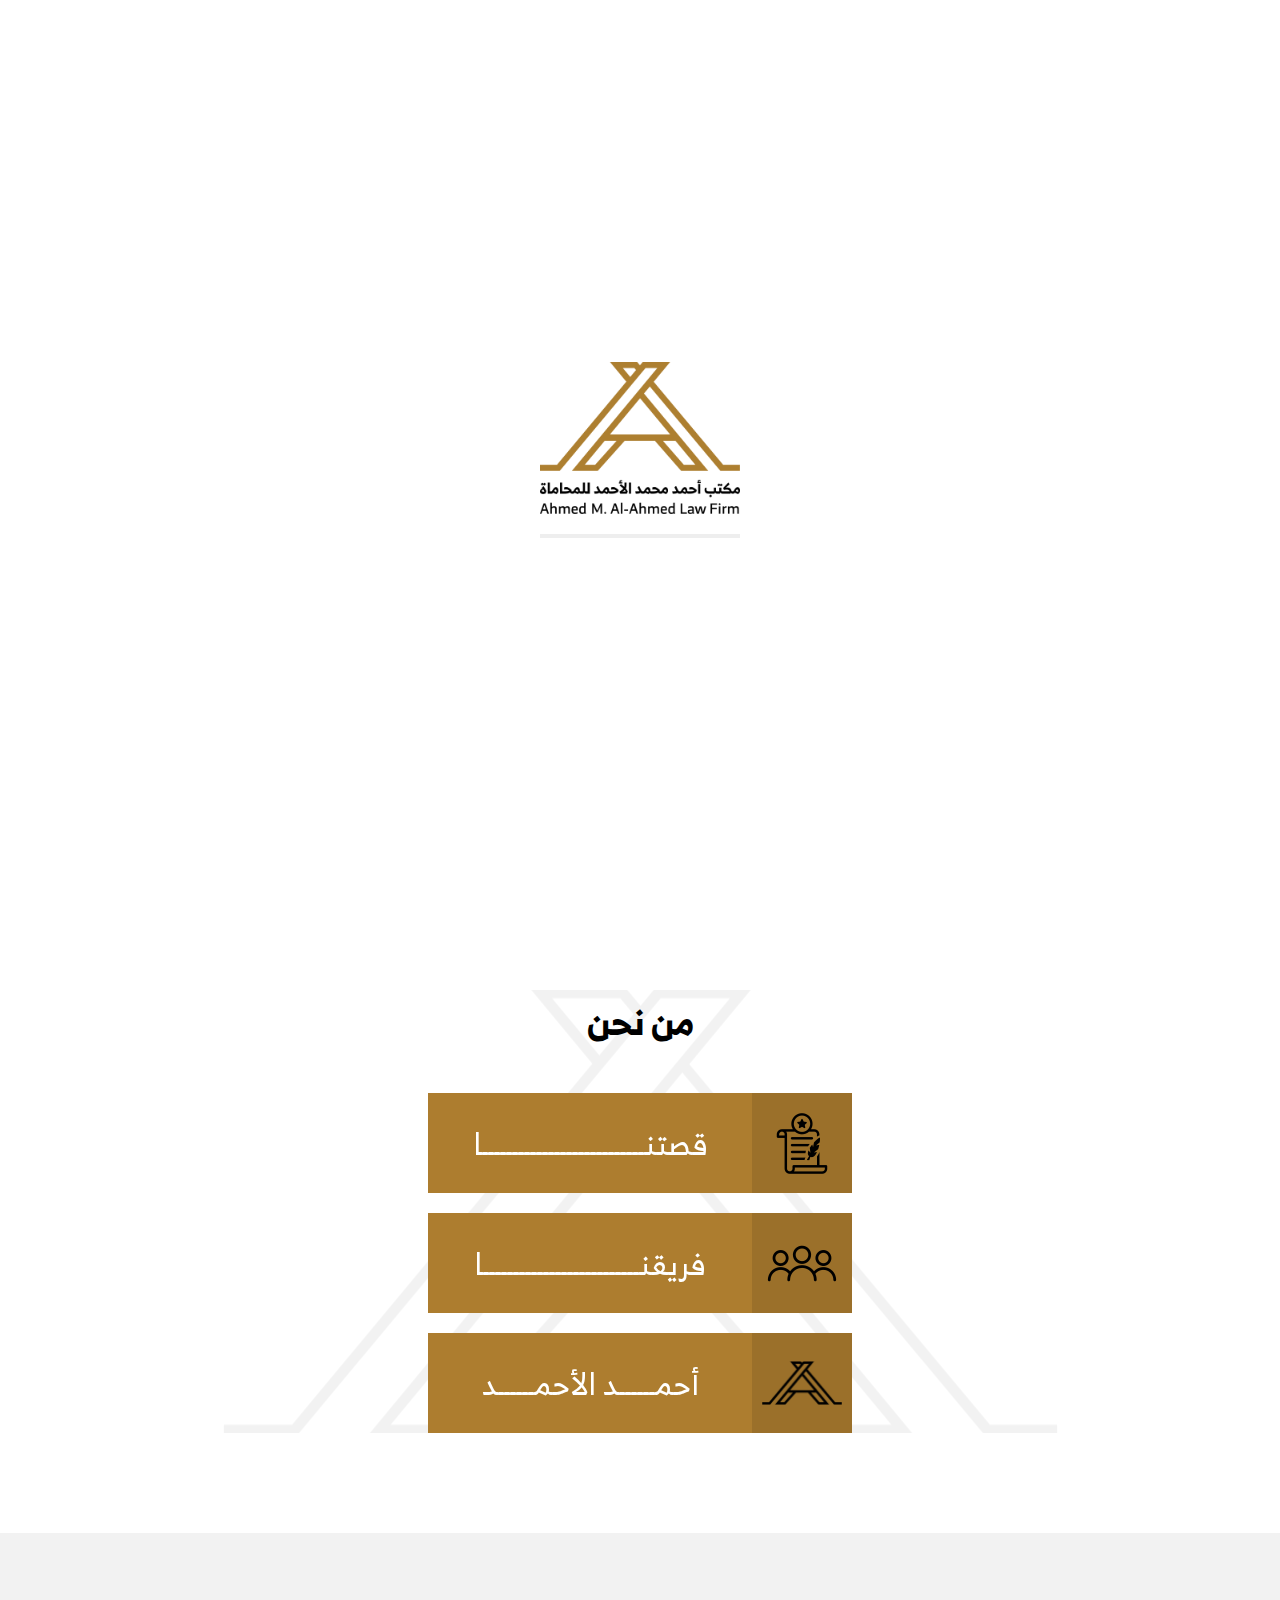
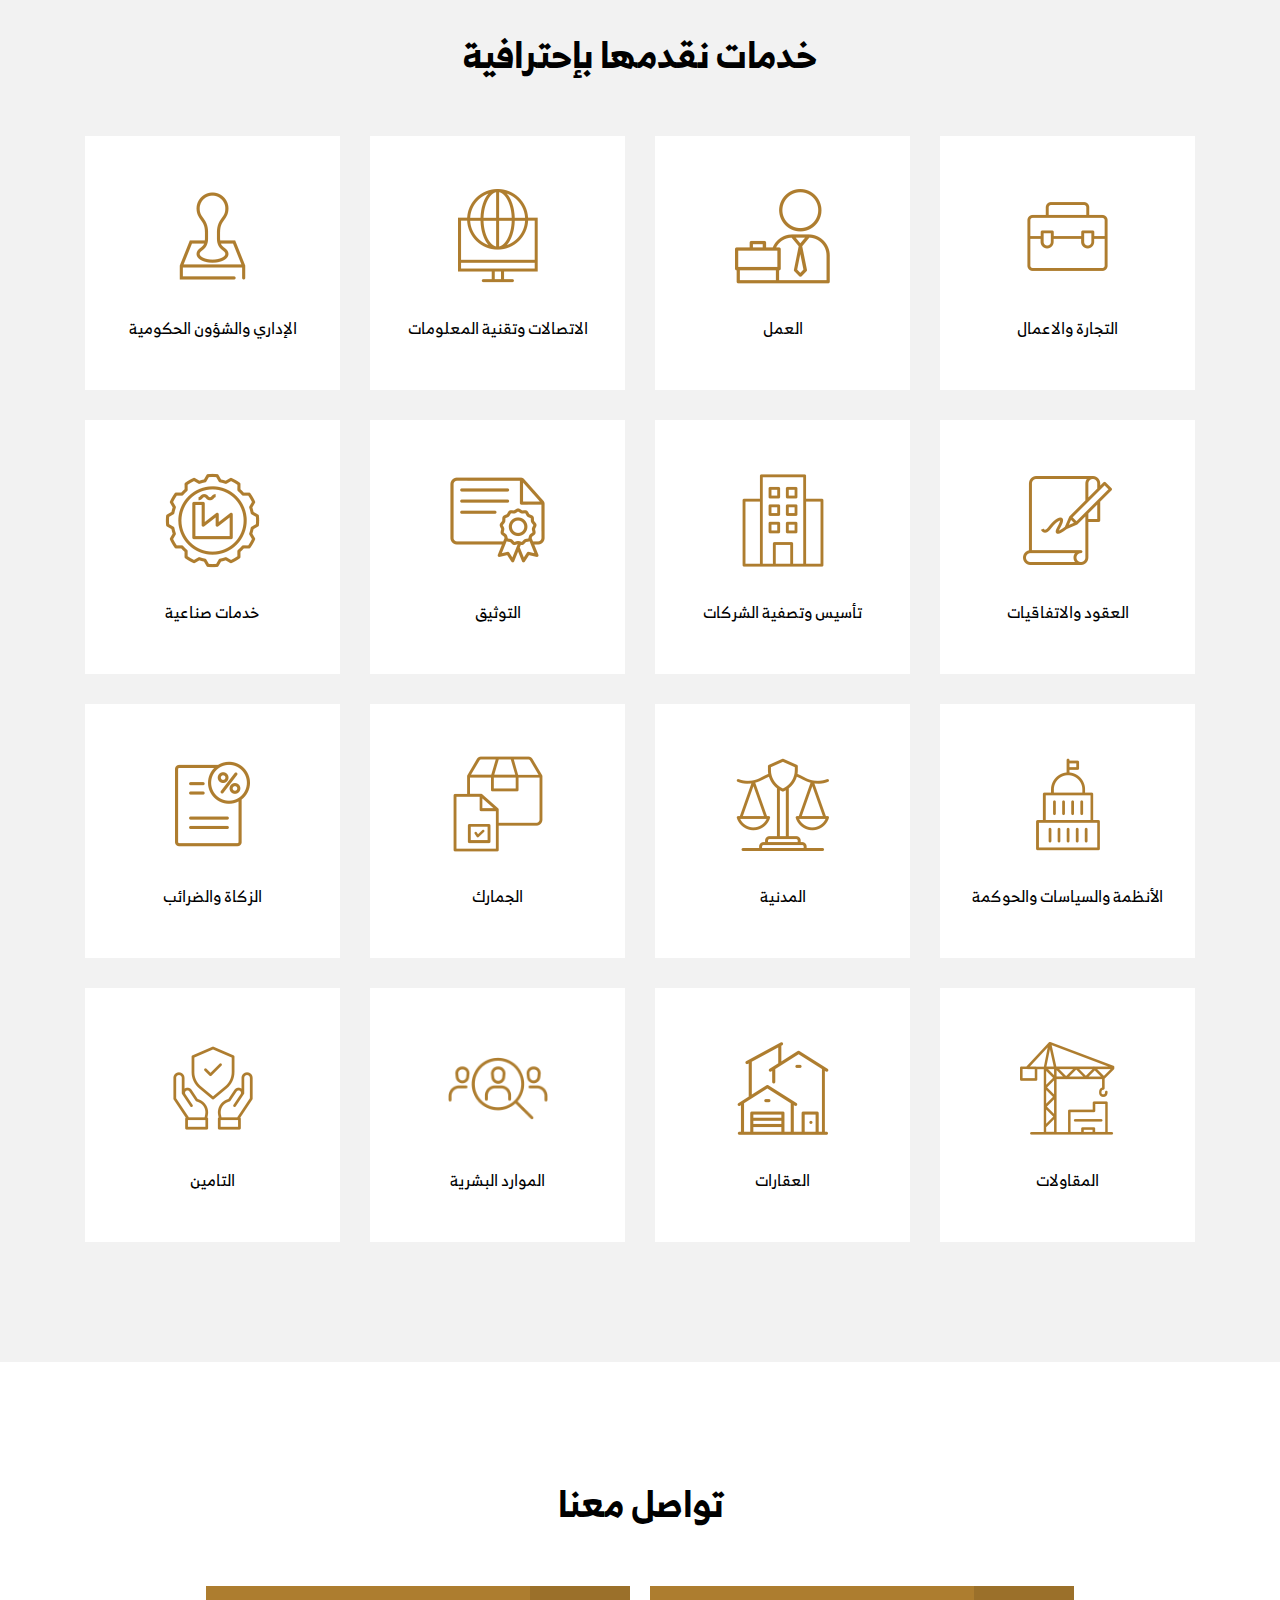
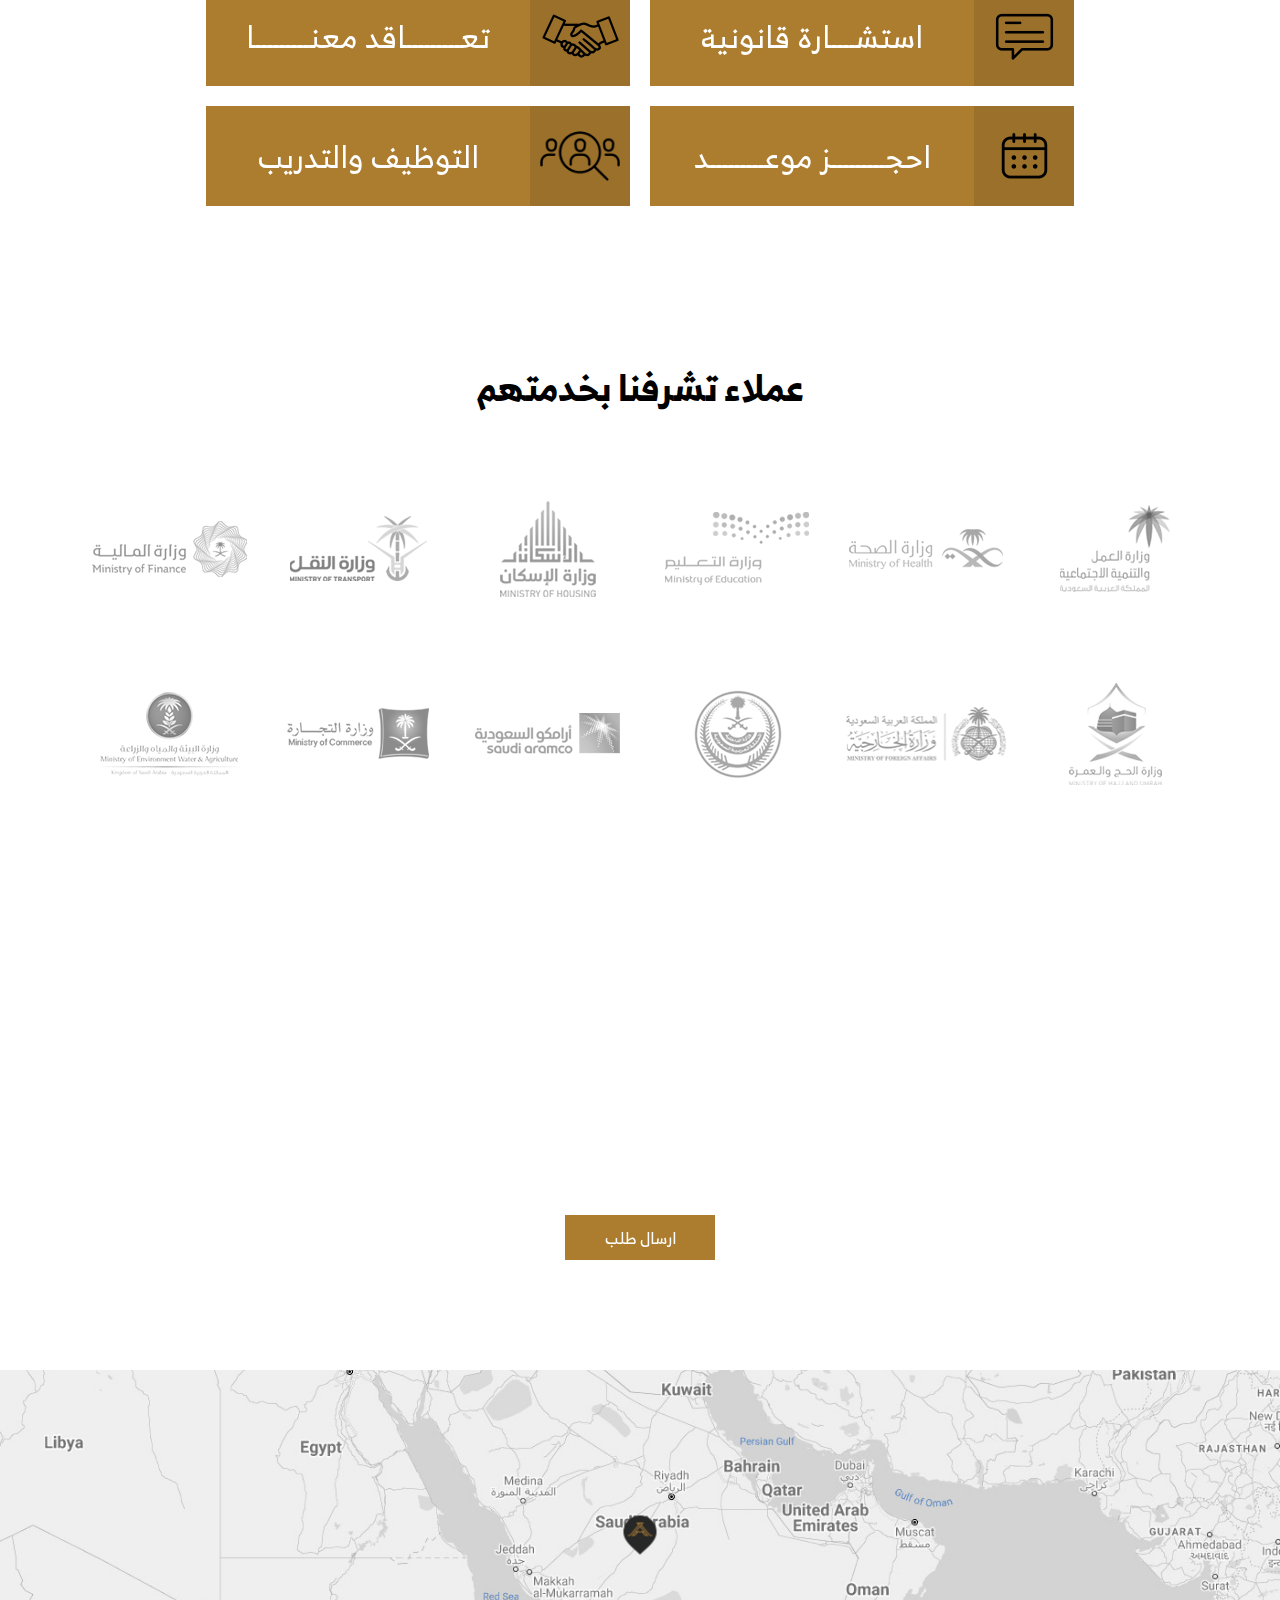
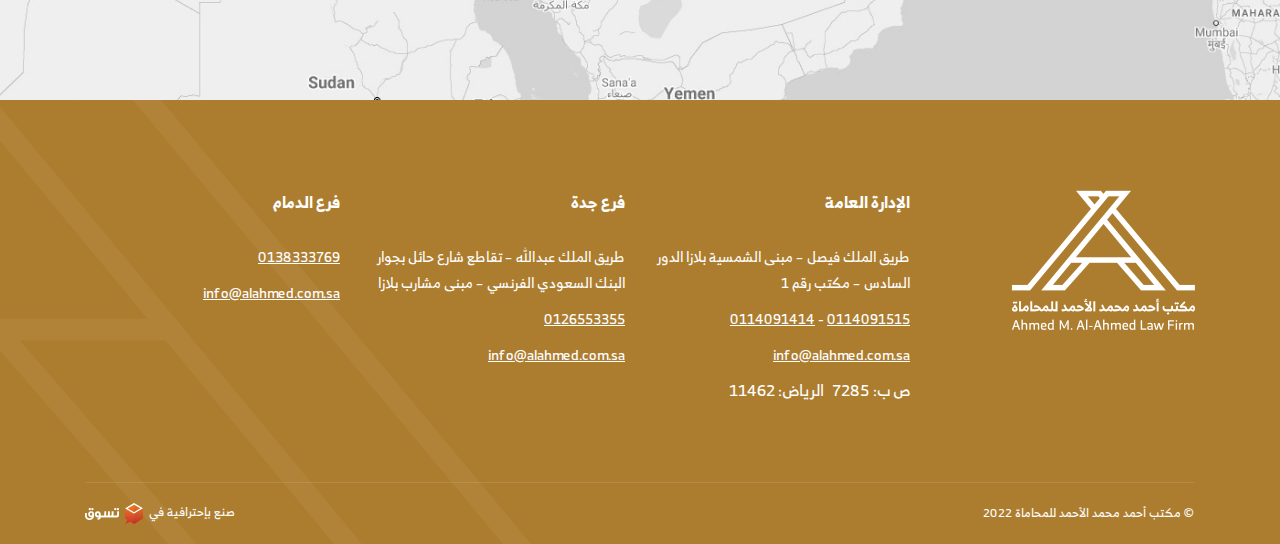
<file: index.html>
<!DOCTYPE html>
<html dir="rtl" lang="ar">
<head>
    <meta charset="UTF-8">
    <meta http-equiv="X-UA-Compatible" content="IE=edge">
    <meta name="viewport" content="width=device-width, initial-scale=1.0">
    <meta name="description" content="الإداري والشؤون الحكومية الاتصالات وتقنية المعلومات العمل التجارة والاعمال">
    <link rel="stylesheet" href="style/owl.carousel.min.css">
    <link rel="icon" href="images/fav.png" type="image/png">
    <link rel="stylesheet" href="https://maxst.icons8.com/vue-static/landings/line-awesome/line-awesome/1.3.0/css/line-awesome.min.css">    <link rel="stylesheet" href="style/animate.css">
    <link rel="stylesheet" href="style/bootstrap.min.css">
    <link rel="stylesheet" href="style/bootstrap-rtl.min.css">
    <link rel="stylesheet" href="style/main.css">
    <title>Ahmed M. Bin Alahmed Law Firm | home</title>
</head>
<body class="over_">
<div class="moboverlay"></div>

<div class="preloader-sa">
  <div class="preloade_slide">
      <div class="loading">
          <img src="images/preloader.png" alt="images preloader" width="200px" height="200px">
          <div class="progress-bar"><span class="bar"><span class="progress"></span></span></div>
      </div>
  </div>
</div>
<div class="preload_back"></div>
<!-- ~~~~~~~~~~~~~~~~~~~~~~~~~start header~~~~~~~~~~~~~~~~~~~~~ -->
<header id="header_">
  <div class="container">
    <div class="header">
      <div class="logo">
        <a href="./index.html" class="anc_gh">
          <img src="images/logo.png" class="img_w" alt="Ahmed M. Bin Alahmed Law Firm logo" width="100" height="100">
          <img src="images/logo_dark.png" class="dark_img" alt="Ahmed M. Bin Alahmed Law Firm logo" width="100" height="100">
        </a>
      </div>
      <i class="las la-bars bars_"></i>

      <nav class="nav_home">
        <div class="lang">
          <a href="./en.html" class="anc_lang anc_gh">
            <span>English</span>
            <i class="las la-globe"></i>
          </a>
        </div>
        <ul class="ul_gh ul_nav">
          <li>
            <a href="../index.html">الرئيسية</a>
          </li>
          <li class="hover_menu hover_m2">
            <a href="#">
              من نحن
            </a>
            <ul class="ul_menu ul_gh">
              <li><a href="#" class="anc_gh">قصتنـا</a></li>
              <li><a href="./team.html" class="anc_gh">فريقنــا</a></li>
              <li><a href="./about_us.html" class="anc_gh">أحمد الأحمد</a></li>
            </ul>
          </li>
          <li class="hover_menu"> 
            <a href="#">
              خدماتنا
            </a>
            <ul class="ul_menu ul_gh">
              <li><a href="#" class="anc_gh">التجارة والاعمال</a></li>
              <li><a href="#" class="anc_gh">العمل</a></li>
              <li><a href="#" class="anc_gh">الاتصالات وتقنية المعلومات</a></li>
              <li><a href="#" class="anc_gh">الإداري والشؤون الحكومية</a></li>
              <li><a href="#" class="anc_gh">العقود والاتفاقيات</a></li>
              <li><a href="#" class="anc_gh">تأسيس وتصفية الشركات</a></li>
              <li><a href="#" class="anc_gh">التوثيق</a></li>
              <li><a href="#" class="anc_gh">خدمات صناعية</a></li>
              <li><a href="#" class="anc_gh">الأنظمة والسياسات والحوكمة</a></li>
              <li><a href="#" class="anc_gh">الشرعية</a></li>
              <li><a href="#" class="anc_gh">الجمارك</a></li>
              <li><a href="#" class="anc_gh">الذكاة والضرائب</a></li>
              <li><a href="#" class="anc_gh">المقاولات</a></li>
              <li><a href="#" class="anc_gh">العقارات</a></li>
              <li><a href="#" class="anc_gh">الموارد البشرية</a></li>
              <li><a href="#" class="anc_gh">التامين</a></li>
            </ul>
          </li>
          <li>
            <a href="./team.html">فريق العمل</a>
          </li>
          <li class="hover_menu hover_m2">
            <a href="#">
              تواصل معنا
            </a>
            <ul class="ul_menu ul_gh">
              <li><a href="./contact_us.html" class="anc_gh">تعاقد معنا</a></li>
              <li><a href="#" class="anc_gh">التوظيف والتدريب</a></li>
              <li><a href="#" class="anc_gh">احجز موعد</a></li>
              <li><a href="#" class="anc_gh">استشــــارة قانونية</a></li>
            </ul>
          </li>
        </ul>

      </nav>
      <div class="lang">
        <i class="las la-bars bars_"></i>
        <a href="./en.html" class="anc_lang anc_gh">
          <span>English</span>
          <i class="las la-globe"></i>
        </a>
      </div>
    </div>
  </div>
</header>
<!-- ~~~~~~~~~~~~~~~~~~~~~~~~~end header~~~~~~~~~~~~~~~~~~~~~~~ -->


<!-- ~~~~~~~~~~~~~~~~~~~~~~~~~start banner~~~~~~~~~~~~~~~~~~~~~ -->
<div class="banner_parant">
  <div class="banner">
    <img src="images/cover.png" alt="image banner" class="cover_">
    <img src="images/lines_h.png" alt="img line" class="line_position">
    <div class="drag_down_parant">
      <span class="drag_down"></span>
    </div>
  </div>
</div>
<!-- ~~~~~~~~~~~~~~~~~~~~~~~~~end banner~~~~~~~~~~~~~~~~~~~~~~~ -->

<!-- ~~~~~~~~~~~~~~~~~~~~~~~~~start about us~~~~~~~~~~~~~~~~~~~ -->
<div class="about_us_parant">
  <div class="container">
    <div class="about_us">
      <h3 class="m_P_gh">من نحن</h3>
      <div class="about_btn">
        <a href="#" class="anc_about anc_gh">
          <span>
            <img src="images/icons/1.png" alt="icon images" width="50" height="50">
          </span>
          <p class="m_P_gh">قصتنـــــــــــــــــــــــــــا</p>
        </a>
        <a href="./team.html" class="anc_about anc_gh">
          <span>
            <img src="images/icons/2.png" alt="icon images" width="50" height="50">
          </span>
          <p class="m_P_gh">فريقنــــــــــــــــــــــــــا</p>
        </a>
        <a href="./about_us.html" class="anc_about anc_gh">
          <span>
            <img src="images/icons/3.png" alt="icon images" width="50" height="50">
          </span>
          <p class="m_P_gh">أحمــــــد الأحمــــــد</p>
        </a>
      </div>
    </div>
  </div>
</div>
<!-- ~~~~~~~~~~~~~~~~~~~~~~~~~end about us~~~~~~~~~~~~~~~~~~~~~ -->

<!-- ~~~~~~~~~~~~~~~~~~~~~~~~start services~~~~~~~~~~~~~~~~~~~~ -->
<div class="services_parant">
  <h3 class="m_P_gh">خدمات نقدمها بإحترافية</h3>
  <div class="container">
    <div class="services">
      <a href="#" class="anc_ser">
        <span>
            <img src="images/icons/20.png" alt="images icons services" width="100" height="100">
        </span>
        التجارة والاعمال
      </a>
      <a href="#" class="anc_ser">
        <span>
            <img src="images/icons/21.png" alt="images icons services" width="100" height="100">
        </span>
        العمل
      </a>
      <a href="#" class="anc_ser">
        <span>
            <img src="images/icons/22.png" alt="images icons services" width="100" height="100">
        </span>
        الاتصالات وتقنية المعلومات
      </a>
      <a href="#" class="anc_ser">
        <span>
            <img src="images/icons/23.png" alt="images icons services" width="100" height="100">
        </span>
        الإداري والشؤون الحكومية
      </a>
      <a href="#" class="anc_ser">
        <span>
            <img src="images/icons/24.png" alt="images icons services" width="100" height="100">
        </span>
        العقود والاتفاقيات
      </a>
      <a href="#" class="anc_ser">
        <span>
            <img src="images/icons/25.png" alt="images icons services" width="100" height="100">
        </span>
        تأسيس وتصفية الشركات
      </a>
      <a href="#" class="anc_ser">
        <span>
            <img src="images/icons/26.png" alt="images icons services" width="100" height="100">
        </span>
        التوثيق
      </a>
      <a href="#" class="anc_ser">
        <span>
            <img src="images/icons/27.png" alt="images icons services" width="100" height="100">
        </span>
        خدمات صناعية
      </a>
      <a href="#" class="anc_ser">
        <span>
            <img src="images/icons/28.png" alt="images icons services" width="100" height="100">
        </span>
        الأنظمة والسياسات والحوكمة
      </a>
      <a href="#" class="anc_ser">
        <span>
            <img src="images/icons/29.png" alt="images icons services" width="100" height="100">
        </span>
        المدنية
      </a>
      <a href="#" class="anc_ser">
        <span>
            <img src="images/icons/30.png" alt="images icons services" width="100" height="100">
        </span>
        الجمارك
      </a>
      <a href="#" class="anc_ser">
        <span>
            <img src="images/icons/31.png" alt="images icons services" width="100" height="100">
        </span>
        الزكاة والضرائب
      </a>
      <a href="#" class="anc_ser">
        <span>
            <img src="images/icons/32.png" alt="images icons services" width="100" height="100">
        </span>
        المقاولات
      </a>
      <a href="#" class="anc_ser">
        <span>
            <img src="images/icons/33.png" alt="images icons services" width="100" height="100">
        </span>
        العقارات
      </a>
      <a href="#" class="anc_ser">
        <span>
            <img src="images/icons/34.png" alt="images icons services" width="100" height="100">
        </span>
        الموارد البشرية
      </a>
      <a href="#" class="anc_ser">
        <span>
            <img src="images/icons/35.png" alt="images icons services" width="100" height="100">
        </span>
        التامين
      </a>
    </div>
  </div>
</div>
<!-- ~~~~~~~~~~~~~~~~~~~~~~~~end services~~~~~~~~~~~~~~~~~~~~~~ -->

<!-- ~~~~~~~~~~~~~~~~~~~~~~start contact_us~~~~~~~~~~~~~~~~~~~~ -->
<div class="contact_us_parant">
  <div class="container">
    <div class="contact_us">
      <h3 class="m_P_gh">تواصل معنا</h3>
      <div class="about_btn">
        <a href="#" class="anc_about anc_gh">
          <span>
            <img src="images/icons/4.png" alt="icon images" width="50" height="50">
          </span>
          <p class="m_P_gh">استشــــارة قانونية</p>
        </a>
        <a href="#" class="anc_about anc_gh">
          <span>
            <img src="images/icons/5.png" alt="icon images" width="50" height="50">
          </span>
          <p class="m_P_gh">تعـــــــــاقد معنـــــــــا</p>
        </a>
        <a href="#" class="anc_about anc_gh">
          <span>
            <img src="images/icons/6.png" alt="icon images" width="50" height="50">
          </span>
          <p class="m_P_gh"> احجـــــــــز موعـــــــــد</p>
        </a>
        <a href="#" class="anc_about anc_gh">
          <span>
            <img src="images/icons/7.png" alt="icon images" width="50" height="50">
          </span>
          <p class="m_P_gh"> التوظيف والتدريب</p>
        </a>
      </div>
    </div>
  </div>
</div>
<!-- ~~~~~~~~~~~~~~~~~~~~~~end contact_us~~~~~~~~~~~~~~~~~~~~~~ -->

<!-- ~~~~~~~~~~~~~~~~~~~~~~~~start clients~~~~~~~~~~~~~~~~~~~~~ -->
<div class="clients_parant  wow fadeInDown">
  <div class="container">
    <div class="clients">
      <h3 class="m_P_gh">عملاء تشرفنا بخدمتهم</h3>
      <div class="clients_logos add_c">
          <div class="logo_div item">
            <a href="#" class="anc_gh  anc_client">
              <img src="images/icons/8.png" width="79" height="26" alt="logo">
            </a>
          </div>
          <div class="logo_div item">
            <a href="#" class="anc_gh  anc_client">
              <img src="images/icons/9.png" width="79" height="26" alt="logo">
            </a>
          </div>
          <div class="logo_div item">
            <a href="#" class="anc_gh  anc_client">
              <img src="images/icons/10.png" width="79" height="26" alt="logo">
            </a>
          </div>
          <div class="logo_div item">
            <a href="#" class="anc_gh  anc_client">
              <img src="images/icons/11.png" width="79" height="26" alt="logo">
            </a>
          </div>
          <div class="logo_div item">
            <a href="#" class="anc_gh anc_client">
              <img src="images/icons/12.png" width="79" height="26" alt="logo">
            </a>
          </div>
          <div class="logo_div item">
            <a href="#" class="anc_gh anc_client">
              <img src="images/icons/13.png" width="79" height="26" alt="logo">
            </a>
          </div>
          <div class="logo_div item">
            <a href="#" class="anc_gh anc_client">
              <img src="images/icons/14.png" width="79" height="26" alt="logo">
            </a>
          </div>
          <div class="logo_div item">
            <a href="#" class="anc_gh anc_client">
              <img src="images/icons/15.png" width="79" height="26" alt="logo">
            </a>
          </div>
          <div class="logo_div item">
            <a href="#" class="anc_gh anc_client">
              <img src="images/icons/16.png" width="79" height="26" alt="logo">
            </a>
          </div>
          <div class="logo_div item">
            <a href="#" class="anc_gh anc_client">
              <img src="images/icons/17.png" width="79" height="26" alt="logo">
            </a>
          </div>       
            <div class="logo_div item">
            <a href="#" class="anc_gh anc_client">
              <img src="images/icons/18.png" width="79" height="26" alt="logo">
            </a>
          </div>
          <div class="logo_div item">
            <a href="#" class="anc_gh anc_client">
              <img src="images/icons/19.png" width="79" height="26" alt="logo">
            </a>
          </div>
        
      </div>
    </div>
  </div>
</div>
<!-- ~~~~~~~~~~~~~~~~~~~~~~~~end clients~~~~~~~~~~~~~~~~~~~~~~~ -->

<!-- ~~~~~~~~~~~~~~~~~~~~~~~~start join_us~~~~~~~~~~~~~~~~~~~~~ -->
<div class="join_us_parant">
  <div class="container">
    <div class="join_us">
      <h3 class="m_P_gh">تعاقد معنا</h3>
      <p class="m_P_gh">هناك حقيقة مثبتة
        منذ زمن طويل وهي أن المحتوى المقروء لصفحة ما سيلهي 
        القارئ عن التركيز على الشكل الخارجي للنص 
        أو شكل توضع الفقرات في الصفحة التي يقرأها</p>
        <a href="#" class="anc_gh">ارسال طلب</a>
      </div>
    </div>
    <img src="images/Shape-.png" alt="background shape" width="100" height="100">
</div>
<!-- ~~~~~~~~~~~~~~~~~~~~~~~~end join_us~~~~~~~~~~~~~~~~~~~~~~~ -->

<!-- ~~~~~~~~~~~~~~~~~~~~~~~~~start map~~~~~~~~~~~~~~~~~~~~~~~~ -->
<div class="map">
  <img src="images/map.jpg" alt="map">
  <img src="images/marker.png" alt="marker map" class="marker">

</div>
<!-- ~~~~~~~~~~~~~~~~~~~~~~~~~end map~~~~~~~~~~~~~~~~~~~~~~~~~~ -->

<!-- ~~~~~~~~~~~~~~~~~~~~~~~~~start footer~~~~~~~~~~~~~~~~~~~~~ -->
<footer>
  <div class="container">
    <div class="footer">
      <div class="row">
        <div class="col-md-3">
          <div class="logo_f">
            <a href="#">
              <img src="images/logo_f.png" width="100" height="100" alt="logo footer">
            </a>
          </div>
          <div class="social_media">
            <ul class="ul_gh ul_social">
              <li><a class="anc_gh"><i class="lab la-linkedin-in"></i></a></li>
              <li><a class="anc_gh"><i class="lab la-youtube"></i></a></li>
              <li><a class="anc_gh"><i class="lab la-instagram"></i></a></li>
              <li><a class="anc_gh"><i class="lab la-twitter"></i></a></li>
              <li><a class="anc_gh"><i class="lab la-facebook-f"></i></a></li>
            </ul>
        </div>
        </div>
        <div class="col-md-3">
          <div class="f_div">
            <button class="btn_gh f_btn" role="button" data-toggle="collapse" data-target="#acd"> الإدارة العامة</button>
            <ul id="acd" class="ul_list ul_gh collapse">
              <li>
                <a class="m_P_gh anc_gh location_" href="#">
                  طريق الملك فيصل – مبنى الشمسية بلازا
                  الدور السادس – مكتب رقم 1
                </a>
                </li>
                <li><div>
                  <a href="#" class="anc_gh"> 
                    0114091515
                </a>
                -
                <a href="#" class="anc_gh"> 
                  0114091414
              </a>
                </div></li>
                <li><a href="#" class="anc_gh"> 
                  info@alahmed.com.sa
                    </a></li>
              <li><div class="time">
                <div>
                  ص ب: 7285 
                </div>
                <div>
                  الرياض: 11462
                </div>
              </div>
              </li>
            </ul>
          </div>
        </div>
        <div class="col-md-3">
          <div class="f_div">
            <button class="btn_gh f_btn" role="button" data-toggle="collapse" data-target="#accd">فرع جدة</button>
            <ul id="accd" class="ul_list ul_gh collapse">
              <li>
                <a class="m_P_gh anc_gh location_" href="#">
                  طريق الملك عبدالله – تقاطع شارع حائل بجوار البنك السعودي الفرنسي – مبنى
                  مشارب بلازا
                </a>
                </li>
              <li><a href="#" class="anc_gh"> 
                  0126553355
              </a></li>
              <li><a href="#" class="anc_gh"> 
                info@alahmed.com.sa
                  </a></li>
            </ul>
          </div>
        </div>
        <div class="col-md-3">
          <div class="f_div">
            <button class="btn_gh f_btn" role="button" data-toggle="collapse" data-target="#ffd"> فرع الدمام</button>
            <ul id="ffd" class="ul_list ul_gh collapse">
              <li><a href="#" class="anc_gh"> 
                0138333769              </a></li>
              <li><a href="#" class="anc_gh"> 
                info@alahmed.com.sa 
                  </a></li>
            </ul>
          </div>
        </div>
      </div>
    </div>
  </div>
<img src="images/shape_f.png" width="100" height="100" class="shape_f" alt="shape image footer">
  <div class="copyright_parant">
    <div class="container">
      <div class="copyright">
        <p class="m_P_gh copy_t">© مكتب أحمد محمد الأحمد للمحاماة 2022</p>
        <p class="tasawk">
          صنع بإحترافية في
          <a href="https://tasawk.com.sa/" class="anc_gh">
            <img src="images/tasawk.png" alt="tasawk images" width="100" height="100">
          </a>
        </p>
      </div>
    </div>
  </div>
</footer>
<!-- ~~~~~~~~~~~~~~~~~~~~~~~~~end footer~~~~~~~~~~~~~~~~~~~~~~~ -->



    <script src="js/jquery-3.4.1.min.js"></script>
    <script src="js/bootstrap.min.js"></script>
    <script src="js/popper.min.js"></script>
    <script src="js/owl.carousel.min.js"></script>
    <script src="js/script.js"></script>
</body>
</html>
</file>
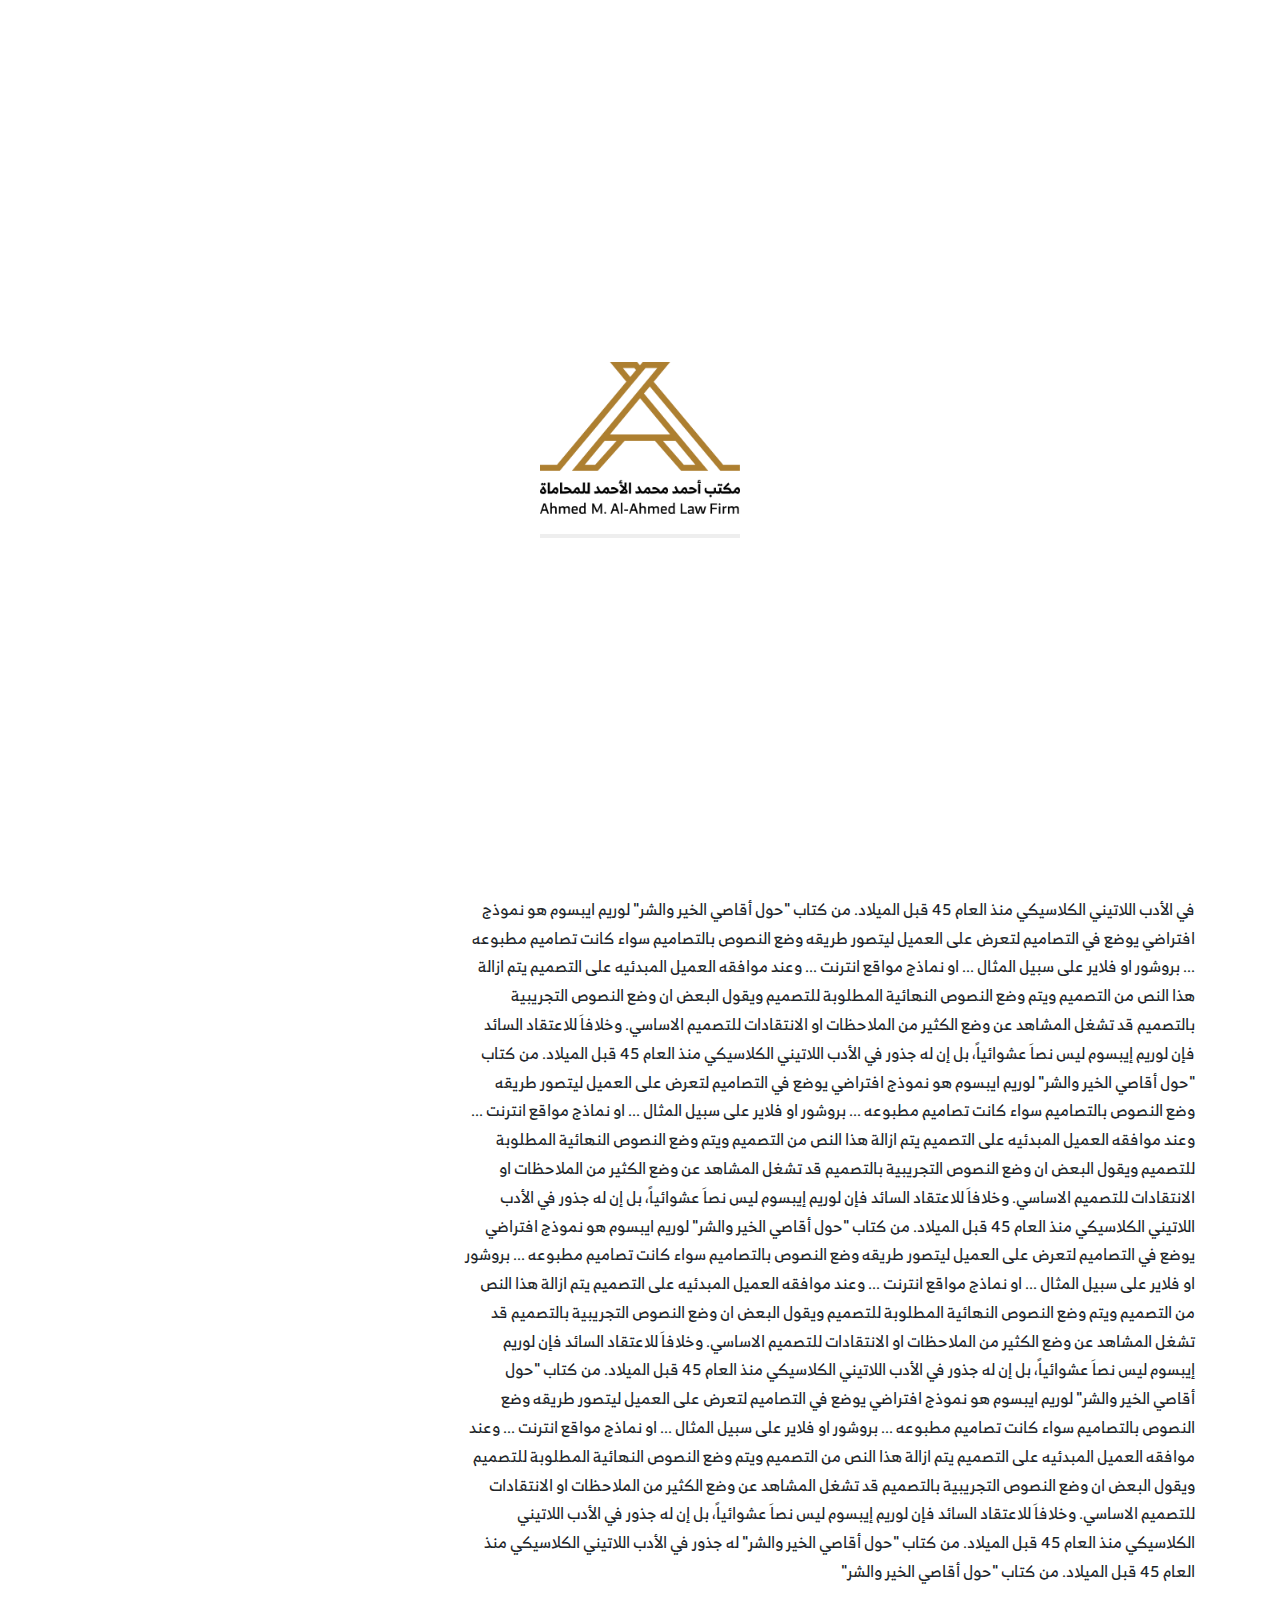
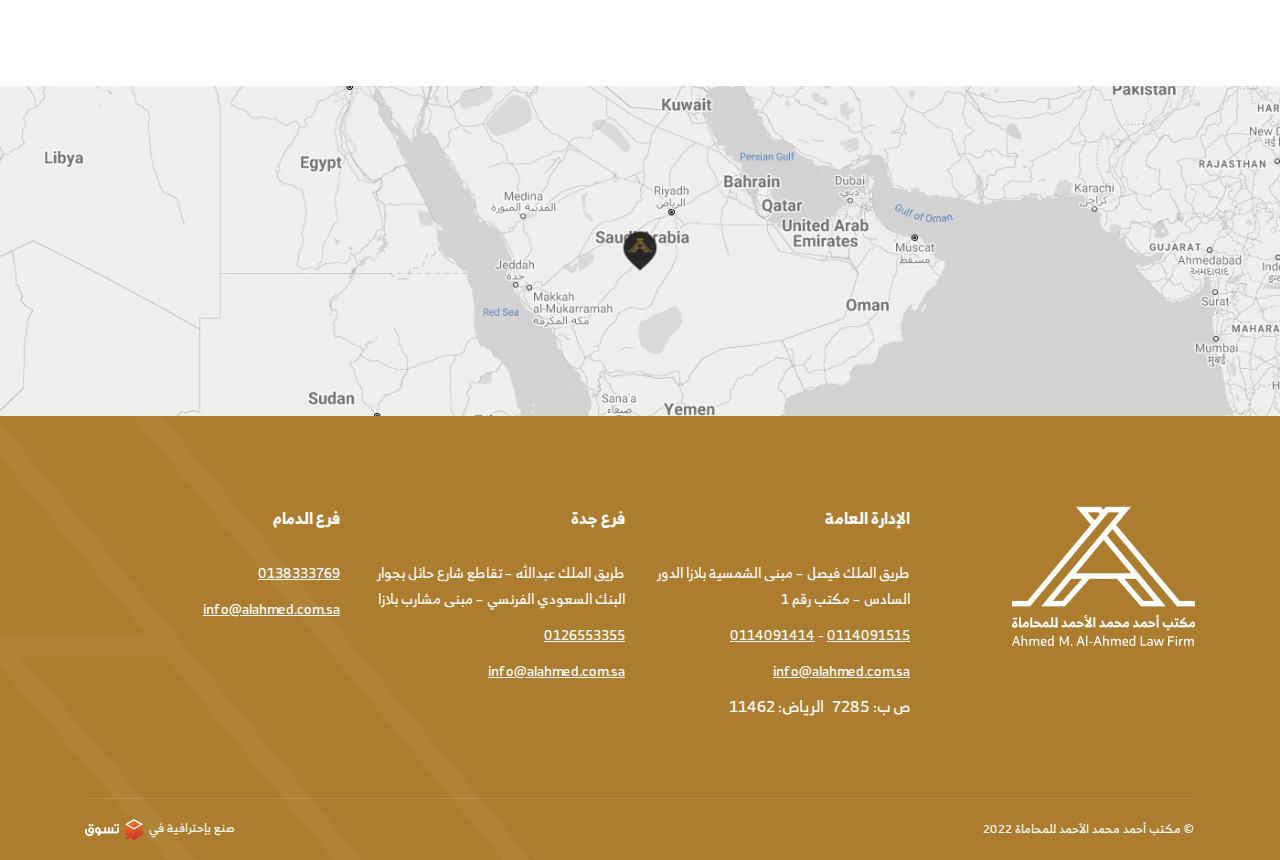
<file: about_us.html>
<!DOCTYPE html>
<html dir="rtl" lang="ar">
<head>
    <meta charset="UTF-8">
    <meta http-equiv="X-UA-Compatible" content="IE=edge">
    <meta name="viewport" content="width=device-width, initial-scale=1.0">
    <meta name="description" content="الإداري والشؤون الحكومية الاتصالات وتقنية المعلومات العمل التجارة والاعمال">
    <link rel="stylesheet" href="style/owl.carousel.min.css">
    <link rel="icon" href="images/fav.png" type="image/png">
    <link rel="stylesheet" href="https://maxst.icons8.com/vue-static/landings/line-awesome/line-awesome/1.3.0/css/line-awesome.min.css">    <link rel="stylesheet" href="style/animate.css">
    <link rel="stylesheet" href="style/bootstrap.min.css">
    <link rel="stylesheet" href="style/bootstrap-rtl.min.css">
    <link rel="stylesheet" href="style/main.css">
    <title>Ahmed M. Bin Alahmed Law Firm | team</title>
</head>
<body class="over_">
<div class="moboverlay"></div>
<div class="preloader-sa">
  <div class="preloade_slide">
      <div class="loading">
          <img src="images/preloader.png" alt="images preloader" width="200px" height="200px">
          <div class="progress-bar"><span class="bar"><span class="progress"></span></span></div>
      </div>
  </div>
</div>
<div class="preload_back"></div>
<!-- ~~~~~~~~~~~~~~~~~~~~~~~~~start header~~~~~~~~~~~~~~~~~~~~~ -->
<header id="header_" class="header_w">
  <div class="container">
    <div class="header">
      <div class="logo">
        <a href="./index.html" class="anc_gh">
          <img src="images/logo_dark.png" alt="Ahmed M. Bin Alahmed Law Firm logo" width="100" height="100">
        </a>
      </div>
      <i class="las la-bars bars_ bars_dark"></i>
      <nav class="nav_home">
        <div class="lang">
          <a href="./team_en.html" class="anc_lang anc_gh">
            <span>English</span>
            <i class="las la-globe"></i>
          </a>
        </div>
        <ul class="ul_gh ul_nav">
          <li>
            <a href="../index.html">الرئيسية</a>
          </li>
          <li class="hover_menu hover_m2">
            <a href=".//about_us.html">
              من نحن
              <i class="las la-angle-down"></i>
            </a>
            <ul class="ul_menu ul_gh">
              <li><a href="#" class="anc_gh">قصتنـا</a></li>
              <li><a href="#" class="anc_gh">فريقنــا</a></li>
              <li><a href="#" class="anc_gh">أحمد الأحمد</a></li>
            </ul>
          </li>
          <li class="hover_menu"> 
            <a href="#">
              خدماتنا
              <i class="las la-angle-down"></i>
            </a>
            <ul class="ul_menu ul_gh">
              <li><a href="#" class="anc_gh">التجارة والاعمال</a></li>
              <li><a href="#" class="anc_gh">الأنظمة والسياسات والحوكمة</a></li>
              <li><a href="#" class="anc_gh">العمل</a></li>
              <li><a href="#" class="anc_gh">الشرعية</a></li>
              <li><a href="#" class="anc_gh">الاتصالات وتقنية المعلومات</a></li>
              <li><a href="#" class="anc_gh">الجمارك</a></li>
              <li><a href="#" class="anc_gh">الإداري والشؤون الحكومية</a></li>
              <li><a href="#" class="anc_gh">الذكاة والضرائب</a></li>
              <li><a href="#" class="anc_gh">العقود والاتفاقيات</a></li>
              <li><a href="#" class="anc_gh">المقاولات</a></li>
              <li><a href="#" class="anc_gh">تأسيس وتصفية الشركات</a></li>
              <li><a href="#" class="anc_gh">العقارات</a></li>
              <li><a href="#" class="anc_gh">التوثيق</a></li>
              <li><a href="#" class="anc_gh">الموارد البشرية</a></li>
              <li><a href="#" class="anc_gh">خدمات صناعية</a></li>
              <li><a href="#" class="anc_gh">التامين</a></li>
            </ul>
          </li>
          <li>
            <a href="./team.html">فريق العمل</a>
          </li>
          <li class="hover_menu hover_m2">
            <a href="./contact_us.html">
              تواصل معنا
              <i class="las la-angle-down"></i>
            </a>
            <ul class="ul_menu ul_gh">
              <li><a href="#" class="anc_gh">تعاقد معنا</a></li>
              <li><a href="#" class="anc_gh">التوظيف والتدريب</a></li>
              <li><a href="#" class="anc_gh">احجز موعد</a></li>
              <li><a href="#" class="anc_gh">استشــــارة قانونية</a></li>
            </ul>
          </li>
        </ul>

      </nav>
      <div class="lang">
        <i class="las la-bars bars_"></i>
        <a href="./team_en.html" class="anc_lang anc_gh dark_">
          <span>English</span>
          <i class="las la-globe"></i>
        </a>
      </div>
    </div>
  </div>
</header>
<!-- ~~~~~~~~~~~~~~~~~~~~~~~~~end header~~~~~~~~~~~~~~~~~~~~~~~~ -->

<!-- ~~~~~~~~~~~~~~~~~~~~~~~~~start team~~~~~~~~~~~~~~~~~~~~~~~~ -->
<div class="team_parant">
  <div class="head_team">
    <div class="container">
      <div class="head_t">
        <p class="m_P_gh">
          <a href="./index.html" class="anc_gh">الرئيسية</a>
              /  
              <span>أحمد الأحمد</span>
        </p>
      </div>
    </div>
  </div>
  <div class="container">
    <div class="about_us_page">
      <div class="row">
        <div class="col-md-8">
          <div class="about_div">
            <h3 class="m_P_gh">أحمد محمد الأحمد </h3>
            <p class="m_P_gh">لوريم ايبسوم هو نموذج افتراضي يوضع في التصاميم لتعرض على العميل ليتصور طريقه وضع النصوص بالتصاميم سواء كانت تصاميم مطبوعه ... بروشور او فلاير على سبيل المثال ... او نماذج مواقع انترنت ...

              وعند موافقه العميل المبدئيه على التصميم يتم ازالة هذا النص من التصميم ويتم وضع النصوص النهائية المطلوبة للتصميم ويقول البعض ان وضع النصوص التجريبية بالتصميم قد تشغل المشاهد عن وضع الكثير من الملاحظات او الانتقادات للتصميم الاساسي.
              
              وخلافاَ للاعتقاد السائد فإن لوريم إيبسوم ليس نصاَ عشوائياً، بل إن
              لوريم ايبسوم هو نموذج افتراضي يوضع في التصاميم لتعرض على العميل ليتصور طريقه وضع النصوص بالتصاميم سواء كانت تصاميم مطبوعه ... بروشور او فلاير على سبيل المثال ... او نماذج مواقع انترنت ...

وعند موافقه العميل المبدئيه على التصميم يتم ازالة هذا النص من التصميم ويتم وضع النصوص النهائية المطلوبة للتصميم ويقول البعض ان وضع النصوص التجريبية بالتصميم قد تشغل المشاهد عن وضع الكثير من الملاحظات او الانتقادات للتصميم الاساسي.

وخلافاَ للاعتقاد السائد فإن لوريم إيبسوم ليس نصاَ عشوائياً، بل إن له جذور في الأدب اللاتيني الكلاسيكي منذ العام 45 قبل الميلاد. من كتاب "حول أقاصي الخير والشر"
لوريم ايبسوم هو نموذج افتراضي يوضع في التصاميم لتعرض على العميل ليتصور طريقه وضع النصوص بالتصاميم سواء كانت تصاميم مطبوعه ... بروشور او فلاير على سبيل المثال ... او نماذج مواقع انترنت ...

وعند موافقه العميل المبدئيه على التصميم يتم ازالة هذا النص من التصميم ويتم وضع النصوص النهائية المطلوبة للتصميم ويقول البعض ان وضع النصوص التجريبية بالتصميم قد تشغل المشاهد عن وضع الكثير من الملاحظات او الانتقادات للتصميم الاساسي.

وخلافاَ للاعتقاد السائد فإن لوريم إيبسوم ليس نصاَ عشوائياً، بل إن له جذور في الأدب اللاتيني الكلاسيكي منذ العام 45 قبل الميلاد. من كتاب "حول أقاصي الخير والشر"
لوريم ايبسوم هو نموذج افتراضي يوضع في التصاميم لتعرض على العميل ليتصور طريقه وضع النصوص بالتصاميم سواء كانت تصاميم مطبوعه ... بروشور او فلاير على سبيل المثال ... او نماذج مواقع انترنت ...

وعند موافقه العميل المبدئيه على التصميم يتم ازالة هذا النص من التصميم ويتم وضع النصوص النهائية المطلوبة للتصميم ويقول البعض ان وضع النصوص التجريبية بالتصميم قد تشغل المشاهد عن وضع الكثير من الملاحظات او الانتقادات للتصميم الاساسي.

وخلافاَ للاعتقاد السائد فإن لوريم إيبسوم ليس نصاَ عشوائياً، بل إن له جذور في الأدب اللاتيني الكلاسيكي منذ العام 45 قبل الميلاد. من كتاب "حول أقاصي الخير والشر"
لوريم ايبسوم هو نموذج افتراضي يوضع في التصاميم لتعرض على العميل ليتصور طريقه وضع النصوص بالتصاميم سواء كانت تصاميم مطبوعه ... بروشور او فلاير على سبيل المثال ... او نماذج مواقع انترنت ...

وعند موافقه العميل المبدئيه على التصميم يتم ازالة هذا النص من التصميم ويتم وضع النصوص النهائية المطلوبة للتصميم ويقول البعض ان وضع النصوص التجريبية بالتصميم قد تشغل المشاهد عن وضع الكثير من الملاحظات او الانتقادات للتصميم الاساسي.

وخلافاَ للاعتقاد السائد فإن لوريم إيبسوم ليس نصاَ عشوائياً، بل إن له جذور في الأدب اللاتيني الكلاسيكي منذ العام 45 قبل الميلاد. من كتاب "حول أقاصي الخير والشر"
لوريم ايبسوم هو نموذج افتراضي يوضع في التصاميم لتعرض على العميل ليتصور طريقه وضع النصوص بالتصاميم سواء كانت تصاميم مطبوعه ... بروشور او فلاير على سبيل المثال ... او نماذج مواقع انترنت ...

وعند موافقه العميل المبدئيه على التصميم يتم ازالة هذا النص من التصميم ويتم وضع النصوص النهائية المطلوبة للتصميم ويقول البعض ان وضع النصوص التجريبية بالتصميم قد تشغل المشاهد عن وضع الكثير من الملاحظات او الانتقادات للتصميم الاساسي.

وخلافاَ للاعتقاد السائد فإن لوريم إيبسوم ليس نصاَ عشوائياً، بل إن له جذور في الأدب اللاتيني الكلاسيكي منذ العام 45 قبل الميلاد. من كتاب "حول أقاصي الخير والشر"
لوريم ايبسوم هو نموذج افتراضي يوضع في التصاميم لتعرض على العميل ليتصور طريقه وضع النصوص بالتصاميم سواء كانت تصاميم مطبوعه ... بروشور او فلاير على سبيل المثال ... او نماذج مواقع انترنت ...

وعند موافقه العميل المبدئيه على التصميم يتم ازالة هذا النص من التصميم ويتم وضع النصوص النهائية المطلوبة للتصميم ويقول البعض ان وضع النصوص التجريبية بالتصميم قد تشغل المشاهد عن وضع الكثير من الملاحظات او الانتقادات للتصميم الاساسي.

وخلافاَ للاعتقاد السائد فإن لوريم إيبسوم ليس نصاَ عشوائياً، بل إن له جذور في الأدب اللاتيني الكلاسيكي منذ العام 45 قبل الميلاد. من كتاب "حول أقاصي الخير والشر"
لوريم ايبسوم هو نموذج افتراضي يوضع في التصاميم لتعرض على العميل ليتصور طريقه وضع النصوص بالتصاميم سواء كانت تصاميم مطبوعه ... بروشور او فلاير على سبيل المثال ... او نماذج مواقع انترنت ...

وعند موافقه العميل المبدئيه على التصميم يتم ازالة هذا النص من التصميم ويتم وضع النصوص النهائية المطلوبة للتصميم ويقول البعض ان وضع النصوص التجريبية بالتصميم قد تشغل المشاهد عن وضع الكثير من الملاحظات او الانتقادات للتصميم الاساسي.

وخلافاَ للاعتقاد السائد فإن لوريم إيبسوم ليس نصاَ عشوائياً، بل إن له جذور في الأدب اللاتيني الكلاسيكي منذ العام 45 قبل الميلاد. من كتاب "حول أقاصي الخير والشر" له جذور في الأدب اللاتيني الكلاسيكي منذ العام 45 قبل الميلاد. من كتاب "حول أقاصي الخير والشر"</p>
          </div>
        </div>
        <div class="col-md-4">
          <div class="about_img">
            <img src="images/law.jpg" alt="ahmed elahemd" width="200" height="200">
          </div>
        </div>
      </div>
    </div>
  </div>
</div>
<!-- ~~~~~~~~~~~~~~~~~~~~~~~~~~end team~~~~~~~~~~~~~~~~~~~~~~~~~ -->

<!-- ~~~~~~~~~~~~~~~~~~~~~~~~~start map~~~~~~~~~~~~~~~~~~~~~~~~ -->
<div class="map">
  <img src="images/map.jpg" alt="map">
  <img src="images/marker.png" alt="marker map" class="marker">
</div>
<!-- ~~~~~~~~~~~~~~~~~~~~~~~~~end map~~~~~~~~~~~~~~~~~~~~~~~~~~ -->

<!-- ~~~~~~~~~~~~~~~~~~~~~~~~~start footer~~~~~~~~~~~~~~~~~~~~~ -->
<footer>
  <div class="container">
    <div class="footer">
      <div class="row">
        <div class="col-md-3">
          <div class="logo_f">
            <a href="#">
              <img src="images/logo_f.png" width="100" height="100" alt="logo footer">
            </a>
          </div>
          <div class="social_media">
            <ul class="ul_gh ul_social">
              <li><a class="anc_gh"><i class="lab la-linkedin-in"></i></a></li>
              <li><a class="anc_gh"><i class="lab la-youtube"></i></a></li>
              <li><a class="anc_gh"><i class="lab la-instagram"></i></a></li>
              <li><a class="anc_gh"><i class="lab la-twitter"></i></a></li>
              <li><a class="anc_gh"><i class="lab la-facebook-f"></i></a></li>
            </ul>
        </div>
        </div>
        <div class="col-md-3">
          <div class="f_div">
            <button class="btn_gh f_btn" role="button" data-toggle="collapse" data-target="#acd"> الإدارة العامة</button>
            <ul id="acd" class="ul_list ul_gh collapse">
              <li>
                <a class="m_P_gh anc_gh location_" href="#">
                  طريق الملك فيصل – مبنى الشمسية بلازا
                  الدور السادس – مكتب رقم 1
                </a>
                </li>
                <li><div>
                  <a href="#" class="anc_gh"> 
                    0114091515
                </a>
                -
                <a href="#" class="anc_gh"> 
                  0114091414
              </a>
                </div></li>
                <li><a href="#" class="anc_gh"> 
                  info@alahmed.com.sa
                    </a></li>
              <li><div class="time">
                <div>
                  ص ب: 7285 
                </div>
                <div>
                  الرياض: 11462
                </div>
              </div>
              </li>
            </ul>
          </div>
        </div>
        <div class="col-md-3">
          <div class="f_div">
            <button class="btn_gh f_btn" role="button" data-toggle="collapse" data-target="#accd">فرع جدة</button>
            <ul id="accd" class="ul_list ul_gh collapse">
              <li>
                <a class="m_P_gh anc_gh location_" href="#">
                  طريق الملك عبدالله – تقاطع شارع حائل بجوار البنك السعودي الفرنسي – مبنى
                  مشارب بلازا
                </a>
                </li>
              <li><a href="#" class="anc_gh"> 
                  0126553355
              </a></li>
              <li><a href="#" class="anc_gh"> 
                info@alahmed.com.sa
                  </a></li>
            </ul>
          </div>
        </div>
        <div class="col-md-3">
          <div class="f_div">
            <button class="btn_gh f_btn" role="button" data-toggle="collapse" data-target="#ffd">فرع الدمام</button>
            <ul id="ffd" class="ul_list ul_gh collapse">
              <li><a href="#" class="anc_gh"> 
                0138333769              </a></li>
              <li><a href="#" class="anc_gh"> 
                info@alahmed.com.sa 
                  </a></li>
            </ul>
          </div>
        </div>
      </div>
    </div>
  </div>
<img src="images/shape_f.png" width="100" height="100" class="shape_f" alt="shape image footer">
  <div class="copyright_parant">
    <div class="container">
      <div class="copyright">
        <p class="m_P_gh copy_t">© مكتب أحمد محمد الأحمد للمحاماة 2022</p>
        <p class="tasawk">
          صنع بإحترافية في
          <a href="https://tasawk.com.sa/" class="anc_gh">
            <img src="images/tasawk.png" alt="tasawk images" width="100" height="100">
          </a>
        </p>
      </div>
    </div>
  </div>
</footer>
<!-- ~~~~~~~~~~~~~~~~~~~~~~~~~end footer~~~~~~~~~~~~~~~~~~~~~~~ -->

    <script src="js/jquery-3.4.1.min.js"></script>
    <script src="js/bootstrap.min.js"></script>
    <script src="js/popper.min.js"></script>
    <script src="js/owl.carousel.min.js"></script>
    <script src="js/script.js"></script>
</body>
</html>
</file>
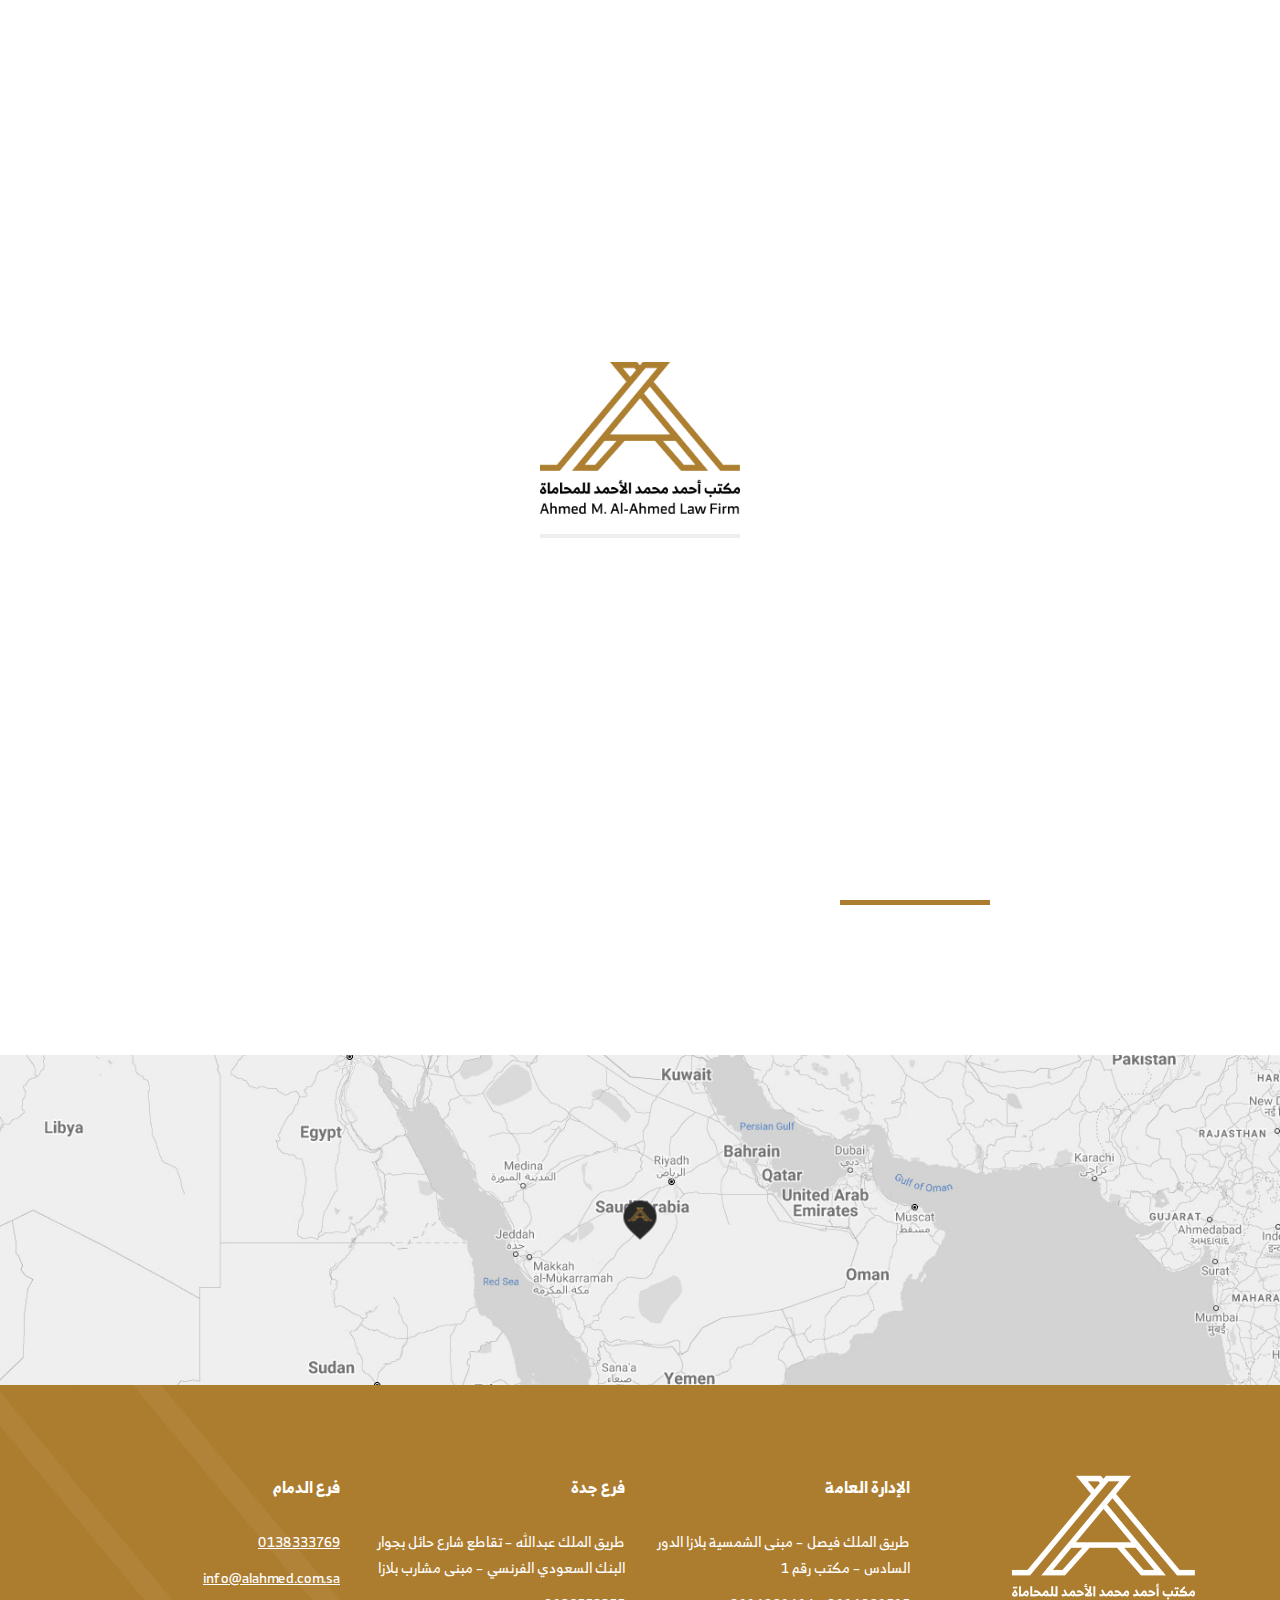
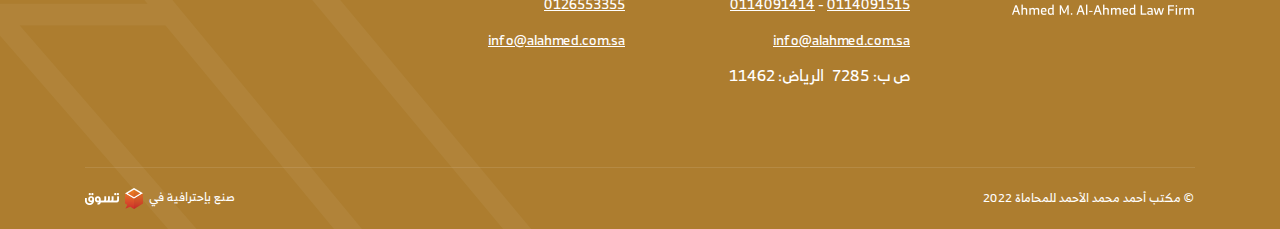
<file: contact_us.html>
<!DOCTYPE html>
<html dir="rtl" lang="ar">
<head>
    <meta charset="UTF-8">
    <meta http-equiv="X-UA-Compatible" content="IE=edge">
    <meta name="viewport" content="width=device-width, initial-scale=1.0">
    <meta name="description" content="الإداري والشؤون الحكومية الاتصالات وتقنية المعلومات العمل التجارة والاعمال">
    <link rel="stylesheet" href="style/owl.carousel.min.css">
    <link rel="icon" href="images/fav.png" type="image/png">
    <link rel="stylesheet" href="https://maxst.icons8.com/vue-static/landings/line-awesome/line-awesome/1.3.0/css/line-awesome.min.css">    <link rel="stylesheet" href="style/animate.css">
    <link rel="stylesheet" href="style/bootstrap.min.css">
    <link rel="stylesheet" href="style/bootstrap-rtl.min.css">
    <link rel="stylesheet" href="style/main.css">
    <title>Ahmed M. Bin Alahmed Law Firm | team</title>
</head>
<body class="over_">
<div class="moboverlay"></div>
<div class="preloader-sa">
  <div class="preloade_slide">
      <div class="loading">
          <img src="images/preloader.png" alt="images preloader" width="200px" height="200px">
          <div class="progress-bar"><span class="bar"><span class="progress"></span></span></div>
      </div>
  </div>
</div>
<div class="preload_back"></div>
<!-- ~~~~~~~~~~~~~~~~~~~~~~~~~start header~~~~~~~~~~~~~~~~~~~~~ -->
<header id="header_" class="header_w">
  <div class="container">
    <div class="header">
      <div class="logo">
        <a href="./index.html" class="anc_gh">
          <img src="images/logo_dark.png" alt="Ahmed M. Bin Alahmed Law Firm logo" width="100" height="100">
        </a>
      </div>
      <i class="las la-bars bars_ bars_dark"></i>
      <nav class="nav_home">
        <div class="lang">
          <a href="./team_en.html" class="anc_lang anc_gh">
            <span>English</span>
            <i class="las la-globe"></i>
          </a>
        </div>
        <ul class="ul_gh ul_nav">
          <li>
            <a href="../index.html">الرئيسية</a>
          </li>
          <li class="hover_menu hover_m2">
            <a href=".//about_us.html">
              من نحن
              <i class="las la-angle-down"></i>
            </a>
            <ul class="ul_menu ul_gh">
              <li><a href="#" class="anc_gh">قصتنـا</a></li>
              <li><a href="#" class="anc_gh">فريقنــا</a></li>
              <li><a href="#" class="anc_gh">أحمد الأحمد</a></li>
            </ul>
          </li>
          <li class="hover_menu"> 
            <a href="#">
              خدماتنا
              <i class="las la-angle-down"></i>
            </a>
            <ul class="ul_menu ul_gh">
              <li><a href="#" class="anc_gh">التجارة والاعمال</a></li>
              <li><a href="#" class="anc_gh">الأنظمة والسياسات والحوكمة</a></li>
              <li><a href="#" class="anc_gh">العمل</a></li>
              <li><a href="#" class="anc_gh">الشرعية</a></li>
              <li><a href="#" class="anc_gh">الاتصالات وتقنية المعلومات</a></li>
              <li><a href="#" class="anc_gh">الجمارك</a></li>
              <li><a href="#" class="anc_gh">الإداري والشؤون الحكومية</a></li>
              <li><a href="#" class="anc_gh">الذكاة والضرائب</a></li>
              <li><a href="#" class="anc_gh">العقود والاتفاقيات</a></li>
              <li><a href="#" class="anc_gh">المقاولات</a></li>
              <li><a href="#" class="anc_gh">تأسيس وتصفية الشركات</a></li>
              <li><a href="#" class="anc_gh">العقارات</a></li>
              <li><a href="#" class="anc_gh">التوثيق</a></li>
              <li><a href="#" class="anc_gh">الموارد البشرية</a></li>
              <li><a href="#" class="anc_gh">خدمات صناعية</a></li>
              <li><a href="#" class="anc_gh">التامين</a></li>
            </ul>
          </li>
          <li>
            <a href="./team.html">فريق العمل</a>
          </li>
          <li class="hover_menu hover_m2">
            <a href="./contact_us.html">
              تواصل معنا
              <i class="las la-angle-down"></i>
            </a>
            <ul class="ul_menu ul_gh">
              <li><a href="#" class="anc_gh">تعاقد معنا</a></li>
              <li><a href="#" class="anc_gh">التوظيف والتدريب</a></li>
              <li><a href="#" class="anc_gh">احجز موعد</a></li>
              <li><a href="#" class="anc_gh">استشــــارة قانونية</a></li>
            </ul>
          </li>
        </ul>
      </nav>
      <div class="lang">
        <i class="las la-bars bars_"></i>
        <a href="./team_en.html" class="anc_lang anc_gh dark_">
          <span>English</span>
          <i class="las la-globe"></i>
        </a>
      </div>
    </div>
  </div>
</header>
<!-- ~~~~~~~~~~~~~~~~~~~~~~~~~end header~~~~~~~~~~~~~~~~~~~~~~~~ -->

<!-- ~~~~~~~~~~~~~~~~~~~~~~~~~start team~~~~~~~~~~~~~~~~~~~~~~~~ -->
<div class="team_parant">
  <div class="head_team">
    <div class="container">
      <div class="head_t">
        <p class="m_P_gh">
          <a href="./index.html" class="anc_gh">الرئيسية</a>
              /  
              <span>تواصل معنـــــــــا</span>
        </p>
      </div>
    </div>
  </div>
	<div class="contact_page_page">
		<div class="container">
			<div class="contact_page">
				<form class="contact-form">
					<div class="form-input">
							<div class="from_group required">
									<label>الاسم</label>
									<input type="text" class="form-control">
							</div>
							<div class="from_group">
									<label>البريد الإلكتروني</label>
									<input type="email" class="form-control">
							</div>
							<div class="from_group group_2 ">
								<div class="from_group required group_mob">
									<label>موبايل</label>
									<input type="tel" class="form-control">
								</div>
								<div class="required gro_select">
									<label>نوع الرسالة</label>
									<select class="f-select form-control">
										<option>تعاقد</option>
										<option selected>استشارات</option>
										<option>تعاقد</option>
										<option>تعاقد</option>
								</select>
								<i class="las la-angle-down"></i>
							</div>
						</div>
					</div>

					<div class="from_group required">
							<label>الرسالة</label>
							<textarea class="form-control"></textarea>
					</div>
					<button class="btn_gh">ارسال </button>
			</form>

		
			</div>
		</div>
	</div>
</div>
<!-- ~~~~~~~~~~~~~~~~~~~~~~~~~~end team~~~~~~~~~~~~~~~~~~~~~~~~~ -->

<!-- ~~~~~~~~~~~~~~~~~~~~~~~~~start map~~~~~~~~~~~~~~~~~~~~~~~~ -->
<div class="map">
  <img src="images/map.jpg" alt="map">
  <img src="images/marker.png" alt="marker map" class="marker">
</div>
<!-- ~~~~~~~~~~~~~~~~~~~~~~~~~end map~~~~~~~~~~~~~~~~~~~~~~~~~~ -->

<!-- ~~~~~~~~~~~~~~~~~~~~~~~~~start footer~~~~~~~~~~~~~~~~~~~~~ -->
<footer>
  <div class="container">
    <div class="footer">
      <div class="row">
        <div class="col-md-3">
          <div class="logo_f">
            <a href="#">
              <img src="images/logo_f.png" width="100" height="100" alt="logo footer">
            </a>
          </div>
          <div class="social_media">
            <ul class="ul_gh ul_social">
              <li><a class="anc_gh"><i class="lab la-linkedin-in"></i></a></li>
              <li><a class="anc_gh"><i class="lab la-youtube"></i></a></li>
              <li><a class="anc_gh"><i class="lab la-instagram"></i></a></li>
              <li><a class="anc_gh"><i class="lab la-twitter"></i></a></li>
              <li><a class="anc_gh"><i class="lab la-facebook-f"></i></a></li>
            </ul>
        </div>
        </div>
        <div class="col-md-3">
          <div class="f_div">
            <button class="btn_gh f_btn" role="button" data-toggle="collapse" data-target="#acd"> الإدارة العامة</button>
            <ul id="acd" class="ul_list ul_gh collapse">
              <li>
                <a class="m_P_gh anc_gh location_" href="#">
                  طريق الملك فيصل – مبنى الشمسية بلازا
                  الدور السادس – مكتب رقم 1
                </a>
                </li>
                <li><div>
                  <a href="#" class="anc_gh"> 
                    0114091515
                </a>
                -
                <a href="#" class="anc_gh"> 
                  0114091414
              </a>
                </div></li>
                <li><a href="#" class="anc_gh"> 
                  info@alahmed.com.sa
                    </a></li>
              <li><div class="time">
                <div>
                  ص ب: 7285 
                </div>
                <div>
                  الرياض: 11462
                </div>
              </div>
              </li>
            </ul>
          </div>
        </div>
        <div class="col-md-3">
          <div class="f_div">
            <button class="btn_gh f_btn" role="button" data-toggle="collapse" data-target="#accd">فرع جدة</button>
            <ul id="accd" class="ul_list ul_gh collapse">
              <li>
                <a class="m_P_gh anc_gh location_" href="#">
                  طريق الملك عبدالله – تقاطع شارع حائل بجوار البنك السعودي الفرنسي – مبنى
                  مشارب بلازا
                </a>
                </li>
              <li><a href="#" class="anc_gh"> 
                  0126553355
              </a></li>
              <li><a href="#" class="anc_gh"> 
                info@alahmed.com.sa
                  </a></li>
            </ul>
          </div>
        </div>
        <div class="col-md-3">
          <div class="f_div">
            <button class="btn_gh f_btn" role="button" data-toggle="collapse" data-target="#ffd">فرع الدمام</button>
            <ul id="ffd" class="ul_list ul_gh collapse">
              <li><a href="#" class="anc_gh"> 
                0138333769              </a></li>
              <li><a href="#" class="anc_gh"> 
                info@alahmed.com.sa 
                  </a></li>
            </ul>
          </div>
        </div>
      </div>
    </div>
  </div>
<img src="images/shape_f.png" width="100" height="100" class="shape_f" alt="shape image footer">
  <div class="copyright_parant">
    <div class="container">
      <div class="copyright">
        <p class="m_P_gh copy_t">© مكتب أحمد محمد الأحمد للمحاماة 2022</p>
        <p class="tasawk">
          صنع بإحترافية في
          <a href="https://tasawk.com.sa/" class="anc_gh">
            <img src="images/tasawk.png" alt="tasawk images" width="100" height="100">
          </a>
        </p>
      </div>
    </div>
  </div>
</footer>
<!-- ~~~~~~~~~~~~~~~~~~~~~~~~~end footer~~~~~~~~~~~~~~~~~~~~~~~ -->

    <script src="js/jquery-3.4.1.min.js"></script>
    <script src="js/bootstrap.min.js"></script>
    <script src="js/popper.min.js"></script>
    <script src="js/owl.carousel.min.js"></script>
    <script src="js/script.js"></script>
</body>
</html>
</file>
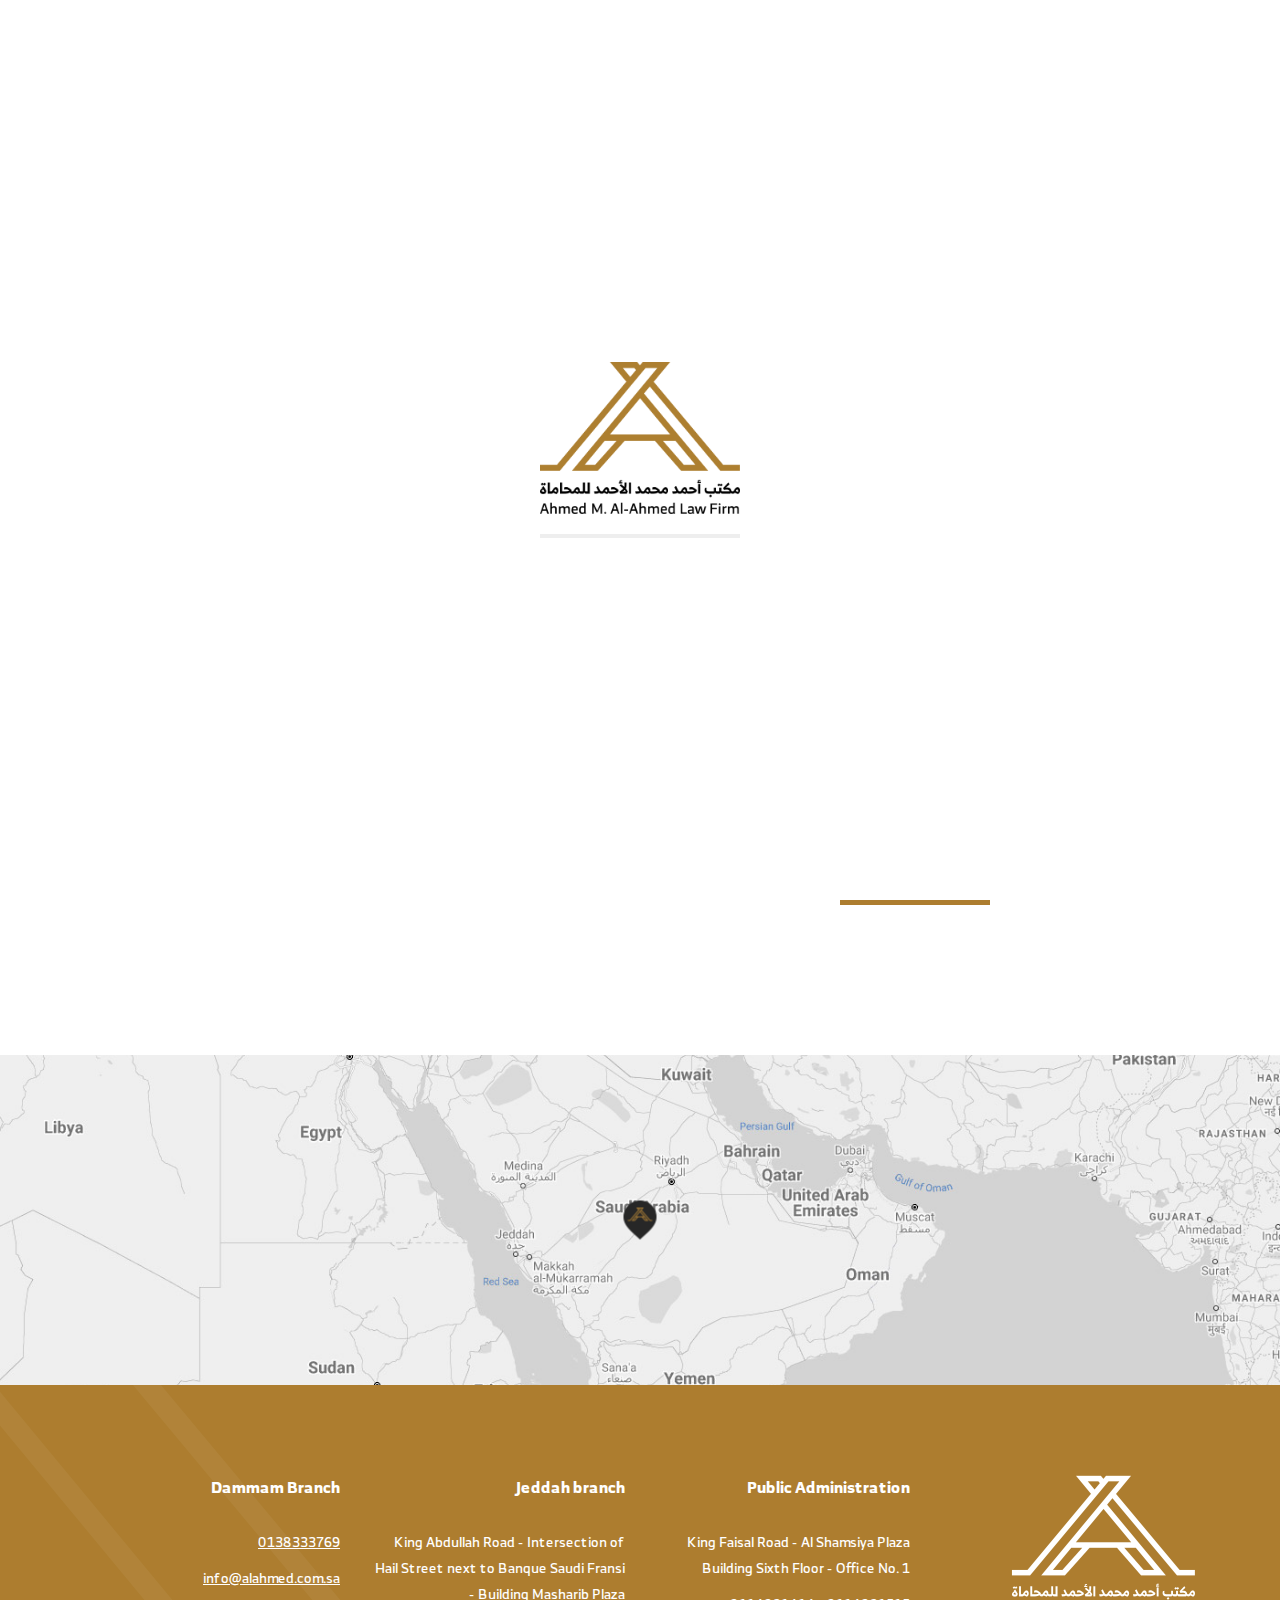
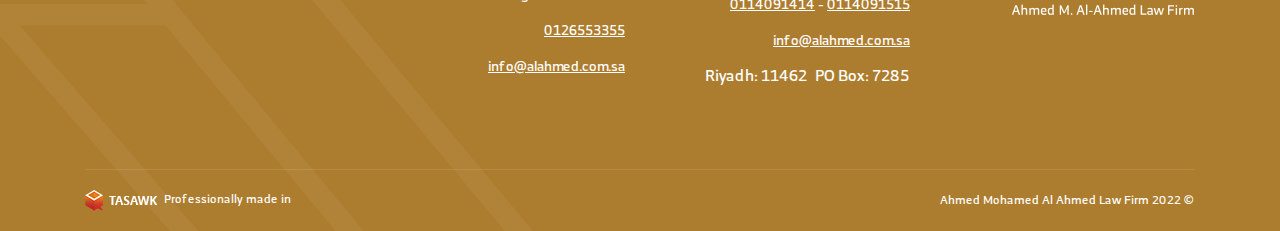
<file: contact_us_en.html>
<!DOCTYPE html>
<html dir="rtl" lang="ar">
<head>
    <meta charset="UTF-8">
    <meta http-equiv="X-UA-Compatible" content="IE=edge">
    <meta name="viewport" content="width=device-width, initial-scale=1.0">
    <meta name="description" content="الإداري والشؤون الحكومية الاتصالات وتقنية المعلومات العمل التجارة والاعمال">
    <link rel="stylesheet" href="style/owl.carousel.min.css">
    <link rel="icon" href="images/fav.png" type="image/png">
    <link rel="stylesheet" href="https://maxst.icons8.com/vue-static/landings/line-awesome/line-awesome/1.3.0/css/line-awesome.min.css">    <link rel="stylesheet" href="style/animate.css">
    <link rel="stylesheet" href="style/bootstrap.min.css">
    <link rel="stylesheet" href="style/main.css">
    <title>Ahmed M. Bin Alahmed Law Firm | about us</title>
</head>
<body class="over_">
<div class="moboverlay"></div>
<div class="preloader-sa">
  <div class="preloade_slide">
      <div class="loading">
          <img src="images/preloader.png" alt="images preloader" width="200px" height="200px">
          <div class="progress-bar"><span class="bar"><span class="progress"></span></span></div>
      </div>
  </div>
</div>
<div class="preload_back"></div>
<!-- ~~~~~~~~~~~~~~~~~~~~~~~~~start header~~~~~~~~~~~~~~~~~~~~~ -->
<header id="header_" class="header_w">
  <div class="container">
    <div class="header">
      <div class="logo">
        <a href="./en.html" class="anc_gh">
          <img src="images/logo_dark.png" alt="Ahmed M. Bin Alahmed Law Firm logo" width="100" height="100">
        </a>
      </div>
      <i class="las la-bars bars_ bars_dark"></i>

      <nav class="nav_home">
        <div class="lang">
          <a href="./team.html" class="anc_lang anc_gh">
            <span>العربية</span>
            <i class="las la-globe"></i>
          </a>
        </div>
        <ul class="ul_gh ul_nav">
          <li>
            <a href="../index.html">home</a>
          </li>
          <li>
            <a href="#">
              about us
              <i class="las la-angle-down"></i>
            </a>
          </li>
          <li class="hover_menu"> 
            <a href="#">
              Our services
              <i class="las la-angle-down"></i>
            </a>
            <ul class="ul_menu ul_gh">
              <li><a href="#" class="anc_gh">commerce and business</a></li>
              <li><a href="#" class="anc_gh">Regulations, Policies and Governance</a></li>
              <li><a href="#" class="anc_gh">the work</a></li>
              <li><a href="#" class="anc_gh">legitimacy</a></li>
              <li><a href="#" class="anc_gh">Communications and information technology</a></li>
              <li><a href="#" class="anc_gh">the customs</a></li>
              <li><a href="#" class="anc_gh">Administrative and government affairs</a></li>
              <li><a href="#" class="anc_gh">Zakat and taxes</a></li>
              <li><a href="#" class="anc_gh">Contracts and agreements</a></li>
              <li><a href="#" class="anc_gh">Contracting</a></li>
              <li><a href="#" class="anc_gh">Incorporation and liquidation of companies</a></li>
              <li><a href="#" class="anc_gh">Real estate</a></li>
              <li><a href="#" class="anc_gh">documentation</a></li>
              <li><a href="#" class="anc_gh">Human Resources</a></li>
              <li><a href="#" class="anc_gh">industrial services</a></li>
              <li><a href="#" class="anc_gh">Insurance</a></li>
            </ul>
          </li>
          <li>
            <a href="./team_en.html">Team</a>
          </li>
          <li>
            <a href="#">
              Contact us
              <i class="las la-angle-down"></i>
            </a>
          </li>
        </ul>

      </nav>
      <div class="lang">
        <i class="las la-bars bars_"></i>
        <a href="./team.html" class="anc_lang anc_gh dark_">
          <span>العربية</span>
          <i class="las la-globe"></i>
        </a>
      </div>
    </div>
  </div>
</header>
<!-- ~~~~~~~~~~~~~~~~~~~~~~~~~end header~~~~~~~~~~~~~~~~~~~~~~~ -->

<!-- ~~~~~~~~~~~~~~~~~~~~~~~~~start team~~~~~~~~~~~~~~~~~~~~~~~~ -->
<div class="team_parant">
  <div class="head_team">
    <div class="container">
      <div class="head_t">
        <p class="m_P_gh">
          <a href="./index.html" class="anc_gh">الرئيسية</a>
              /  
              <span>تواصل معنـــــــــا</span>
        </p>
      </div>
    </div>
  </div>
	<div class="contact_page_page">
		<div class="container">
			<div class="contact_page">
				<form class="contact-form">
					<div class="form-input">
							<div class="from_group required">
									<label>الاسم</label>
									<input type="text" class="form-control">
							</div>
							<div class="from_group">
									<label>البريد الإلكتروني</label>
									<input type="email" class="form-control">
							</div>
							<div class="from_group group_2 ">
								<div class="from_group required group_mob">
									<label>موبايل</label>
									<input type="tel" class="form-control">
								</div>
								<div class="required gro_select">
									<label>نوع الرسالة</label>
									<select class="f-select form-control">
										<option>تعاقد</option>
										<option selected>استشارات</option>
										<option>تعاقد</option>
										<option>تعاقد</option>
								</select>
								<i class="las la-angle-down"></i>
							</div>
						</div>
					</div>

					<div class="from_group required">
							<label>الرسالة</label>
							<textarea class="form-control"></textarea>
					</div>
					<button class="btn_gh">ارسال </button>
			</form>

		
			</div>
		</div>
	</div>
</div>
<!-- ~~~~~~~~~~~~~~~~~~~~~~~~~~end team~~~~~~~~~~~~~~~~~~~~~~~~~ -->

<!-- ~~~~~~~~~~~~~~~~~~~~~~~~~start map~~~~~~~~~~~~~~~~~~~~~~~~ -->
<div class="map">
  <img src="images/map.jpg" alt="map">
  <img src="images/marker.png" alt="marker map" class="marker">
</div>
<!-- ~~~~~~~~~~~~~~~~~~~~~~~~~end map~~~~~~~~~~~~~~~~~~~~~~~~~~ -->

<!-- ~~~~~~~~~~~~~~~~~~~~~~~~~start footer~~~~~~~~~~~~~~~~~~~~~ -->
<footer>
  <div class="container">
    <div class="footer">
      <div class="row">
        <div class="col-md-3">
          <div class="logo_f">
            <a href="#">
              <img src="images/logo_f.png" width="100" height="100" alt="logo footer">
            </a>
          </div>
          <div class="social_media">
            <ul class="ul_gh ul_social">
              <li><a class="anc_gh"><i class="lab la-linkedin-in"></i></a></li>
              <li><a class="anc_gh"><i class="lab la-youtube"></i></a></li>
              <li><a class="anc_gh"><i class="lab la-instagram"></i></a></li>
              <li><a class="anc_gh"><i class="lab la-twitter"></i></a></li>
              <li><a class="anc_gh"><i class="lab la-facebook-f"></i></a></li>
            </ul>
        </div>
        </div>
        <div class="col-md-3">
          <div class="f_div">
            <button class="btn_gh f_btn" role="button" data-toggle="collapse" data-target="#acd"> Public Administration</button>
            <ul id="acd" class="ul_list ul_gh collapse">
              <li>
                <a class="m_P_gh anc_gh location_" href="#">
                  King Faisal Road - Al Shamsiya Plaza Building
                  Sixth Floor - Office No. 1
                </a>
                </li>
                <li><div>
                  <a href="#" class="anc_gh"> 
                    0114091515
                </a>
                -
                <a href="#" class="anc_gh"> 
                  0114091414
              </a>
                </div></li>
                <li><a href="#" class="anc_gh"> 
                  info@alahmed.com.sa
                    </a></li>
              <li><div class="time">
                <div>
                  PO Box: 7285
                                </div>
                <div>
                  Riyadh: 11462
                </div>
              </div>
              </li>
            </ul>
          </div>
        </div>
        <div class="col-md-3">
          <div class="f_div">
            <button class="btn_gh f_btn" role="button" data-toggle="collapse" data-target="#accd">Jeddah branch</button>
            <ul id="accd" class="ul_list ul_gh collapse">
              <li>
                <a class="m_P_gh anc_gh location_" href="#">
                  King Abdullah Road - Intersection of Hail Street next to Banque Saudi Fransi - Building
                  Masharib Plaza
                </a>
                </li>
              <li><a href="#" class="anc_gh"> 
                  0126553355
              </a></li>
              <li><a href="#" class="anc_gh"> 
                info@alahmed.com.sa
                  </a></li>
            </ul>
          </div>
        </div>
        <div class="col-md-3">
          <div class="f_div">
            <button class="btn_gh f_btn" role="button" data-toggle="collapse" data-target="#ffd">Dammam Branch</button>
            <ul id="ffd" class="ul_list ul_gh collapse">
              <li><a href="#" class="anc_gh"> 
                0138333769              </a></li>
              <li><a href="#" class="anc_gh"> 
                info@alahmed.com.sa 
                  </a></li>
            </ul>
          </div>
        </div>
      </div>
    </div>
  </div>
<img src="images/shape_f.png" width="100" height="100" class="shape_f" alt="shape image footer">
  <div class="copyright_parant">
    <div class="container">
      <div class="copyright">
        <p class="m_P_gh copy_t">© Ahmed Mohamed Al Ahmed Law Firm 2022</p>
        <p class="tasawk">
          Professionally made in
          <a href="https://tasawk.com.sa/" class="anc_gh">
            <img src="images/tasawk-en.png" alt="tasawk images" width="100" height="100">
          </a>
        </p>
      </div>
    </div>
  </div>
</footer>
<!-- ~~~~~~~~~~~~~~~~~~~~~~~~~end footer~~~~~~~~~~~~~~~~~~~~~~~ -->

    <script src="js/jquery-3.4.1.min.js"></script>
    <script src="js/bootstrap.min.js"></script>
    <script src="js/popper.min.js"></script>
    <script src="js/owl.carousel.min.js"></script>
    <script src="js/script.js"></script>
</body>
</html>
</file>
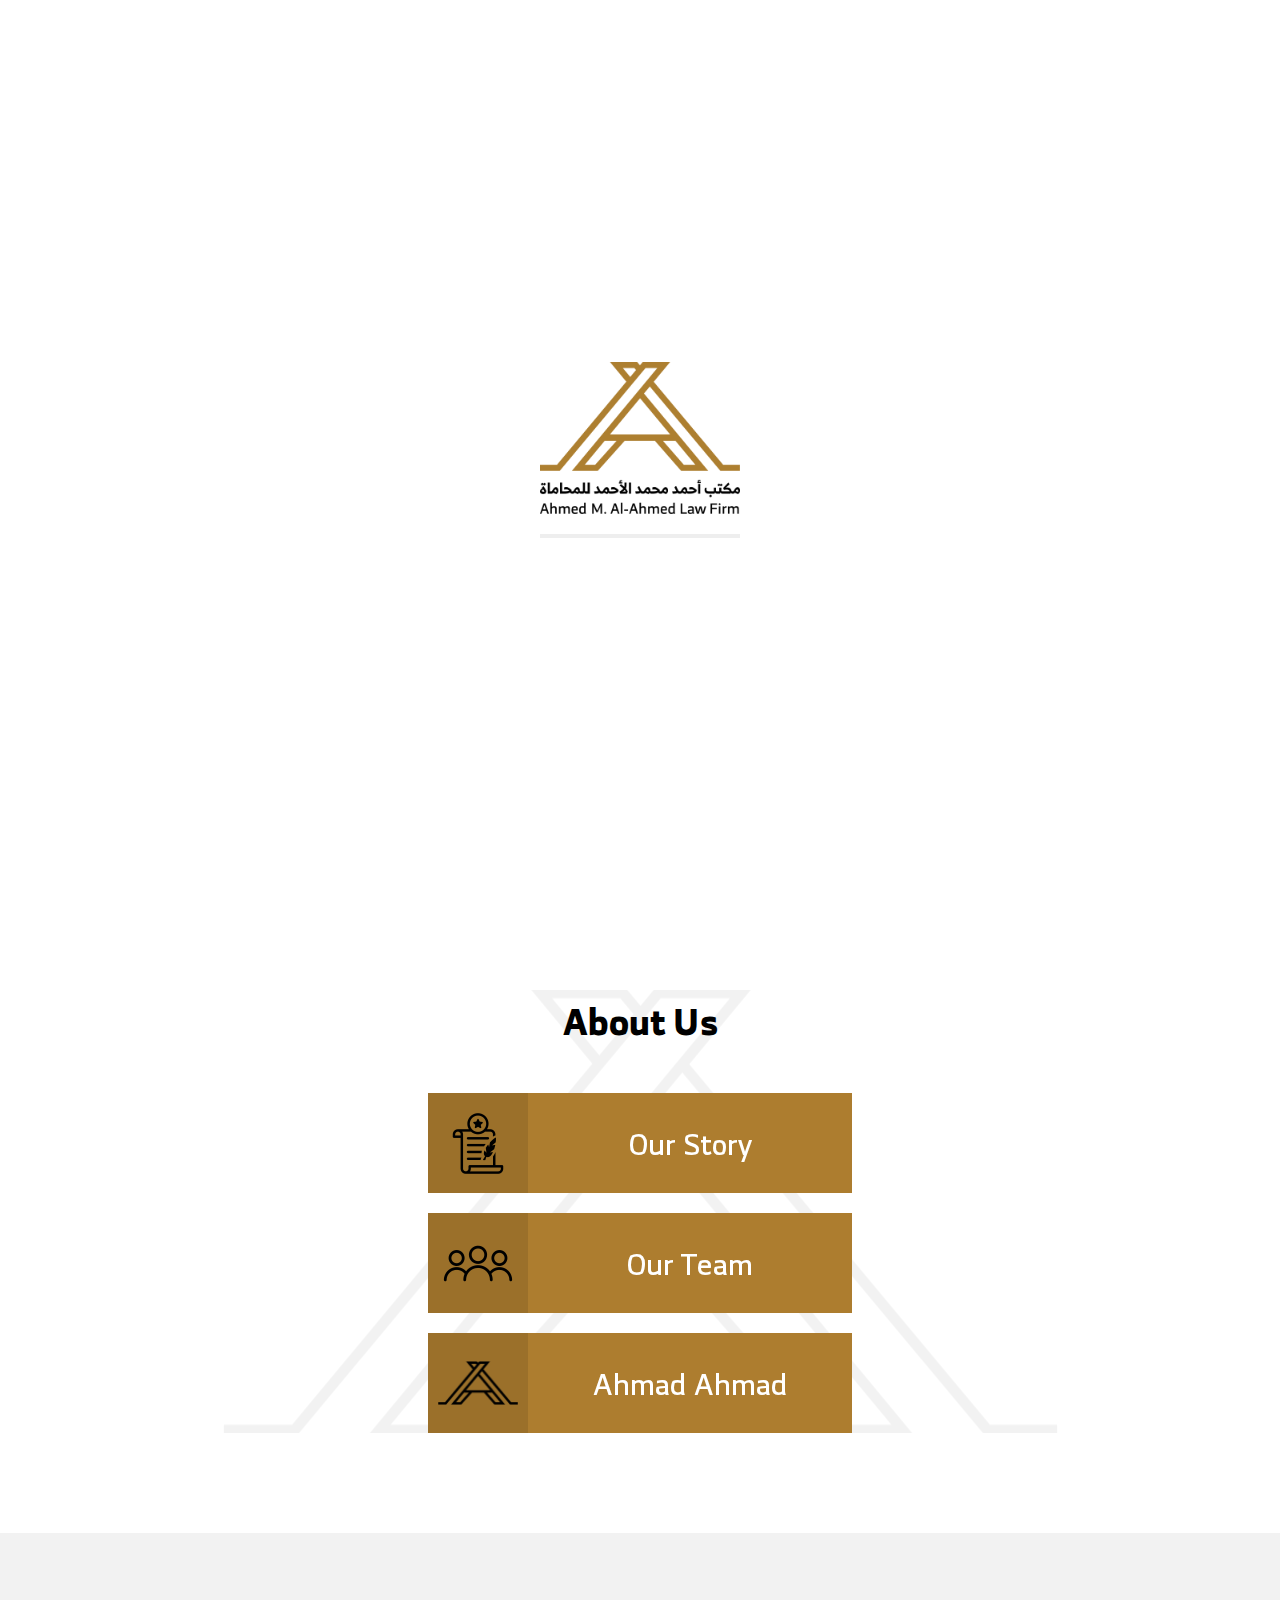
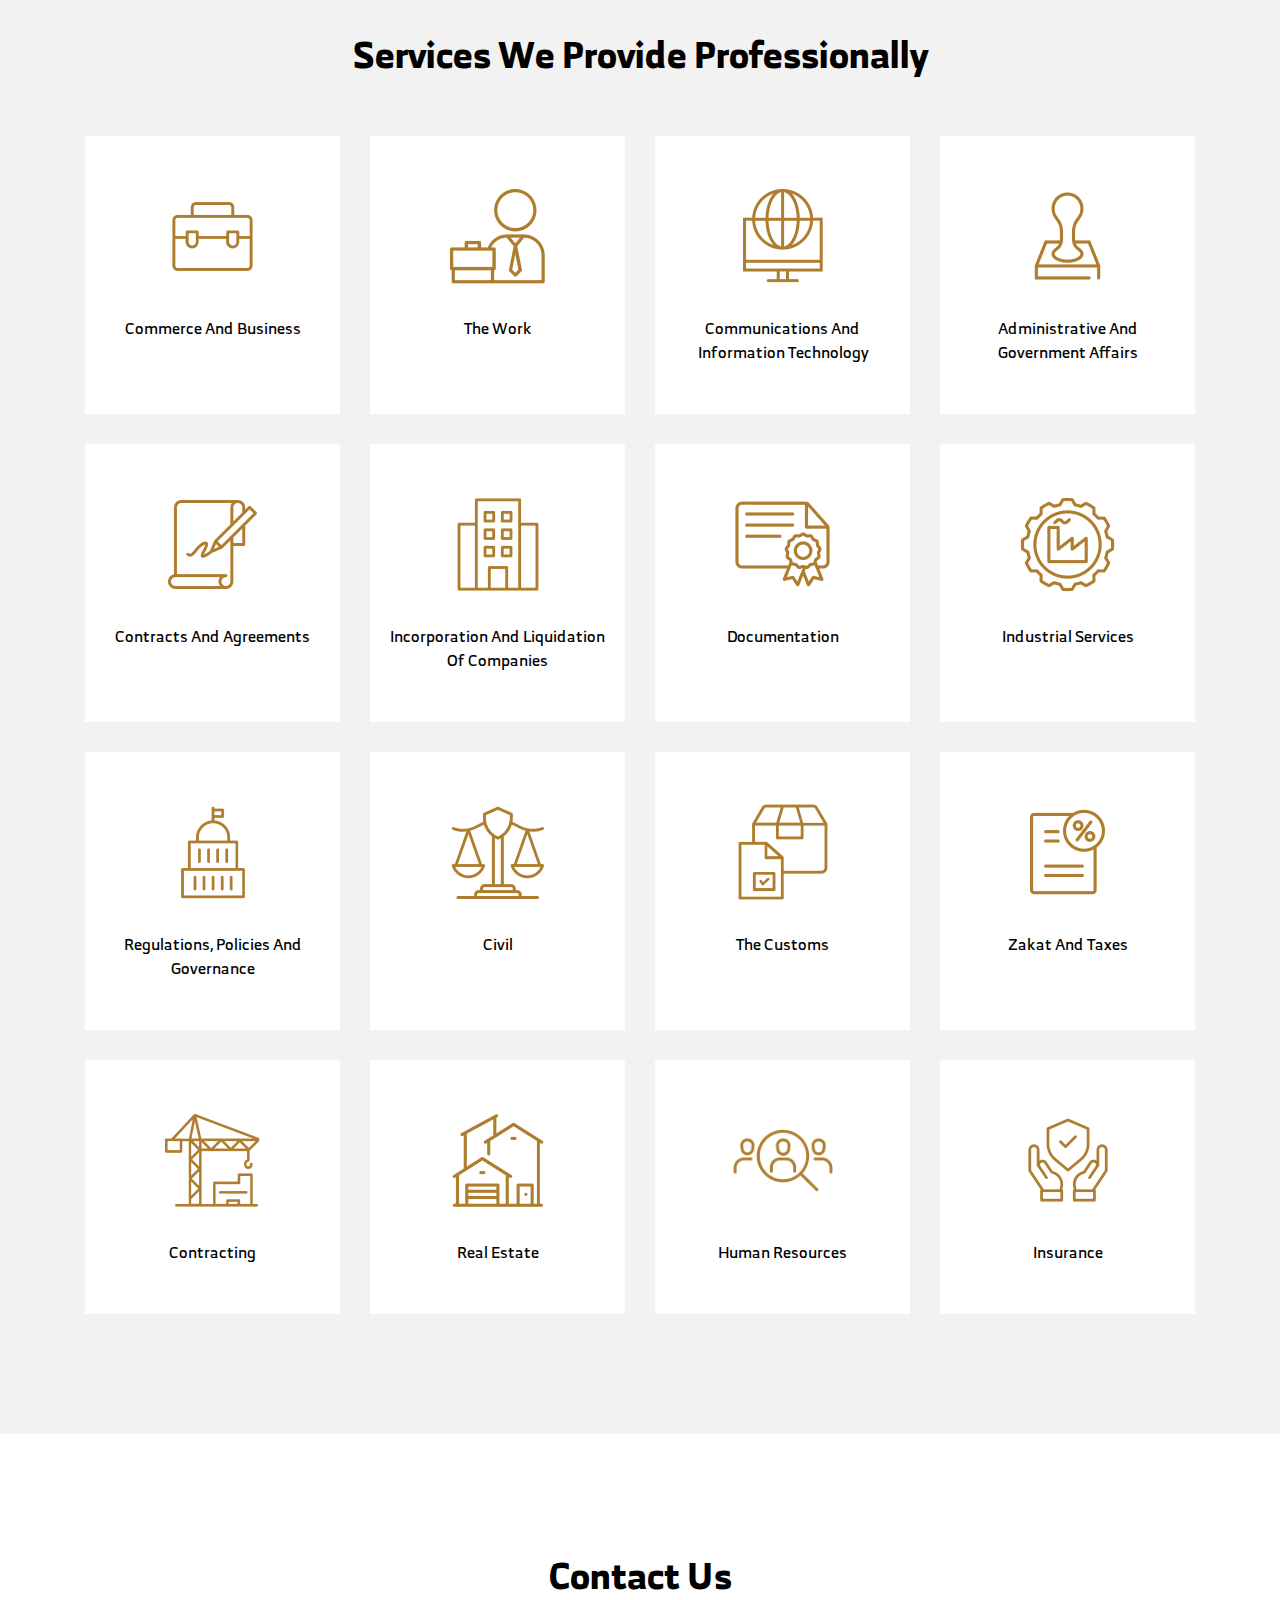
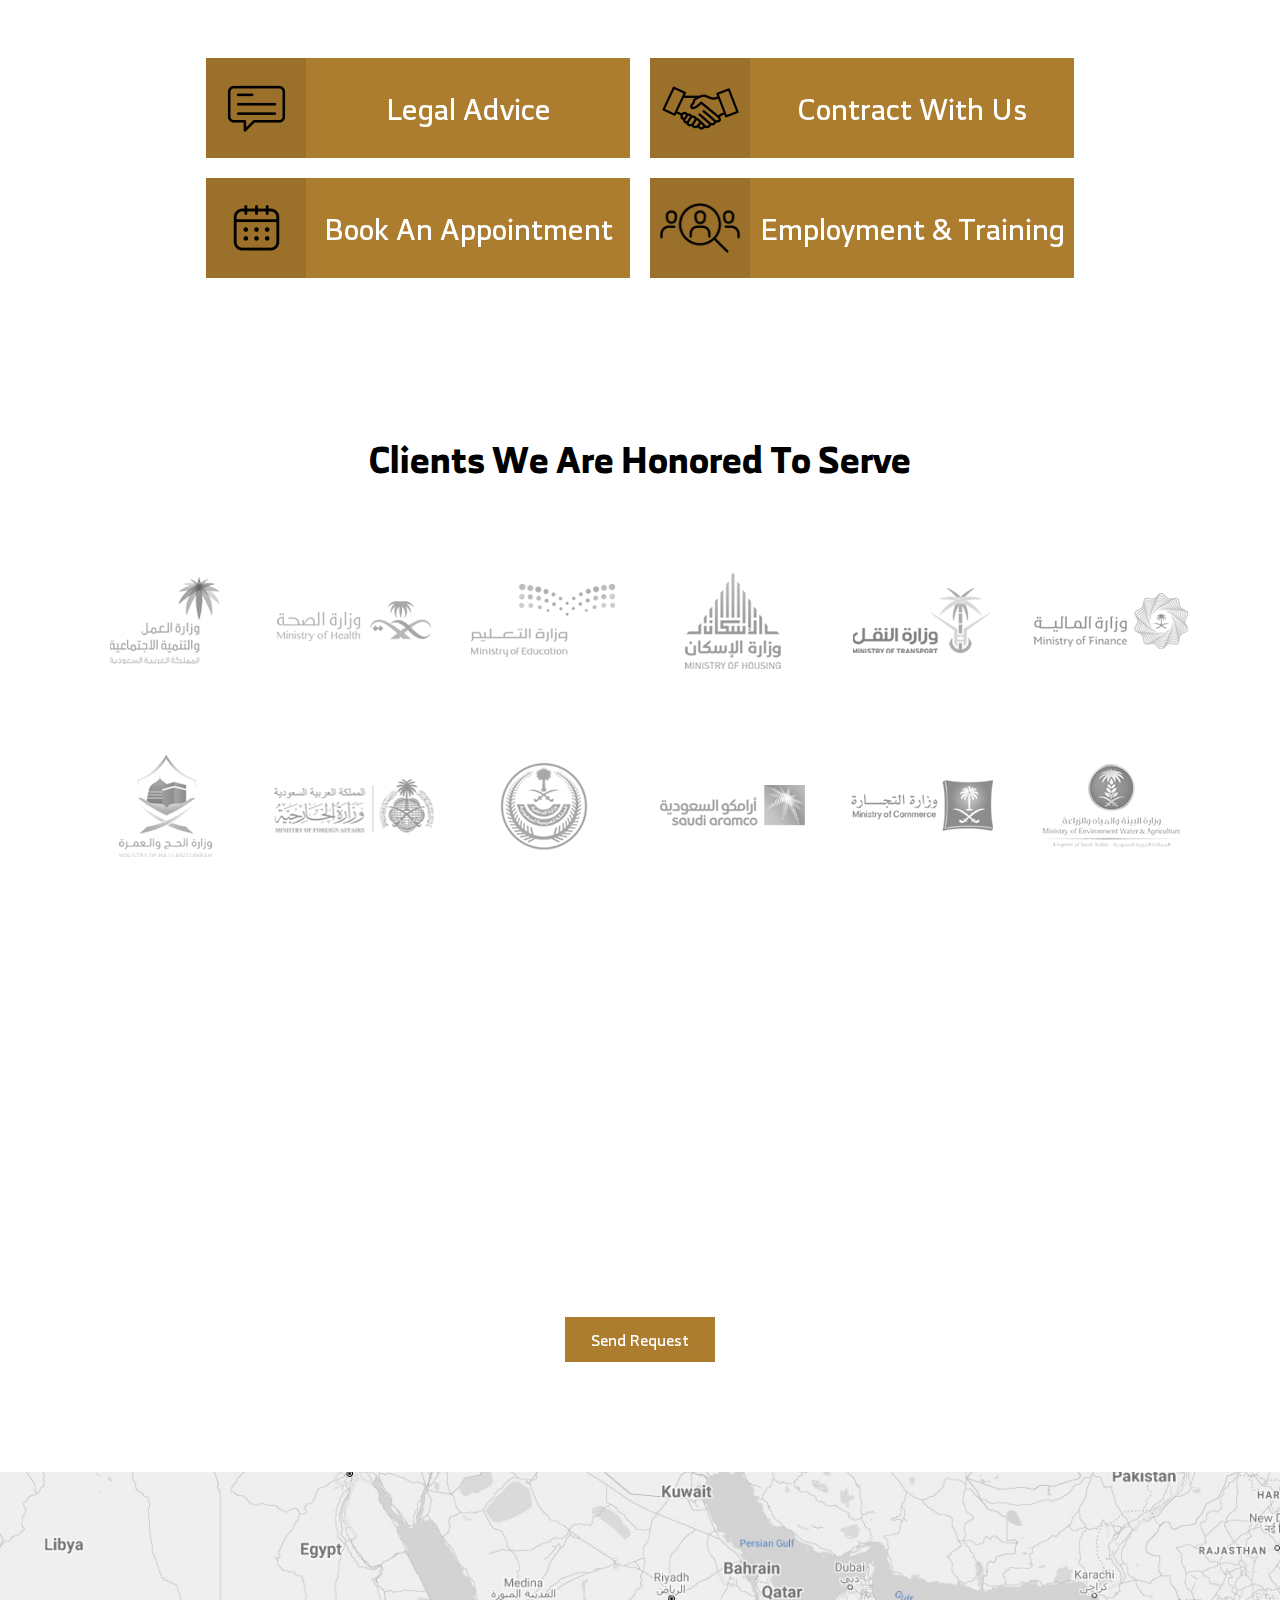
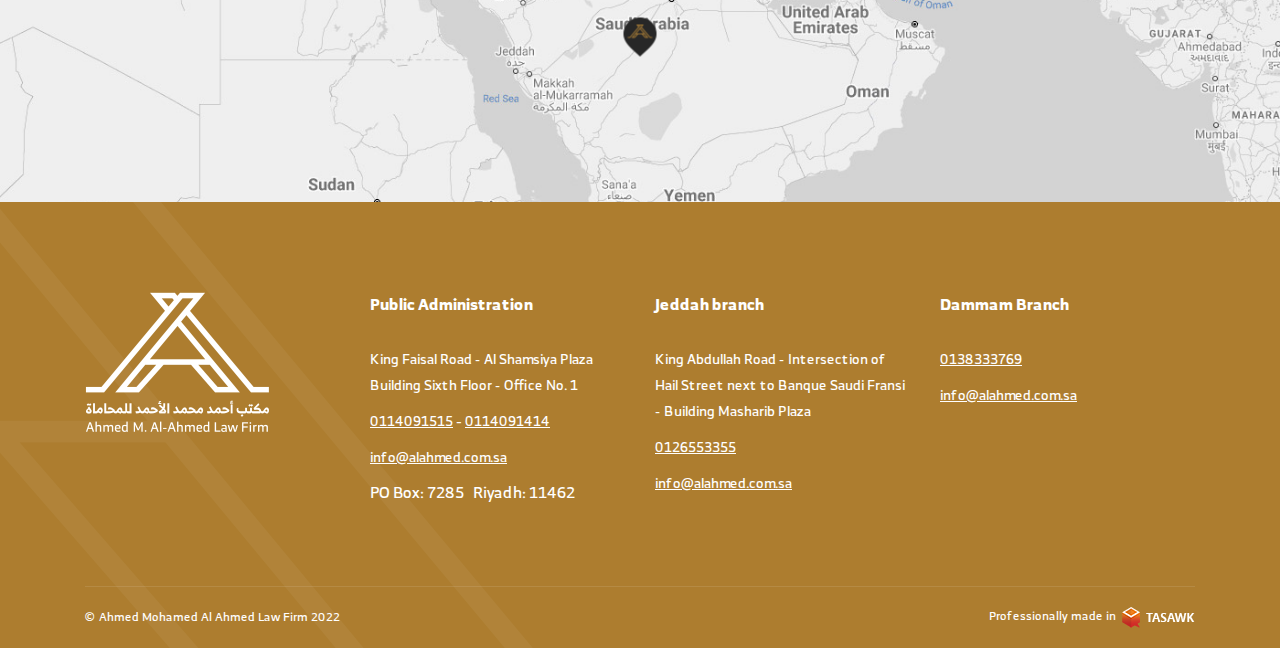
<file: en.html>
<!DOCTYPE html>
<html dir="ltr" lang="en">
<head>
    <meta charset="UTF-8">
    <meta http-equiv="X-UA-Compatible" content="IE=edge">
    <meta name="viewport" content="width=device-width, initial-scale=1.0">
    <meta name="description" content="الإداري والشؤون الحكومية الاتصالات وتقنية المعلومات the work التجارة والاعمال">
    <link rel="stylesheet" href="style/owl.carousel.min.css">
    <link rel="icon" href="images/fav.png" type="image/png">
    <link rel="stylesheet" href="https://maxst.icons8.com/vue-static/landings/line-awesome/line-awesome/1.3.0/css/line-awesome.min.css">    <link rel="stylesheet" href="style/animate.css">
    <link rel="stylesheet" href="style/bootstrap.min.css">
    <link rel="stylesheet" href="style/main.css">
    <title>Ahmed M. Bin Alahmed Law Firm | home</title>
</head>
<body class="over_">
<div class="moboverlay"></div>

<div class="preloader-sa">
  <div class="preloade_slide">
      <div class="loading">
          <img src="images/preloader.png" alt="images preloader" width="200px" height="200px">
          <div class="progress-bar"><span class="bar"><span class="progress"></span></span></div>
      </div>
  </div>
</div>
<div class="preload_back"></div>
<!-- ~~~~~~~~~~~~~~~~~~~~~~~~~start header~~~~~~~~~~~~~~~~~~~~~ -->
<header id="header_">
  <div class="container">
    <div class="header">
      <div class="logo">
        <a href="./en.html" class="anc_gh">
          <img src="images/logo.png" class="img_w" alt="Ahmed M. Bin Alahmed Law Firm logo" width="100" height="100">
          <img src="images/logo_dark.png" class="dark_img" alt="Ahmed M. Bin Alahmed Law Firm logo" width="100" height="100">
        </a>
      </div>
      <i class="las la-bars bars_"></i>
      <nav class="nav_home">
        <div class="lang">
          <a href="./index.html" class="anc_lang anc_gh">
            <span>العربية</span>
            <i class="las la-globe"></i>
          </a>
        </div>
        <ul class="ul_gh ul_nav">
          <li>
            <a href="../index.html">home</a>
          </li>
          <li class="hover_menu hover_m2">
            <a href="#">
              about us
            </a>
            <ul class="ul_menu ul_gh">
              <li><a href="#" class="anc_gh">our story</a></li>
              <li><a href="./team.html" class="anc_gh">Team</a></li>
              <li><a href="./about_us.html" class="anc_gh">ahmed bn ahmed</a></li>
            </ul>
          </li>
          <li class="hover_menu"> 
            <a href="#">
              Our services
              <i class="las la-angle-down"></i>
            </a>
            <ul class="ul_menu ul_gh">
              <li><a href="#" class="anc_gh">commerce and business</a></li>
              <li><a href="#" class="anc_gh">Regulations, Policies and Governance</a></li>
              <li><a href="#" class="anc_gh">the work</a></li>
              <li><a href="#" class="anc_gh">legitimacy</a></li>
              <li><a href="#" class="anc_gh">Communications and information technology</a></li>
              <li><a href="#" class="anc_gh">the customs</a></li>
              <li><a href="#" class="anc_gh">Administrative and government affairs</a></li>
              <li><a href="#" class="anc_gh">Zakat and taxes</a></li>
              <li><a href="#" class="anc_gh">Contracts and agreements</a></li>
              <li><a href="#" class="anc_gh">Contracting</a></li>
              <li><a href="#" class="anc_gh">Incorporation and liquidation of companies</a></li>
              <li><a href="#" class="anc_gh">Real estate</a></li>
              <li><a href="#" class="anc_gh">documentation</a></li>
              <li><a href="#" class="anc_gh">Human Resources</a></li>
              <li><a href="#" class="anc_gh">industrial services</a></li>
              <li><a href="#" class="anc_gh">Insurance</a></li>
            </ul>
          </li>
          <li>
            <a href="./team_en.html">Team</a>
          </li>
          <li>
            <a href="#">
              Contact us
              <i class="las la-angle-down"></i>
            </a>
          </li>
        </ul>

      </nav>
      <div class="lang">
        <i class="las la-bars bars_"></i>
        <a href="./index.html" class="anc_lang anc_gh">
          <span>العربية</span>
          <i class="las la-globe"></i>
        </a>
      </div>
    </div>
  </div>
</header>
<!-- ~~~~~~~~~~~~~~~~~~~~~~~~~end header~~~~~~~~~~~~~~~~~~~~~~~ -->


<!-- ~~~~~~~~~~~~~~~~~~~~~~~~~start banner~~~~~~~~~~~~~~~~~~~~~ -->
<div class="banner_parant">
  <div class="banner">
    <img src="images/cover.png" alt="image banner" class="cover_">
    <img src="images/lines_h.png" alt="img line" class="line_position">
    <div class="drag_down_parant">
      <span class="drag_down"></span>
    </div>
  </div>
</div>
<!-- ~~~~~~~~~~~~~~~~~~~~~~~~~end banner~~~~~~~~~~~~~~~~~~~~~~~ -->

<!-- ~~~~~~~~~~~~~~~~~~~~~~~~~start about us~~~~~~~~~~~~~~~~~~~ -->
<div class="about_us_parant">
  <div class="container">
    <div class="about_us">
      <h3 class="m_P_gh">about us</h3>
      <div class="about_btn">
        <a href="#" class="anc_about anc_gh">
          <span>
            <img src="images/icons/1.png" alt="icon images" width="50" height="50">
          </span>
          <p class="m_P_gh">our story</p>
        </a>
        <a href="#" class="anc_about anc_gh">
          <span>
            <img src="images/icons/2.png" alt="icon images" width="50" height="50">
          </span>
          <p class="m_P_gh">our team</p>
        </a>
        <a href="#" class="anc_about anc_gh">
          <span>
            <img src="images/icons/3.png" alt="icon images" width="50" height="50">
          </span>
          <p class="m_P_gh">ahmad ahmad</p>
        </a>
      </div>
    </div>
  </div>
</div>
<!-- ~~~~~~~~~~~~~~~~~~~~~~~~~end about us~~~~~~~~~~~~~~~~~~~~~ -->

<!-- ~~~~~~~~~~~~~~~~~~~~~~~~start services~~~~~~~~~~~~~~~~~~~~ -->
<div class="services_parant">
  <h3 class="m_P_gh">Services we provide professionally</h3>
  <div class="container">
    <div class="services">
      <a href="#" class="anc_ser">
        <span>
            <img src="images/icons/20.png" alt="images icons services" width="100" height="100">
        </span>
        commerce and business
      </a>
      <a href="#" class="anc_ser">
        <span>
            <img src="images/icons/21.png" alt="images icons services" width="100" height="100">
        </span>
        the work
      </a>
      <a href="#" class="anc_ser">
        <span>
            <img src="images/icons/22.png" alt="images icons services" width="100" height="100">
        </span>
        Communications and information technology
      </a>
      <a href="#" class="anc_ser">
        <span>
            <img src="images/icons/23.png" alt="images icons services" width="100" height="100">
        </span>
        Administrative and government affairs
      </a>
      <a href="#" class="anc_ser">
        <span>
            <img src="images/icons/24.png" alt="images icons services" width="100" height="100">
        </span>
        Contracts and agreements
      </a>
      <a href="#" class="anc_ser">
        <span>
            <img src="images/icons/25.png" alt="images icons services" width="100" height="100">
        </span>
        Incorporation and liquidation of companies
      </a>
      <a href="#" class="anc_ser">
        <span>
            <img src="images/icons/26.png" alt="images icons services" width="100" height="100">
        </span>
        documentation
      </a>
      <a href="#" class="anc_ser">
        <span>
            <img src="images/icons/27.png" alt="images icons services" width="100" height="100">
        </span>
        industrial services
      </a>
      <a href="#" class="anc_ser">
        <span>
            <img src="images/icons/28.png" alt="images icons services" width="100" height="100">
        </span>
        Regulations, Policies and Governance
      </a>
      <a href="#" class="anc_ser">
        <span>
            <img src="images/icons/29.png" alt="images icons services" width="100" height="100">
        </span>
        civil
      </a>
      <a href="#" class="anc_ser">
        <span>
            <img src="images/icons/30.png" alt="images icons services" width="100" height="100">
        </span>
        the customs
      </a>
      <a href="#" class="anc_ser">
        <span>
            <img src="images/icons/31.png" alt="images icons services" width="100" height="100">
        </span>
        Zakat and taxes
      </a>
      <a href="#" class="anc_ser">
        <span>
            <img src="images/icons/32.png" alt="images icons services" width="100" height="100">
        </span>
        Contracting
      </a>
      <a href="#" class="anc_ser">
        <span>
            <img src="images/icons/33.png" alt="images icons services" width="100" height="100">
        </span>
        Real estate
      </a>
      <a href="#" class="anc_ser">
        <span>
            <img src="images/icons/34.png" alt="images icons services" width="100" height="100">
        </span>
        Human Resources
      </a>
      <a href="#" class="anc_ser">
        <span>
            <img src="images/icons/35.png" alt="images icons services" width="100" height="100">
        </span>
        Insurance
      </a>
    </div>
  </div>
</div>
<!-- ~~~~~~~~~~~~~~~~~~~~~~~~end services~~~~~~~~~~~~~~~~~~~~~~ -->

<!-- ~~~~~~~~~~~~~~~~~~~~~~start contact_us~~~~~~~~~~~~~~~~~~~~ -->
<div class="contact_us_parant">
  <div class="container">
    <div class="contact_us">
      <h3 class="m_P_gh">contact us</h3>
      <div class="about_btn">
        <a href="#" class="anc_about anc_gh">
          <span>
            <img src="images/icons/4.png" alt="icon images" width="50" height="50">
          </span>
          <p class="m_P_gh">Legal advice</p>
        </a>
        <a href="#" class="anc_about anc_gh">
          <span>
            <img src="images/icons/5.png" alt="icon images" width="50" height="50">
          </span>
          <p class="m_P_gh">contract with us</p>
        </a>
        <a href="#" class="anc_about anc_gh">
          <span>
            <img src="images/icons/6.png" alt="icon images" width="50" height="50">
          </span>
          <p class="m_P_gh">book an appointment</p>
        </a>
        <a href="#" class="anc_about anc_gh">
          <span>
            <img src="images/icons/7.png" alt="icon images" width="50" height="50">
          </span>
          <p class="m_P_gh"> Employment & training</p>
        </a>
      </div>
    </div>
  </div>
</div>
<!-- ~~~~~~~~~~~~~~~~~~~~~~end contact_us~~~~~~~~~~~~~~~~~~~~~~ -->

<!-- ~~~~~~~~~~~~~~~~~~~~~~~~start clients~~~~~~~~~~~~~~~~~~~~~ -->
<div class="clients_parant  wow fadeInDown">
  <div class="container">
    <div class="clients">
      <h3 class="m_P_gh">Clients we are honored to serve</h3>
      <div class="clients_logos add_c">
          <div class="logo_div item">
            <a href="#" class="anc_gh anc_client">
              <img src="images/icons/8.png" width="79" height="26" alt="logo">
            </a>
          </div>
          <div class="logo_div item">
            <a href="#" class="anc_gh anc_client">
              <img src="images/icons/9.png" width="79" height="26" alt="logo">
            </a>
          </div>
          <div class="logo_div item">
            <a href="#" class="anc_gh anc_client">
              <img src="images/icons/10.png" width="79" height="26" alt="logo">
            </a>
          </div>
          <div class="logo_div item">
            <a href="#" class="anc_gh anc_client">
              <img src="images/icons/11.png" width="79" height="26" alt="logo">
            </a>
          </div>
          <div class="logo_div item">
            <a href="#" class="anc_gh anc_client">
              <img src="images/icons/12.png" width="79" height="26" alt="logo">
            </a>
          </div>
          <div class="logo_div item">
            <a href="#" class="anc_gh anc_client">
              <img src="images/icons/13.png" width="79" height="26" alt="logo">
            </a>
          </div>
          <div class="logo_div item">
            <a href="#" class="anc_gh anc_client">
              <img src="images/icons/14.png" width="79" height="26" alt="logo">
            </a>
          </div>
          <div class="logo_div item">
            <a href="#" class="anc_gh anc_client">
              <img src="images/icons/15.png" width="79" height="26" alt="logo">
            </a>
          </div>
          <div class="logo_div item">
            <a href="#" class="anc_gh anc_client">
              <img src="images/icons/16.png" width="79" height="26" alt="logo">
            </a>
          </div>
          <div class="logo_div item">
            <a href="#" class="anc_gh anc_client">
              <img src="images/icons/17.png" width="79" height="26" alt="logo">
            </a>
          </div>       
            <div class="logo_div item">
            <a href="#" class="anc_gh anc_client">
              <img src="images/icons/18.png" width="79" height="26" alt="logo">
            </a>
          </div>
          <div class="logo_div item">
            <a href="#" class="anc_gh anc_client">
              <img src="images/icons/19.png" width="79" height="26" alt="logo">
            </a>
          </div>
        
      </div>
    </div>
  </div>
</div>
<!-- ~~~~~~~~~~~~~~~~~~~~~~~~end clients~~~~~~~~~~~~~~~~~~~~~~~ -->

<!-- ~~~~~~~~~~~~~~~~~~~~~~~~start join_us~~~~~~~~~~~~~~~~~~~~~ -->
<div class="join_us_parant">
  <div class="container">
    <div class="join_us">
      <h3 class="m_P_gh">contract with us</h3>
      <p class="m_P_gh">
        There is a proven fact
        A long time ago is that the readable content of a page will not distract
        The reader should focus on the external appearance of the text
        Or a form where paragraphs are placed on the page he is reading
      </p>
        <a href="#" class="anc_gh">send request</a>
      </div>
    </div>
    <img src="images/Shape-.png" alt="background shape" width="100" height="100">
</div>
<!-- ~~~~~~~~~~~~~~~~~~~~~~~~end join_us~~~~~~~~~~~~~~~~~~~~~~~ -->

<!-- ~~~~~~~~~~~~~~~~~~~~~~~~~start map~~~~~~~~~~~~~~~~~~~~~~~~ -->
<div class="map">
  <img src="images/map.jpg" alt="map">
  <img src="images/marker.png" alt="marker map" class="marker">

</div>
<!-- ~~~~~~~~~~~~~~~~~~~~~~~~~end map~~~~~~~~~~~~~~~~~~~~~~~~~~ -->

<!-- ~~~~~~~~~~~~~~~~~~~~~~~~~start footer~~~~~~~~~~~~~~~~~~~~~ -->
<footer>
  <div class="container">
    <div class="footer">
      <div class="row">
        <div class="col-md-3">
          <div class="logo_f">
            <a href="#">
              <img src="images/logo_f.png" width="100" height="100" alt="logo footer">
            </a>
          </div>
          <div class="social_media">
            <ul class="ul_gh ul_social">
              <li><a class="anc_gh"><i class="lab la-linkedin-in"></i></a></li>
              <li><a class="anc_gh"><i class="lab la-youtube"></i></a></li>
              <li><a class="anc_gh"><i class="lab la-instagram"></i></a></li>
              <li><a class="anc_gh"><i class="lab la-twitter"></i></a></li>
              <li><a class="anc_gh"><i class="lab la-facebook-f"></i></a></li>
            </ul>
        </div>
        </div>
        <div class="col-md-3">
          <div class="f_div">
            <button class="btn_gh f_btn" role="button" data-toggle="collapse" data-target="#acd"> Public Administration</button>
            <ul id="acd" class="ul_list ul_gh collapse">
              <li>
                <a class="m_P_gh anc_gh location_" href="#">
                  King Faisal Road - Al Shamsiya Plaza Building
                  Sixth Floor - Office No. 1
                </a>
                </li>
                <li><div>
                  <a href="#" class="anc_gh"> 
                    0114091515
                </a>
                -
                <a href="#" class="anc_gh"> 
                  0114091414
              </a>
                </div></li>
                <li><a href="#" class="anc_gh"> 
                  info@alahmed.com.sa
                    </a></li>
              <li><div class="time">
                <div>
                  PO Box: 7285
                                </div>
                <div>
                  Riyadh: 11462
                </div>
              </div>
              </li>
            </ul>
          </div>
        </div>
        <div class="col-md-3">
          <div class="f_div">
            <button class="btn_gh f_btn" role="button" data-toggle="collapse" data-target="#accd">Jeddah branch</button>
            <ul id="accd" class="ul_list ul_gh collapse">
              <li>
                <a class="m_P_gh anc_gh location_" href="#">
                  King Abdullah Road - Intersection of Hail Street next to Banque Saudi Fransi - Building
                  Masharib Plaza
                </a>
                </li>
              <li><a href="#" class="anc_gh"> 
                  0126553355
              </a></li>
              <li><a href="#" class="anc_gh"> 
                info@alahmed.com.sa
                  </a></li>
            </ul>
          </div>
        </div>
        <div class="col-md-3">
          <div class="f_div">
            <button class="btn_gh f_btn" role="button" data-toggle="collapse" data-target="#ffd">Dammam Branch</button>
            <ul id="ffd" class="ul_list ul_gh collapse">
              <li><a href="#" class="anc_gh"> 
                0138333769              </a></li>
              <li><a href="#" class="anc_gh"> 
                info@alahmed.com.sa 
                  </a></li>
            </ul>
          </div>
        </div>
      </div>
    </div>
  </div>
<img src="images/shape_f.png" width="100" height="100" class="shape_f" alt="shape image footer">
  <div class="copyright_parant">
    <div class="container">
      <div class="copyright">
        <p class="m_P_gh copy_t">© Ahmed Mohamed Al Ahmed Law Firm 2022</p>
        <p class="tasawk">
          Professionally made in
          <a href="https://tasawk.com.sa/" class="anc_gh">
            <img src="images/tasawk-en.png" alt="tasawk images" width="100" height="100">
          </a>
        </p>
      </div>
    </div>
  </div>
</footer>
<!-- ~~~~~~~~~~~~~~~~~~~~~~~~~end footer~~~~~~~~~~~~~~~~~~~~~~~ -->

    <script src="js/jquery-3.4.1.min.js"></script>
    <script src="js/bootstrap.min.js"></script>
    <script src="js/popper.min.js"></script>
    <script src="js/owl.carousel.min.js"></script>
    <script src="js/script.js"></script>
</body>
</html>
</file>
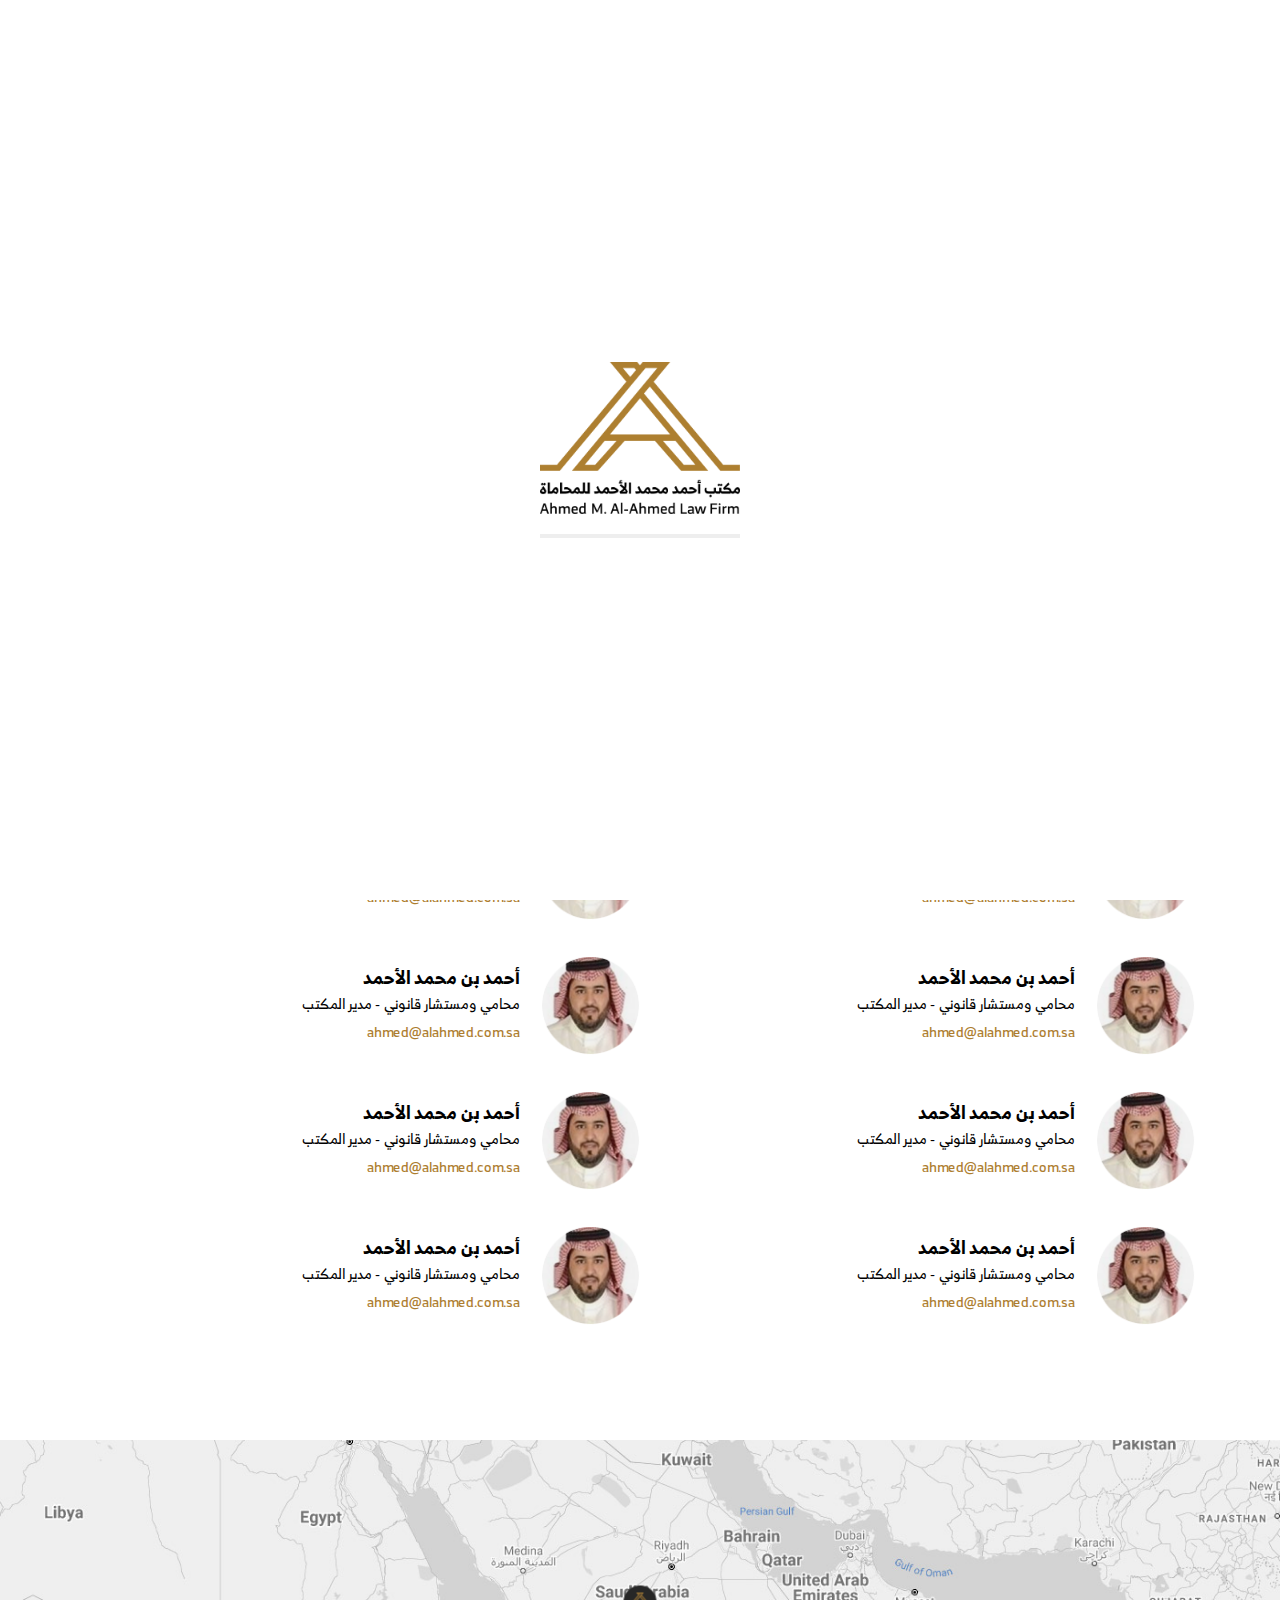
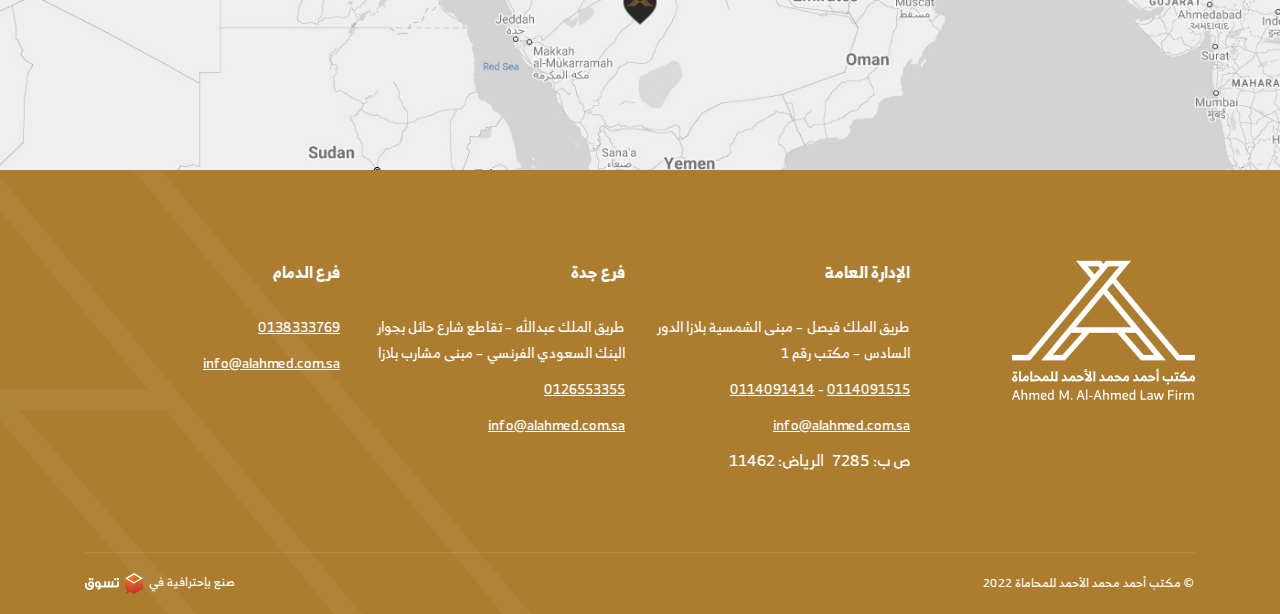
<file: team.html>
<!DOCTYPE html>
<html dir="rtl" lang="ar">
<head>
    <meta charset="UTF-8">
    <meta http-equiv="X-UA-Compatible" content="IE=edge">
    <meta name="viewport" content="width=device-width, initial-scale=1.0">
    <meta name="description" content="الإداري والشؤون الحكومية الاتصالات وتقنية المعلومات العمل التجارة والاعمال">
    <link rel="stylesheet" href="style/owl.carousel.min.css">
    <link rel="icon" href="images/fav.png" type="image/png">
    <link rel="stylesheet" href="https://maxst.icons8.com/vue-static/landings/line-awesome/line-awesome/1.3.0/css/line-awesome.min.css">    <link rel="stylesheet" href="style/animate.css">
    <link rel="stylesheet" href="style/bootstrap.min.css">
    <link rel="stylesheet" href="style/bootstrap-rtl.min.css">
    <link rel="stylesheet" href="style/main.css">
    <title>Ahmed M. Bin Alahmed Law Firm | team</title>
</head>
<body class="over_">
<div class="moboverlay"></div>
<div class="preloader-sa">
  <div class="preloade_slide">
      <div class="loading">
          <img src="images/preloader.png" alt="images preloader" width="200px" height="200px">
          <div class="progress-bar"><span class="bar"><span class="progress"></span></span></div>
      </div>
  </div>
</div>
<div class="preload_back"></div>
<!-- ~~~~~~~~~~~~~~~~~~~~~~~~~start header~~~~~~~~~~~~~~~~~~~~~ -->
<header id="header_" class="header_w">
  <div class="container">
    <div class="header">
      <div class="logo">
        <a href="./index.html" class="anc_gh">
          <img src="images/logo_dark.png" alt="Ahmed M. Bin Alahmed Law Firm logo" width="100" height="100">
        </a>
      </div>
      <i class="las la-bars bars_ bars_dark"></i>
      <nav class="nav_home">
        <div class="lang">
          <a href="./team_en.html" class="anc_lang anc_gh">
            <span>English</span>
            <i class="las la-globe"></i>
          </a>
        </div>
        <ul class="ul_gh ul_nav">
          <li>
            <a href="../index.html">الرئيسية</a>
          </li>
          <li class="hover_menu hover_m2">
            <a href=".//about_us.html">
              من نحن
              <i class="las la-angle-down"></i>
            </a>
            <ul class="ul_menu ul_gh">
              <li><a href="#" class="anc_gh">قصتنـا</a></li>
              <li><a href="#" class="anc_gh">فريقنــا</a></li>
              <li><a href="#" class="anc_gh">أحمد الأحمد</a></li>
            </ul>
          </li>
          <li class="hover_menu"> 
            <a href="#">
              خدماتنا
              <i class="las la-angle-down"></i>
            </a>
            <ul class="ul_menu ul_gh">
              <li><a href="#" class="anc_gh">التجارة والاعمال</a></li>
              <li><a href="#" class="anc_gh">الأنظمة والسياسات والحوكمة</a></li>
              <li><a href="#" class="anc_gh">العمل</a></li>
              <li><a href="#" class="anc_gh">الشرعية</a></li>
              <li><a href="#" class="anc_gh">الاتصالات وتقنية المعلومات</a></li>
              <li><a href="#" class="anc_gh">الجمارك</a></li>
              <li><a href="#" class="anc_gh">الإداري والشؤون الحكومية</a></li>
              <li><a href="#" class="anc_gh">الذكاة والضرائب</a></li>
              <li><a href="#" class="anc_gh">العقود والاتفاقيات</a></li>
              <li><a href="#" class="anc_gh">المقاولات</a></li>
              <li><a href="#" class="anc_gh">تأسيس وتصفية الشركات</a></li>
              <li><a href="#" class="anc_gh">العقارات</a></li>
              <li><a href="#" class="anc_gh">التوثيق</a></li>
              <li><a href="#" class="anc_gh">الموارد البشرية</a></li>
              <li><a href="#" class="anc_gh">خدمات صناعية</a></li>
              <li><a href="#" class="anc_gh">التامين</a></li>
            </ul>
          </li>
          <li>
            <a href="./team.html">فريق العمل</a>
          </li>
          <li class="hover_menu hover_m2">
            <a href="./contact_us.html">
              تواصل معنا
              <i class="las la-angle-down"></i>
            </a>
            <ul class="ul_menu ul_gh">
              <li><a href="#" class="anc_gh">تعاقد معنا</a></li>
              <li><a href="#" class="anc_gh">التوظيف والتدريب</a></li>
              <li><a href="#" class="anc_gh">احجز موعد</a></li>
              <li><a href="#" class="anc_gh">استشــــارة قانونية</a></li>
            </ul>
          </li>
        </ul>
      </nav>
      <div class="lang">
        <i class="las la-bars bars_"></i>
        <a href="./team_en.html" class="anc_lang anc_gh dark_">
          <span>English</span>
          <i class="las la-globe"></i>
        </a>
      </div>
    </div>
  </div>
</header>
<!-- ~~~~~~~~~~~~~~~~~~~~~~~~~end header~~~~~~~~~~~~~~~~~~~~~~~~ -->

<!-- ~~~~~~~~~~~~~~~~~~~~~~~~~start team~~~~~~~~~~~~~~~~~~~~~~~~ -->
<div class="team_parant">
  <div class="head_team">
    <div class="container">
      <div class="head_t">
        <p class="m_P_gh">
          <a href="./index.html" class="anc_gh">الرئيسية</a>
              /  
              <span> فريق العمل</span>
        </p>
      </div>
    </div>
  </div>
  <div class="container">
    <div class="team">
      <div class="team_item">
        <img src="images/ahmed.png" alt="ahmed" width="100" height="100">
        <div class="text_team">
          <h2 class="m_P_gh">أحمد بن محمد الأحمد</h2>
          <p class="m_P_gh">محامي ومستشار قانوني - مدير المكتب</p>
          <a href="#" class="anc_gh">ahmed@alahmed.com.sa</a>
        </div>
      </div>
      <div class="team_item">
        <img src="images/ahmed.png" alt="ahmed" width="100" height="100">
        <div class="text_team">
          <h2 class="m_P_gh">أحمد بن محمد الأحمد</h2>
          <p class="m_P_gh">محامي ومستشار قانوني - مدير المكتب</p>
          <a href="#" class="anc_gh">ahmed@alahmed.com.sa</a>
        </div>
      </div>
      <div class="team_item">
        <img src="images/a_logo.png" alt="ahmed" width="100" height="100">
        <div class="text_team">
          <h2 class="m_P_gh">أحمد بن محمد الأحمد</h2>
          <p class="m_P_gh">محامي ومستشار قانوني - مدير المكتب</p>
          <a href="#" class="anc_gh">ahmed@alahmed.com.sa</a>
        </div>
      </div>
      <div class="team_item">
        <img src="images/ahmed.png" alt="ahmed" width="100" height="100">
        <div class="text_team">
          <h2 class="m_P_gh">أحمد بن محمد الأحمد</h2>
          <p class="m_P_gh">محامي ومستشار قانوني - مدير المكتب</p>
          <a href="#" class="anc_gh">ahmed@alahmed.com.sa</a>
        </div>
      </div>
      <div class="team_item">
        <img src="images/ahmed.png" alt="ahmed" width="100" height="100">
        <div class="text_team">
          <h2 class="m_P_gh">أحمد بن محمد الأحمد</h2>
          <p class="m_P_gh">محامي ومستشار قانوني - مدير المكتب</p>
          <a href="#" class="anc_gh">ahmed@alahmed.com.sa</a>
        </div>
      </div>
      <div class="team_item">
        <img src="images/ahmed.png" alt="ahmed" width="100" height="100">
        <div class="text_team">
          <h2 class="m_P_gh">أحمد بن محمد الأحمد</h2>
          <p class="m_P_gh">محامي ومستشار قانوني - مدير المكتب</p>
          <a href="#" class="anc_gh">ahmed@alahmed.com.sa</a>
        </div>
      </div>
      <div class="team_item">
        <img src="images/ahmed.png" alt="ahmed" width="100" height="100">
        <div class="text_team">
          <h2 class="m_P_gh">أحمد بن محمد الأحمد</h2>
          <p class="m_P_gh">محامي ومستشار قانوني - مدير المكتب</p>
          <a href="#" class="anc_gh">ahmed@alahmed.com.sa</a>
        </div>
      </div>
      <div class="team_item">
        <img src="images/ahmed.png" alt="ahmed" width="100" height="100">
        <div class="text_team">
          <h2 class="m_P_gh">أحمد بن محمد الأحمد</h2>
          <p class="m_P_gh">محامي ومستشار قانوني - مدير المكتب</p>
          <a href="#" class="anc_gh">ahmed@alahmed.com.sa</a>
        </div>
      </div>
      <div class="team_item">
        <img src="images/ahmed.png" alt="ahmed" width="100" height="100">
        <div class="text_team">
          <h2 class="m_P_gh">أحمد بن محمد الأحمد</h2>
          <p class="m_P_gh">محامي ومستشار قانوني - مدير المكتب</p>
          <a href="#" class="anc_gh">ahmed@alahmed.com.sa</a>
        </div>
      </div>
      <div class="team_item">
        <img src="images/ahmed.png" alt="ahmed" width="100" height="100">
        <div class="text_team">
          <h2 class="m_P_gh">أحمد بن محمد الأحمد</h2>
          <p class="m_P_gh">محامي ومستشار قانوني - مدير المكتب</p>
          <a href="#" class="anc_gh">ahmed@alahmed.com.sa</a>
        </div>
      </div>
      <div class="team_item">
        <img src="images/ahmed.png" alt="ahmed" width="100" height="100">
        <div class="text_team">
          <h2 class="m_P_gh">أحمد بن محمد الأحمد</h2>
          <p class="m_P_gh">محامي ومستشار قانوني - مدير المكتب</p>
          <a href="#" class="anc_gh">ahmed@alahmed.com.sa</a>
        </div>
      </div>
      <div class="team_item">
        <img src="images/ahmed.png" alt="ahmed" width="100" height="100">
        <div class="text_team">
          <h2 class="m_P_gh">أحمد بن محمد الأحمد</h2>
          <p class="m_P_gh">محامي ومستشار قانوني - مدير المكتب</p>
          <a href="#" class="anc_gh">ahmed@alahmed.com.sa</a>
        </div>
      </div>
      <div class="team_item">
        <img src="images/ahmed.png" alt="ahmed" width="100" height="100">
        <div class="text_team">
          <h2 class="m_P_gh">أحمد بن محمد الأحمد</h2>
          <p class="m_P_gh">محامي ومستشار قانوني - مدير المكتب</p>
          <a href="#" class="anc_gh">ahmed@alahmed.com.sa</a>
        </div>
      </div>
      <div class="team_item">
        <img src="images/ahmed.png" alt="ahmed" width="100" height="100">
        <div class="text_team">
          <h2 class="m_P_gh">أحمد بن محمد الأحمد</h2>
          <p class="m_P_gh">محامي ومستشار قانوني - مدير المكتب</p>
          <a href="#" class="anc_gh">ahmed@alahmed.com.sa</a>
        </div>
      </div>
      <div class="team_item">
        <img src="images/ahmed.png" alt="ahmed" width="100" height="100">
        <div class="text_team">
          <h2 class="m_P_gh">أحمد بن محمد الأحمد</h2>
          <p class="m_P_gh">محامي ومستشار قانوني - مدير المكتب</p>
          <a href="#" class="anc_gh">ahmed@alahmed.com.sa</a>
        </div>
      </div>
      <div class="team_item">
        <img src="images/ahmed.png" alt="ahmed" width="100" height="100">
        <div class="text_team">
          <h2 class="m_P_gh">أحمد بن محمد الأحمد</h2>
          <p class="m_P_gh">محامي ومستشار قانوني - مدير المكتب</p>
          <a href="#" class="anc_gh">ahmed@alahmed.com.sa</a>
        </div>
      </div>
    </div>
  </div>
</div>
<!-- ~~~~~~~~~~~~~~~~~~~~~~~~~~end team~~~~~~~~~~~~~~~~~~~~~~~~~ -->

<!-- ~~~~~~~~~~~~~~~~~~~~~~~~~start map~~~~~~~~~~~~~~~~~~~~~~~~ -->
<div class="map">
  <img src="images/map.jpg" alt="map">
  <img src="images/marker.png" alt="marker map" class="marker">
</div>
<!-- ~~~~~~~~~~~~~~~~~~~~~~~~~end map~~~~~~~~~~~~~~~~~~~~~~~~~~ -->

<!-- ~~~~~~~~~~~~~~~~~~~~~~~~~start footer~~~~~~~~~~~~~~~~~~~~~ -->
<footer>
  <div class="container">
    <div class="footer">
      <div class="row">
        <div class="col-md-3">
          <div class="logo_f">
            <a href="#">
              <img src="images/logo_f.png" width="100" height="100" alt="logo footer">
            </a>
          </div>
          <div class="social_media">
            <ul class="ul_gh ul_social">
              <li><a class="anc_gh"><i class="lab la-linkedin-in"></i></a></li>
              <li><a class="anc_gh"><i class="lab la-youtube"></i></a></li>
              <li><a class="anc_gh"><i class="lab la-instagram"></i></a></li>
              <li><a class="anc_gh"><i class="lab la-twitter"></i></a></li>
              <li><a class="anc_gh"><i class="lab la-facebook-f"></i></a></li>
            </ul>
        </div>
        </div>
        <div class="col-md-3">
          <div class="f_div">
            <button class="btn_gh f_btn" role="button" data-toggle="collapse" data-target="#acd"> الإدارة العامة</button>
            <ul id="acd" class="ul_list ul_gh collapse">
              <li>
                <a class="m_P_gh anc_gh location_" href="#">
                  طريق الملك فيصل – مبنى الشمسية بلازا
                  الدور السادس – مكتب رقم 1
                </a>
                </li>
                <li><div>
                  <a href="#" class="anc_gh"> 
                    0114091515
                </a>
                -
                <a href="#" class="anc_gh"> 
                  0114091414
              </a>
                </div></li>
                <li><a href="#" class="anc_gh"> 
                  info@alahmed.com.sa
                    </a></li>
              <li><div class="time">
                <div>
                  ص ب: 7285 
                </div>
                <div>
                  الرياض: 11462
                </div>
              </div>
              </li>
            </ul>
          </div>
        </div>
        <div class="col-md-3">
          <div class="f_div">
            <button class="btn_gh f_btn" role="button" data-toggle="collapse" data-target="#accd">فرع جدة</button>
            <ul id="accd" class="ul_list ul_gh collapse">
              <li>
                <a class="m_P_gh anc_gh location_" href="#">
                  طريق الملك عبدالله – تقاطع شارع حائل بجوار البنك السعودي الفرنسي – مبنى
                  مشارب بلازا
                </a>
                </li>
              <li><a href="#" class="anc_gh"> 
                  0126553355
              </a></li>
              <li><a href="#" class="anc_gh"> 
                info@alahmed.com.sa
                  </a></li>
            </ul>
          </div>
        </div>
        <div class="col-md-3">
          <div class="f_div">
            <button class="btn_gh f_btn" role="button" data-toggle="collapse" data-target="#ffd">فرع الدمام</button>
            <ul id="ffd" class="ul_list ul_gh collapse">
              <li><a href="#" class="anc_gh"> 
                0138333769              </a></li>
              <li><a href="#" class="anc_gh"> 
                info@alahmed.com.sa 
                  </a></li>
            </ul>
          </div>
        </div>
      </div>
    </div>
  </div>
<img src="images/shape_f.png" width="100" height="100" class="shape_f" alt="shape image footer">
  <div class="copyright_parant">
    <div class="container">
      <div class="copyright">
        <p class="m_P_gh copy_t">© مكتب أحمد محمد الأحمد للمحاماة 2022</p>
        <p class="tasawk">
          صنع بإحترافية في
          <a href="https://tasawk.com.sa/" class="anc_gh">
            <img src="images/tasawk.png" alt="tasawk images" width="100" height="100">
          </a>
        </p>
      </div>
    </div>
  </div>
</footer>
<!-- ~~~~~~~~~~~~~~~~~~~~~~~~~end footer~~~~~~~~~~~~~~~~~~~~~~~ -->

    <script src="js/jquery-3.4.1.min.js"></script>
    <script src="js/bootstrap.min.js"></script>
    <script src="js/popper.min.js"></script>
    <script src="js/owl.carousel.min.js"></script>
    <script src="js/script.js"></script>
</body>
</html>
</file>
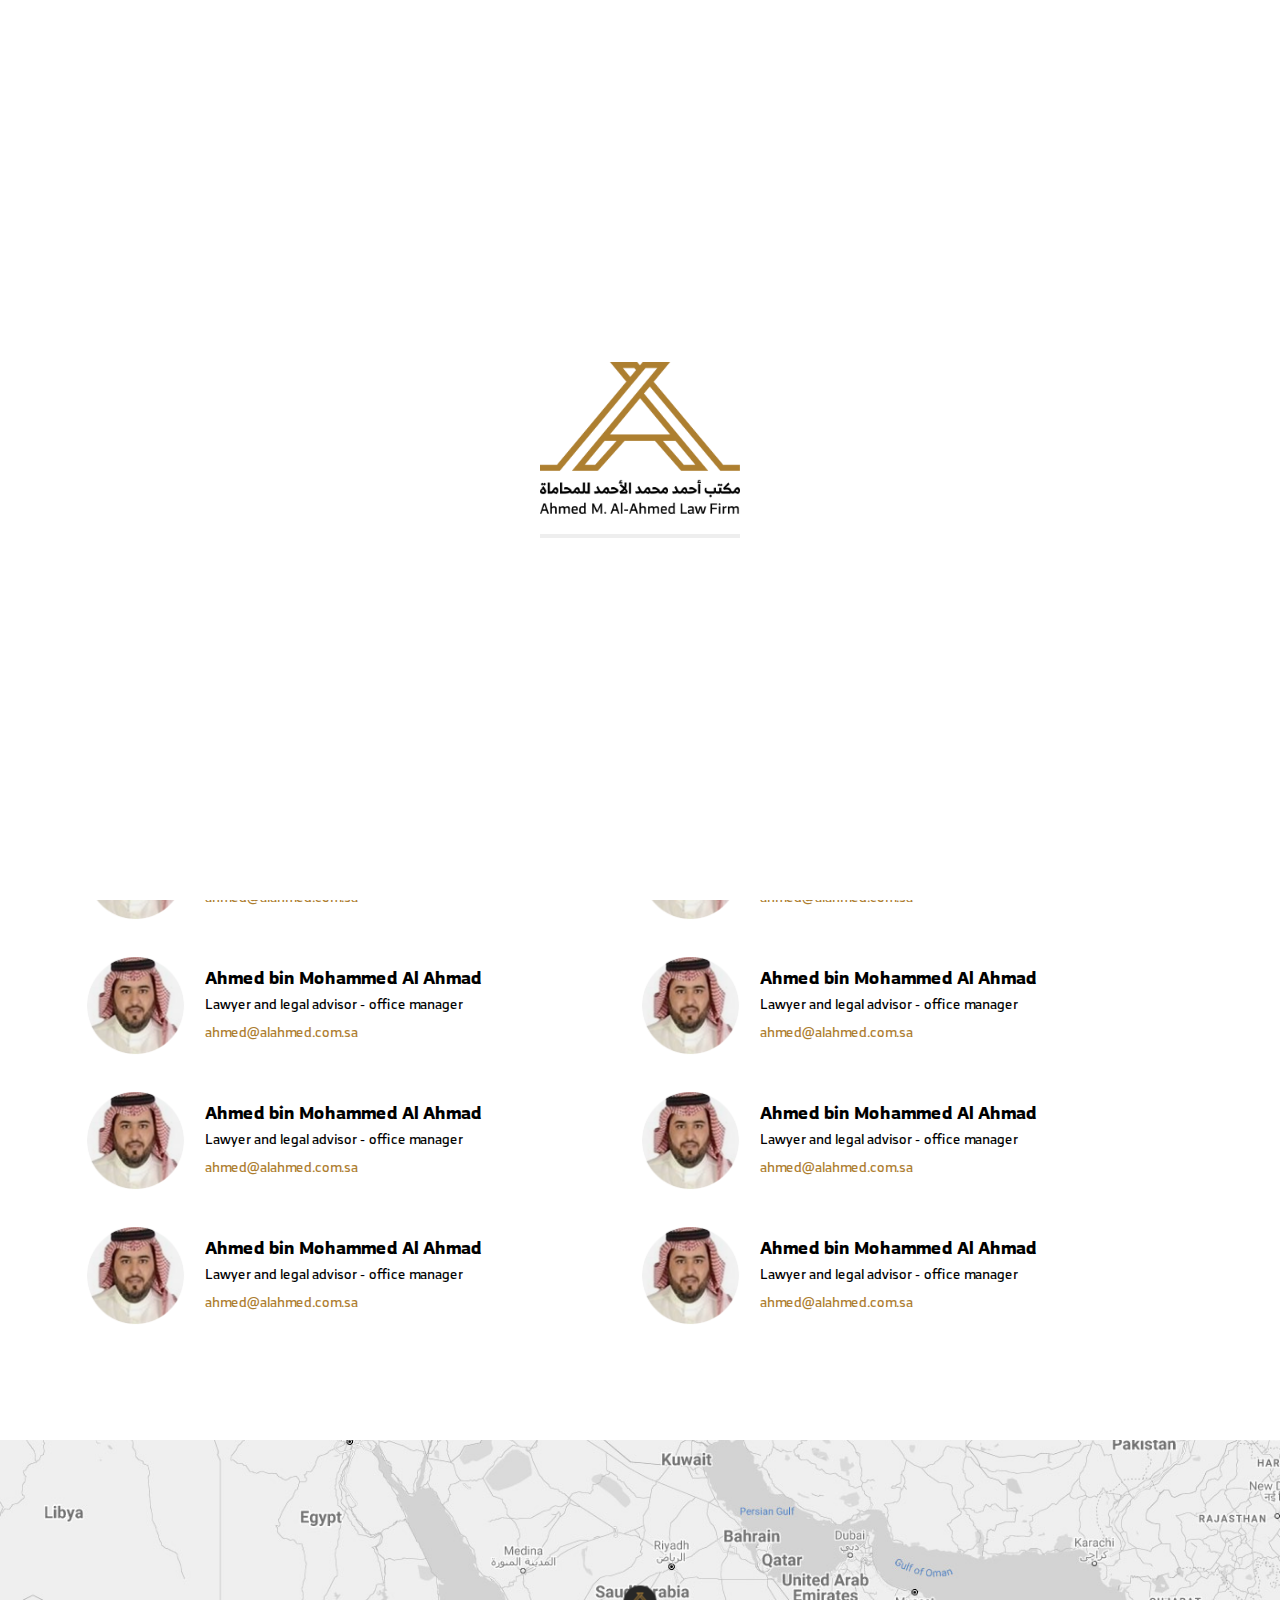
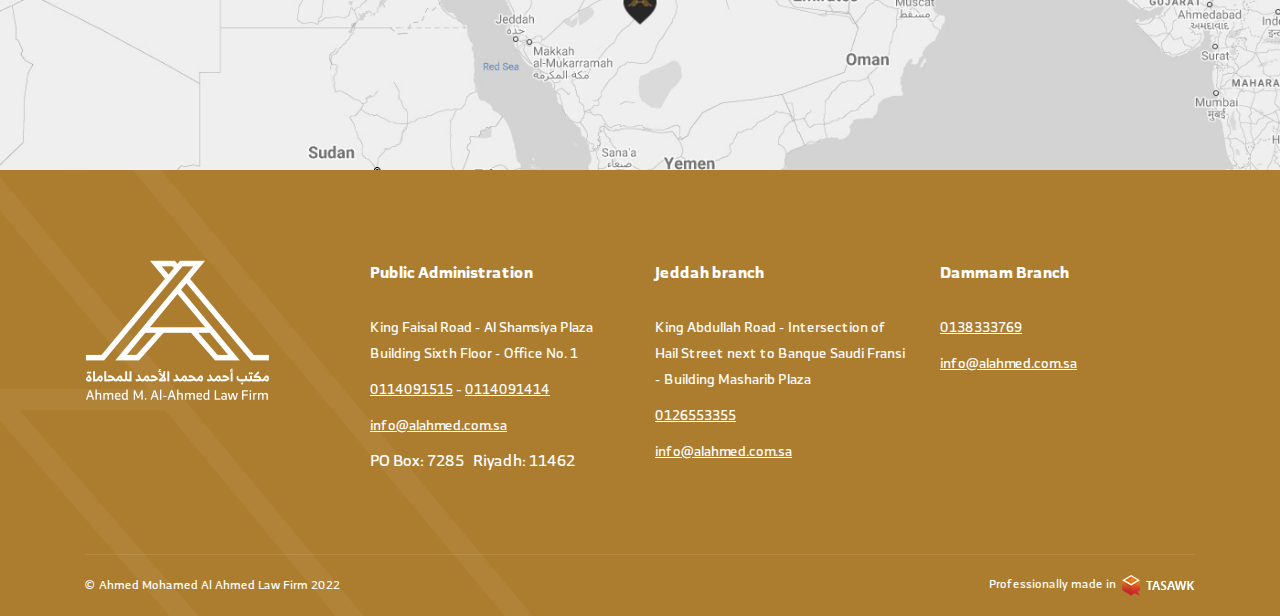
<file: team_en.html>
<!DOCTYPE html>
<html dir="ltr" lang="en">
<head>
    <meta charset="UTF-8">
    <meta http-equiv="X-UA-Compatible" content="IE=edge">
    <meta name="viewport" content="width=device-width, initial-scale=1.0">
    <meta name="description" content="الإداري والشؤون الحكومية الاتصالات وتقنية المعلومات the work التجارة والاعمال">
    <link rel="stylesheet" href="style/owl.carousel.min.css">
    <link rel="icon" href="images/fav.png" type="image/png">
    <link rel="stylesheet" href="https://maxst.icons8.com/vue-static/landings/line-awesome/line-awesome/1.3.0/css/line-awesome.min.css">    <link rel="stylesheet" href="style/animate.css">
    <link rel="stylesheet" href="style/bootstrap.min.css">
    <link rel="stylesheet" href="style/main.css">
    <title>Ahmed M. Bin Alahmed Law Firm | team</title>
</head>
<body class="over_">
<div class="moboverlay"></div>
<div class="preloader-sa">
  <div class="preloade_slide">
      <div class="loading">
          <img src="images/preloader.png" alt="images preloader" width="200px" height="200px">
          <div class="progress-bar"><span class="bar"><span class="progress"></span></span></div>
      </div>
  </div>
</div>
<div class="preload_back"></div>
<!-- ~~~~~~~~~~~~~~~~~~~~~~~~~start header~~~~~~~~~~~~~~~~~~~~~ -->
<header id="header_" class="header_w">
  <div class="container">
    <div class="header">
      <div class="logo">
        <a href="./en.html" class="anc_gh">
          <img src="images/logo_dark.png" alt="Ahmed M. Bin Alahmed Law Firm logo" width="100" height="100">
        </a>
      </div>
      <i class="las la-bars bars_ bars_dark"></i>

      <nav class="nav_home">
        <div class="lang">
          <a href="./team.html" class="anc_lang anc_gh">
            <span>العربية</span>
            <i class="las la-globe"></i>
          </a>
        </div>
        <ul class="ul_gh ul_nav">
          <li>
            <a href="../index.html">home</a>
          </li>
          <li>
            <a href="#">
              about us
              <i class="las la-angle-down"></i>
            </a>
          </li>
          <li class="hover_menu"> 
            <a href="#">
              Our services
              <i class="las la-angle-down"></i>
            </a>
            <ul class="ul_menu ul_gh">
              <li><a href="#" class="anc_gh">commerce and business</a></li>
              <li><a href="#" class="anc_gh">Regulations, Policies and Governance</a></li>
              <li><a href="#" class="anc_gh">the work</a></li>
              <li><a href="#" class="anc_gh">legitimacy</a></li>
              <li><a href="#" class="anc_gh">Communications and information technology</a></li>
              <li><a href="#" class="anc_gh">the customs</a></li>
              <li><a href="#" class="anc_gh">Administrative and government affairs</a></li>
              <li><a href="#" class="anc_gh">Zakat and taxes</a></li>
              <li><a href="#" class="anc_gh">Contracts and agreements</a></li>
              <li><a href="#" class="anc_gh">Contracting</a></li>
              <li><a href="#" class="anc_gh">Incorporation and liquidation of companies</a></li>
              <li><a href="#" class="anc_gh">Real estate</a></li>
              <li><a href="#" class="anc_gh">documentation</a></li>
              <li><a href="#" class="anc_gh">Human Resources</a></li>
              <li><a href="#" class="anc_gh">industrial services</a></li>
              <li><a href="#" class="anc_gh">Insurance</a></li>
            </ul>
          </li>
          <li>
            <a href="./team_en.html">Team</a>
          </li>
          <li>
            <a href="#">
              Contact us
              <i class="las la-angle-down"></i>
            </a>
          </li>
        </ul>

      </nav>
      <div class="lang">
        <i class="las la-bars bars_"></i>
        <a href="./team.html" class="anc_lang anc_gh dark_">
          <span>العربية</span>
          <i class="las la-globe"></i>
        </a>
      </div>
    </div>
  </div>
</header>
<!-- ~~~~~~~~~~~~~~~~~~~~~~~~~end header~~~~~~~~~~~~~~~~~~~~~~~ -->

<!-- ~~~~~~~~~~~~~~~~~~~~~~~~~start team~~~~~~~~~~~~~~~~~~~~~~~~ -->
<div class="team_parant">
  <div class="head_team">
    <div class="container">
      <div class="head_t">
        <p class="m_P_gh">
          <a href="./en.html" class="anc_gh">home</a>
              /  
              <span> Team</span>
        </p>
      </div>
    </div>
  </div>
  <div class="container">
    <div class="team">
      <div class="team_item">
        <img src="images/ahmed.png" alt="ahmed" width="100" height="100">
        <div class="text_team">
          <h2 class="m_P_gh">Ahmed bin Mohammed Al Ahmad</h2>
          <p class="m_P_gh">Lawyer and legal advisor - office manager</p>
          <a href="#" class="anc_gh">ahmed@alahmed.com.sa</a>
        </div>
      </div>
      <div class="team_item">
        <img src="images/ahmed.png" alt="ahmed" width="100" height="100">
        <div class="text_team">
          <h2 class="m_P_gh">Ahmed bin Mohammed Al Ahmad</h2>
          <p class="m_P_gh">Lawyer and legal advisor - office manager</p>
          <a href="#" class="anc_gh">ahmed@alahmed.com.sa</a>
        </div>
      </div>
      <div class="team_item">
        <img src="images/a_logo.png" alt="ahmed" width="100" height="100">
        <div class="text_team">
          <h2 class="m_P_gh">Ahmed bin Mohammed Al Ahmad</h2>
          <p class="m_P_gh">Lawyer and legal advisor - office manager</p>
          <a href="#" class="anc_gh">ahmed@alahmed.com.sa</a>
        </div>
      </div>
      <div class="team_item">
        <img src="images/ahmed.png" alt="ahmed" width="100" height="100">
        <div class="text_team">
          <h2 class="m_P_gh">Ahmed bin Mohammed Al Ahmad</h2>
          <p class="m_P_gh">Lawyer and legal advisor - office manager</p>
          <a href="#" class="anc_gh">ahmed@alahmed.com.sa</a>
        </div>
      </div>
      <div class="team_item">
        <img src="images/ahmed.png" alt="ahmed" width="100" height="100">
        <div class="text_team">
          <h2 class="m_P_gh">Ahmed bin Mohammed Al Ahmad</h2>
          <p class="m_P_gh">Lawyer and legal advisor - office manager</p>
          <a href="#" class="anc_gh">ahmed@alahmed.com.sa</a>
        </div>
      </div>
      <div class="team_item">
        <img src="images/ahmed.png" alt="ahmed" width="100" height="100">
        <div class="text_team">
          <h2 class="m_P_gh">Ahmed bin Mohammed Al Ahmad</h2>
          <p class="m_P_gh">Lawyer and legal advisor - office manager</p>
          <a href="#" class="anc_gh">ahmed@alahmed.com.sa</a>
        </div>
      </div>
      <div class="team_item">
        <img src="images/ahmed.png" alt="ahmed" width="100" height="100">
        <div class="text_team">
          <h2 class="m_P_gh">Ahmed bin Mohammed Al Ahmad</h2>
          <p class="m_P_gh">Lawyer and legal advisor - office manager</p>
          <a href="#" class="anc_gh">ahmed@alahmed.com.sa</a>
        </div>
      </div>
      <div class="team_item">
        <img src="images/ahmed.png" alt="ahmed" width="100" height="100">
        <div class="text_team">
          <h2 class="m_P_gh">Ahmed bin Mohammed Al Ahmad</h2>
          <p class="m_P_gh">Lawyer and legal advisor - office manager</p>
          <a href="#" class="anc_gh">ahmed@alahmed.com.sa</a>
        </div>
      </div>
      <div class="team_item">
        <img src="images/ahmed.png" alt="ahmed" width="100" height="100">
        <div class="text_team">
          <h2 class="m_P_gh">Ahmed bin Mohammed Al Ahmad</h2>
          <p class="m_P_gh">Lawyer and legal advisor - office manager</p>
          <a href="#" class="anc_gh">ahmed@alahmed.com.sa</a>
        </div>
      </div>
      <div class="team_item">
        <img src="images/ahmed.png" alt="ahmed" width="100" height="100">
        <div class="text_team">
          <h2 class="m_P_gh">Ahmed bin Mohammed Al Ahmad</h2>
          <p class="m_P_gh">Lawyer and legal advisor - office manager</p>
          <a href="#" class="anc_gh">ahmed@alahmed.com.sa</a>
        </div>
      </div>
      <div class="team_item">
        <img src="images/ahmed.png" alt="ahmed" width="100" height="100">
        <div class="text_team">
          <h2 class="m_P_gh">Ahmed bin Mohammed Al Ahmad</h2>
          <p class="m_P_gh">Lawyer and legal advisor - office manager</p>
          <a href="#" class="anc_gh">ahmed@alahmed.com.sa</a>
        </div>
      </div>
      <div class="team_item">
        <img src="images/ahmed.png" alt="ahmed" width="100" height="100">
        <div class="text_team">
          <h2 class="m_P_gh">Ahmed bin Mohammed Al Ahmad</h2>
          <p class="m_P_gh">Lawyer and legal advisor - office manager</p>
          <a href="#" class="anc_gh">ahmed@alahmed.com.sa</a>
        </div>
      </div>
      <div class="team_item">
        <img src="images/ahmed.png" alt="ahmed" width="100" height="100">
        <div class="text_team">
          <h2 class="m_P_gh">Ahmed bin Mohammed Al Ahmad</h2>
          <p class="m_P_gh">Lawyer and legal advisor - office manager</p>
          <a href="#" class="anc_gh">ahmed@alahmed.com.sa</a>
        </div>
      </div>
      <div class="team_item">
        <img src="images/ahmed.png" alt="ahmed" width="100" height="100">
        <div class="text_team">
          <h2 class="m_P_gh">Ahmed bin Mohammed Al Ahmad</h2>
          <p class="m_P_gh">Lawyer and legal advisor - office manager</p>
          <a href="#" class="anc_gh">ahmed@alahmed.com.sa</a>
        </div>
      </div>
      <div class="team_item">
        <img src="images/ahmed.png" alt="ahmed" width="100" height="100">
        <div class="text_team">
          <h2 class="m_P_gh">Ahmed bin Mohammed Al Ahmad</h2>
          <p class="m_P_gh">Lawyer and legal advisor - office manager</p>
          <a href="#" class="anc_gh">ahmed@alahmed.com.sa</a>
        </div>
      </div>
      <div class="team_item">
        <img src="images/ahmed.png" alt="ahmed" width="100" height="100">
        <div class="text_team">
          <h2 class="m_P_gh">Ahmed bin Mohammed Al Ahmad</h2>
          <p class="m_P_gh">Lawyer and legal advisor - office manager</p>
          <a href="#" class="anc_gh">ahmed@alahmed.com.sa</a>
        </div>
      </div>
    </div>
  </div>
</div>
<!-- ~~~~~~~~~~~~~~~~~~~~~~~~~~end team~~~~~~~~~~~~~~~~~~~~~~~~~ -->


<!-- ~~~~~~~~~~~~~~~~~~~~~~~~~start map~~~~~~~~~~~~~~~~~~~~~~~~ -->
<div class="map">
  <img src="images/map.jpg" alt="map">
  <img src="images/marker.png" alt="marker map" class="marker">

</div>
<!-- ~~~~~~~~~~~~~~~~~~~~~~~~~end map~~~~~~~~~~~~~~~~~~~~~~~~~~ -->

<!-- ~~~~~~~~~~~~~~~~~~~~~~~~~start footer~~~~~~~~~~~~~~~~~~~~~ -->
<footer>
  <div class="container">
    <div class="footer">
      <div class="row">
        <div class="col-md-3">
          <div class="logo_f">
            <a href="#">
              <img src="images/logo_f.png" width="100" height="100" alt="logo footer">
            </a>
          </div>
          <div class="social_media">
            <ul class="ul_gh ul_social">
              <li><a class="anc_gh"><i class="lab la-linkedin-in"></i></a></li>
              <li><a class="anc_gh"><i class="lab la-youtube"></i></a></li>
              <li><a class="anc_gh"><i class="lab la-instagram"></i></a></li>
              <li><a class="anc_gh"><i class="lab la-twitter"></i></a></li>
              <li><a class="anc_gh"><i class="lab la-facebook-f"></i></a></li>
            </ul>
        </div>
        </div>
        <div class="col-md-3">
          <div class="f_div">
            <button class="btn_gh f_btn" role="button" data-toggle="collapse" data-target="#acd"> Public Administration</button>
            <ul id="acd" class="ul_list ul_gh collapse">
              <li>
                <a class="m_P_gh anc_gh location_" href="#">
                  King Faisal Road - Al Shamsiya Plaza Building
                  Sixth Floor - Office No. 1
                </a>
                </li>
                <li><div>
                  <a href="#" class="anc_gh"> 
                    0114091515
                </a>
                -
                <a href="#" class="anc_gh"> 
                  0114091414
              </a>
                </div></li>
                <li><a href="#" class="anc_gh"> 
                  info@alahmed.com.sa
                    </a></li>
              <li><div class="time">
                <div>
                  PO Box: 7285
                                </div>
                <div>
                  Riyadh: 11462
                </div>
              </div>
              </li>
            </ul>
          </div>
        </div>
        <div class="col-md-3">
          <div class="f_div">
            <button class="btn_gh f_btn" role="button" data-toggle="collapse" data-target="#accd">Jeddah branch</button>
            <ul id="accd" class="ul_list ul_gh collapse">
              <li>
                <a class="m_P_gh anc_gh location_" href="#">
                  King Abdullah Road - Intersection of Hail Street next to Banque Saudi Fransi - Building
                  Masharib Plaza
                </a>
                </li>
              <li><a href="#" class="anc_gh"> 
                  0126553355
              </a></li>
              <li><a href="#" class="anc_gh"> 
                info@alahmed.com.sa
                  </a></li>
            </ul>
          </div>
        </div>
        <div class="col-md-3">
          <div class="f_div">
            <button class="btn_gh f_btn" role="button" data-toggle="collapse" data-target="#ffd">Dammam Branch</button>
            <ul id="ffd" class="ul_list ul_gh collapse">
              <li><a href="#" class="anc_gh"> 
                0138333769              </a></li>
              <li><a href="#" class="anc_gh"> 
                info@alahmed.com.sa 
                  </a></li>
            </ul>
          </div>
        </div>
      </div>
    </div>
  </div>
<img src="images/shape_f.png" width="100" height="100" class="shape_f" alt="shape image footer">
  <div class="copyright_parant">
    <div class="container">
      <div class="copyright">
        <p class="m_P_gh copy_t">© Ahmed Mohamed Al Ahmed Law Firm 2022</p>
        <p class="tasawk">
          Professionally made in
          <a href="https://tasawk.com.sa/" class="anc_gh">
            <img src="images/tasawk-en.png" alt="tasawk images" width="100" height="100">
          </a>
        </p>
      </div>
    </div>
  </div>
</footer>
<!-- ~~~~~~~~~~~~~~~~~~~~~~~~~end footer~~~~~~~~~~~~~~~~~~~~~~~ -->

    <script src="js/jquery-3.4.1.min.js"></script>
    <script src="js/bootstrap.min.js"></script>
    <script src="js/popper.min.js"></script>
    <script src="js/owl.carousel.min.js"></script>
    <script src="js/script.js"></script>
</body>
</html>
</file>
<file: style/main.css>
@charset "UTF-8";
@font-face {
  font-family: 'RB';
  src: url("../fonts/RB-Light.woff2") format("woff2"), url("../fonts/RB-Light.woff") format("woff"), url("../fonts/RB-Light.ttf") format("truetype");
  font-weight: 300;
  font-style: normal;
  font-display: swap;
}

@font-face {
  font-family: 'RB';
  src: url("../fonts/RB-Regular.woff2") format("woff2"), url("../fonts/RB-Regular.woff") format("woff"), url("../fonts/RB-Regular.ttf") format("truetype");
  font-weight: 400;
  font-style: normal;
  font-display: swap;
}

@font-face {
  font-family: 'RB';
  src: url("../fonts/RB-Bold.woff2") format("woff2"), url("../fonts/RB-Bold.woff") format("woff"), url("../fonts/RB-Bold.ttf") format("truetype");
  font-weight: 700;
  font-style: normal;
  font-display: swap;
}

body {
  font-family: "RB";
  font-weight: normal;
  font-style: normal;
}

img {
  max-width: 100%;
}

.ul_gh {
  list-style: none;
  padding: 0;
  margin: 0;
}

.m_P_gh {
  padding: 0;
  margin: 0;
}

.anc_gh {
  display: inline-block;
}

.anc_gh:hover {
  text-decoration: none;
}

.btn_gh {
  border: none;
  padding: 0;
  background-color: transparent;
  border: none;
  display: block;
  cursor: pointer;
  outline: none !important;
  -webkit-transition: 0.5s;
  transition: 0.5s;
}

.d_flex {
  display: -webkit-box;
  display: -ms-flexbox;
  display: flex;
  -webkit-box-align: center;
      -ms-flex-align: center;
          align-items: center;
  -webkit-box-pack: justify;
      -ms-flex-pack: justify;
          justify-content: space-between;
}

.moboverlay {
  position: fixed;
  display: none;
  top: 0;
  bottom: 0;
  right: 0;
  left: 0;
  background-color: rgba(0, 0, 0, 0.3);
  z-index: 99;
  overflow: hidden;
}

.over_ {
  overflow-y: hidden;
}

::-webkit-scrollbar {
  width: 5px;
  height: 100px;
}

/* Handle */
::-webkit-scrollbar-thumb {
  background: #9b702a;
}

.banner {
  height: 100vh;
  position: relative;
  overflow: hidden;
  z-index: 0;
}

.banner::after {
  content: "";
  width: 100%;
  height: 100%;
  position: absolute;
  top: 0;
  left: 0;
  background-color: rgba(0, 0, 0, 0.8);
  background: -webkit-gradient(linear, left bottom, left top, color-stop(13%, rgba(255, 255, 255, 0)), color-stop(96%, rgba(0, 0, 0, 0.865984)));
  background: linear-gradient(0deg, rgba(255, 255, 255, 0) 13%, rgba(0, 0, 0, 0.865984) 96%);
}

.banner .line_position {
  position: absolute;
  left: 0;
  top: 0;
  z-index: 1;
}

.banner .cover_ {
  width: 100%;
  height: 100%;
  -o-object-fit: cover;
     object-fit: cover;
}

.drag_down_parant {
  position: absolute;
  -webkit-transform: translateX(-50%);
          transform: translateX(-50%);
  left: 50%;
  bottom: 40px;
  z-index: 1;
}

.drag_down_parant .drag_down {
  border: 2px solid #ffffff;
  width: 22px;
  height: 39px;
  display: block;
  margin: auto;
  border-radius: 20px;
  position: relative;
  cursor: pointer;
}

.drag_down_parant .drag_down::after {
  content: "";
  width: 2px;
  height: 7px;
  background-color: #ffffff;
  position: absolute;
  -webkit-transform: translateX(-50%);
          transform: translateX(-50%);
  left: 47%;
  bottom: 2px;
  border-radius: 1px;
  -webkit-animation-name: animation_;
          animation-name: animation_;
  -webkit-animation-duration: 2s;
          animation-duration: 2s;
  -webkit-animation-iteration-count: infinite;
          animation-iteration-count: infinite;
  -webkit-animation-timing-function: linear;
          animation-timing-function: linear;
}

@-webkit-keyframes animation_ {
  0% {
    -webkit-transform: translateY(-15px);
            transform: translateY(-15px);
  }
  50% {
    -webkit-transform: translateY(-5px);
            transform: translateY(-5px);
  }
  100% {
    -webkit-transform: translateY(-20px);
            transform: translateY(-20px);
  }
}

@keyframes animation_ {
  0% {
    -webkit-transform: translateY(-15px);
            transform: translateY(-15px);
  }
  50% {
    -webkit-transform: translateY(-5px);
            transform: translateY(-5px);
  }
  100% {
    -webkit-transform: translateY(-15px);
            transform: translateY(-15px);
  }
}

@media only screen and (max-width: 500px) {
  .banner .line_position {
    max-width: inherit;
  }
  .drag_down_parant {
    bottom: 25px;
  }
}

.about_us_parant {
  padding: 90px 0 100px;
}

.about_us_parant .about_us {
  background-image: url("../images/back_logo.png");
  background-position: center;
  background-repeat: no-repeat;
  text-align: center;
}

.about_us_parant .about_us h3 {
  font-size: 36px;
  color: #000000;
  font-weight: 700;
  text-align: center;
  text-transform: capitalize;
  padding: 10px 0 50px;
}

@media only screen and (max-width: 500px) {
  .about_us_parant .about_us h3 {
    font-size: 22px;
    margin-left: auto;
    margin-right: auto;
    width: 95%;
  }
}

.about_us_parant .about_us .about_btn {
  display: -webkit-box;
  display: -ms-flexbox;
  display: flex;
  -webkit-box-orient: vertical;
  -webkit-box-direction: normal;
      -ms-flex-direction: column;
          flex-direction: column;
  -webkit-box-align: center;
      -ms-flex-align: center;
          align-items: center;
}

.anc_about {
  background-color: #ad7d2f;
  width: 424px;
  height: 100px;
  display: -webkit-inline-box;
  display: -ms-inline-flexbox;
  display: inline-flex;
  -webkit-transition: .5s;
  transition: .5s;
  vertical-align: middle;
  -webkit-transform: perspective(1px) translateZ(0);
          transform: perspective(1px) translateZ(0);
  position: relative;
  -webkit-transition-property: color;
  transition-property: color;
  -webkit-transition-duration: 0.5s;
          transition-duration: 0.5s;
}

.anc_about::before {
  content: "";
  position: absolute;
  z-index: -1;
  top: 0;
  left: 0;
  right: 0;
  bottom: 0;
  -webkit-transform: scaleX(0);
          transform: scaleX(0);
  background: #9b702a;
  -webkit-transition-property: -webkit-transform;
  transition-property: -webkit-transform;
  transition-property: transform;
  transition-property: transform, -webkit-transform;
  -webkit-transition-duration: 0.5s;
          transition-duration: 0.5s;
  -webkit-transition-timing-function: ease-out;
          transition-timing-function: ease-out;
}

html[dir="rtl"] .anc_about::before {
  -webkit-transform-origin: right;
          transform-origin: right;
}

html[dir="ltr"] .anc_about::before {
  -webkit-transform-origin: left;
          transform-origin: left;
}

.anc_about:hover {
  color: #ffffff;
}

.anc_about:hover::before {
  -webkit-transform: scaleX(1);
          transform: scaleX(1);
  -webkit-transition-timing-function: cubic-bezier(0.52, 1.64, 0.37, 0.66);
          transition-timing-function: cubic-bezier(0.52, 1.64, 0.37, 0.66);
}

.anc_about:not(:last-child) {
  margin-bottom: 20px;
}

.anc_about span {
  width: 100px;
  height: 100px;
  padding: 0 10px;
  display: -webkit-box;
  display: -ms-flexbox;
  display: flex;
  -webkit-box-align: center;
      -ms-flex-align: center;
          align-items: center;
  -webkit-box-pack: center;
      -ms-flex-pack: center;
          justify-content: center;
  background-color: #9b702a;
}

.anc_about span img {
  width: auto;
  height: auto;
  Filter: invert(100%);
}

.anc_about p {
  width: calc(100% - 100px);
  display: -webkit-box;
  display: -ms-flexbox;
  display: flex;
  -webkit-box-align: center;
      -ms-flex-align: center;
          align-items: center;
  -webkit-box-pack: center;
      -ms-flex-pack: center;
          justify-content: center;
  font-size: 30px;
  text-transform: capitalize;
  color: #ffffff;
  font-weight: 400;
}

@media only screen and (max-width: 500px) {
  .about_us_parant {
    padding: 70px 0;
  }
  .about_us_parant .about_us {
    background-size: cover;
  }
  .about_us_parant .about_us h3 {
    padding: 10px 0 40px;
  }
  .anc_about {
    width: 100%;
    height: 80px;
  }
  .anc_about:not(:last-child) {
    margin-bottom: 15px;
  }
  .anc_about span {
    width: 80px;
    height: 80px;
    padding: 5px;
  }
  .anc_about span img {
    width: 45px;
  }
  .anc_about p {
    width: calc(100% - 80px);
    font-size: 18px;
    -webkit-box-pack: center;
        -ms-flex-pack: center;
            justify-content: center;
    font-style: normal;
  }
}

.services_parant {
  padding: 100px 0 120px;
  background-color: #f2f2f2;
}

.services_parant h3 {
  font-size: 36px;
  color: #000000;
  font-weight: 700;
  text-align: center;
  text-transform: capitalize;
  margin-bottom: 60px;
}

@media only screen and (max-width: 500px) {
  .services_parant h3 {
    font-size: 22px;
    margin-left: auto;
    margin-right: auto;
    width: 95%;
  }
}

.services_parant .services {
  display: -ms-grid;
  display: grid;
  -ms-grid-columns: (1fr)[4];
      grid-template-columns: repeat(4, 1fr);
  gap: 30px;
}

.services_parant .services .anc_ser {
  background-color: #ffffff;
  padding: 50px 15px;
  display: -webkit-box;
  display: -ms-flexbox;
  display: flex;
  -webkit-box-orient: vertical;
  -webkit-box-direction: normal;
      -ms-flex-direction: column;
          flex-direction: column;
  -webkit-box-align: center;
      -ms-flex-align: center;
          align-items: center;
  font-size: 16px;
  color: #000000;
  font-weight: 400;
  text-transform: capitalize;
  -webkit-transition: .5s;
  transition: .5s;
  text-align: center;
}

.services_parant .services .anc_ser:hover {
  text-decoration: none;
  background-color: #ad7d2f;
  color: #ffffff;
}

.services_parant .services .anc_ser:hover img {
  Filter: invert(100%);
}

.services_parant .services .anc_ser span {
  width: 100px;
  height: 100px;
  display: -webkit-box;
  display: -ms-flexbox;
  display: flex;
  -webkit-box-pack: center;
      -ms-flex-pack: center;
          justify-content: center;
  -webkit-box-align: center;
      -ms-flex-align: center;
          align-items: center;
  margin-bottom: 30px;
}

.services_parant .services .anc_ser span img {
  width: auto;
  height: auto;
  -webkit-transition: -webkit-transform 0.5s;
  transition: -webkit-transform 0.5s;
  transition: transform 0.5s;
  transition: transform 0.5s, -webkit-transform 0.5s;
  -webkit-filter: invert(39%) sepia(18%) saturate(5829%) hue-rotate(25deg) brightness(110%) contrast(63%);
          filter: invert(39%) sepia(18%) saturate(5829%) hue-rotate(25deg) brightness(110%) contrast(63%);
}

@media only screen and (max-width: 767px) {
  .services_parant {
    padding: 90px 0 100px;
  }
  .services_parant h3 {
    margin-bottom: 40px;
  }
  .services_parant .services {
    -ms-grid-columns: (1fr)[2];
        grid-template-columns: repeat(2, 1fr);
    gap: 15px;
  }
  .services_parant .services .anc_ser {
    padding: 30px 5px;
    font-size: 13px;
    aspect-ratio: 1;
  }
  .services_parant .services .anc_ser span {
    width: 100px;
    margin-bottom: 15px;
  }
  .services_parant .services .anc_ser span img {
    -webkit-transition: .5s;
    transition: .5s;
    width: 60px;
  }
}

@media only screen and (max-width: 500px) {
  .services_parant {
    padding: 50px 0 60px;
  }
  .services_parant h3 {
    margin-bottom: 40px;
  }
  .services_parant .services {
    -ms-grid-columns: (1fr)[2];
        grid-template-columns: repeat(2, 1fr);
    gap: 15px;
  }
  .services_parant .services .anc_ser {
    -webkit-box-pack: center;
        -ms-flex-pack: center;
            justify-content: center;
  }
  html[dir="ltr"] .services_parant .services .anc_ser {
    padding: 15px 3px;
    font-size: 12px;
  }
  html[dir="rtl"] .services_parant .services .anc_ser {
    padding: 15px 12px;
    font-size: 14px;
  }
  .services_parant .services .anc_ser span {
    width: auto;
    height: auto;
    margin-bottom: 15px;
  }
  .services_parant .services .anc_ser span img {
    -webkit-transition: .5s;
    transition: .5s;
    width: 80px;
  }
}

.contact_us_parant {
  padding: 120px 0 120px;
}

.contact_us_parant h3 {
  font-size: 36px;
  color: #000000;
  font-weight: 700;
  text-align: center;
  text-transform: capitalize;
  margin-bottom: 50px;
}

@media only screen and (max-width: 500px) {
  .contact_us_parant h3 {
    font-size: 22px;
    margin-left: auto;
    margin-right: auto;
    width: 95%;
  }
}

.contact_us_parant .about_btn {
  display: -webkit-box;
  display: -ms-flexbox;
  display: flex;
  -ms-flex-wrap: wrap;
      flex-wrap: wrap;
  -webkit-box-pack: center;
      -ms-flex-pack: center;
          justify-content: center;
  -webkit-box-align: center;
      -ms-flex-align: center;
          align-items: center;
}

.contact_us_parant .about_btn a {
  margin: 10px;
}

@media only screen and (max-width: 500px) {
  .contact_us_parant {
    padding: 50px 0 30px;
  }
  .contact_us_parant h3 {
    font-size: 36px;
    color: #000000;
    font-weight: 700;
    text-align: center;
    text-transform: capitalize;
    margin-bottom: 40px;
  }
}

@media only screen and (max-width: 500px) and (max-width: 500px) {
  .contact_us_parant h3 {
    font-size: 22px;
    margin-left: auto;
    margin-right: auto;
    width: 95%;
  }
}

@media only screen and (max-width: 500px) {
  .contact_us_parant .about_btn a {
    margin: 0 0 15px;
  }
}

.clients_parant {
  text-align: center;
  padding: 30px 0 140px;
}

.clients_parant h3 {
  font-size: 36px;
  color: #000000;
  font-weight: 700;
  text-align: center;
  text-transform: capitalize;
  margin-bottom: 60px;
}

@media only screen and (max-width: 500px) {
  .clients_parant h3 {
    font-size: 22px;
    margin-left: auto;
    margin-right: auto;
    width: 95%;
  }
}

.clients .clients_logos {
  display: -ms-grid;
  display: grid;
  -ms-grid-columns: (1fr)[6];
      grid-template-columns: repeat(6, 1fr);
  gap: 25px;
}

.clients .anc_client {
  width: 160px;
  height: 160px;
  display: -webkit-box;
  display: -ms-flexbox;
  display: flex;
  -webkit-box-align: center;
      -ms-flex-align: center;
          align-items: center;
  -webkit-box-pack: center;
      -ms-flex-pack: center;
          justify-content: center;
}

.clients .anc_client:hover img {
  -webkit-filter: grayscale(0);
          filter: grayscale(0);
  opacity: 1;
}

.clients .anc_client img {
  width: auto;
  height: auto;
  -webkit-filter: grayscale(1);
          filter: grayscale(1);
  opacity: .6;
  -webkit-transition: .5s;
  transition: .5s;
}

@media only screen and (max-width: 991px) {
  .clients_parant {
    padding: 40px 0 50px;
  }
  .clients_parant h3 {
    margin-bottom: 40px;
  }
  .clients .clients_logos {
    display: -ms-grid;
    display: grid;
    -ms-grid-columns: (1fr)[4];
        grid-template-columns: repeat(4, 1fr);
    gap: 20px;
  }
}

@media only screen and (max-width: 767px) {
  .clients .clients_logos {
    display: block;
  }
  .clients .clients_logos .owl-dots {
    display: block;
    position: absolute;
    bottom: -30px;
    left: 50%;
    -webkit-transform: translatex(-50%);
            transform: translatex(-50%);
    color: #9b702a;
    z-index: 9999;
  }
  .clients .clients_logos .owl-dots .owl-dot {
    width: 8px;
    height: 8px;
    border-radius: 50%;
    background-color: #212121;
    opacity: 0.5;
    -webkit-margin-end: 5px;
            margin-inline-end: 5px;
  }
  .clients .clients_logos .owl-dots .active {
    background-color: #ad7d2f;
    opacity: 1;
    -webkit-transform: scale(1.2);
            transform: scale(1.2);
    outline: 0;
  }
  .clients .clients_logos a {
    height: 160px;
    width: auto;
  }
  .clients .clients_logos a img {
    width: auto;
    height: auto;
    max-width: 100%;
  }
}

.join_us_parant {
  padding: 100px 0 110px;
  background-image: url("../images/banner.png");
  background-attachment: fixed;
  background-repeat: no-repeat;
  background-size: cover;
  position: relative;
  z-index: 0;
  overflow: hidden;
}

.join_us_parant .join_us {
  text-align: center;
}

.join_us_parant .join_us h3 {
  font-size: 36px;
  color: #000000;
  font-weight: 700;
  text-align: center;
  text-transform: capitalize;
  font-size: 26px;
  color: #ffffff;
  margin-bottom: 30px;
}

@media only screen and (max-width: 500px) {
  .join_us_parant .join_us h3 {
    font-size: 22px;
    margin-left: auto;
    margin-right: auto;
    width: 95%;
  }
}

.join_us_parant .join_us p {
  width: 73%;
  margin: 0 auto 40px;
  font-size: 20px;
  color: #ffffff;
  font-weight: 400;
}

.join_us_parant .join_us a {
  width: 150px;
  height: 45px;
  color: #ffffff;
  display: -webkit-box;
  display: -ms-flexbox;
  display: flex;
  -webkit-box-align: center;
      -ms-flex-align: center;
          align-items: center;
  -webkit-box-pack: center;
      -ms-flex-pack: center;
          justify-content: center;
  background-color: #ad7d2f;
  margin: auto;
  font-weight: 400;
  -webkit-transition: .5s;
  transition: .5s;
  text-transform: capitalize;
  vertical-align: middle;
  -webkit-transform: perspective(1px) translateZ(0);
          transform: perspective(1px) translateZ(0);
  position: relative;
  -webkit-transition-property: color;
  transition-property: color;
  -webkit-transition-duration: 0.3s;
          transition-duration: 0.3s;
}

.join_us_parant .join_us a::before {
  content: "";
  position: absolute;
  z-index: -1;
  top: 0;
  left: 0;
  right: 0;
  bottom: 0;
  background: #9b702a;
  -webkit-transform: scale(0);
          transform: scale(0);
  -webkit-transition-property: -webkit-transform;
  transition-property: -webkit-transform;
  transition-property: transform;
  transition-property: transform, -webkit-transform;
  -webkit-transition-duration: 0.3s;
          transition-duration: 0.3s;
  -webkit-transition-timing-function: ease-out;
          transition-timing-function: ease-out;
}

.join_us_parant .join_us a:hover::before {
  -webkit-transform: scale(1);
          transform: scale(1);
}

.join_us_parant img {
  position: absolute;
  top: -24px;
  right: 0;
  width: auto;
  height: auto;
  z-index: -1;
}

@media only screen and (max-width: 767px) {
  .join_us_parant {
    padding: 70px 0 80px;
    background-position: center center;
    background-size: cover;
    background-attachment: inherit;
  }
  .join_us_parant .join_us h3 {
    margin-bottom: 20px;
  }
  .join_us_parant .join_us p {
    width: 100%;
    margin: 0 auto 30px;
  }
  .join_us_parant img {
    display: none;
  }
}

@media only screen and (max-width: 500px) {
  .join_us_parant {
    padding: 40px 0;
    background-position: center center;
  }
  .join_us_parant .join_us h3 {
    margin-bottom: 20px;
  }
  .join_us_parant .join_us p {
    margin: 0 auto 25px;
    font-size: 16px;
  }
}

.map {
  position: relative;
}

.map img {
  width: 100%;
  max-height: 330px;
  -o-object-fit: cover;
     object-fit: cover;
  min-height: 170px;
}

.map .marker {
  max-width: 100%;
  position: absolute;
  -webkit-transform: translate(-50%, -50%);
          transform: translate(-50%, -50%);
  left: 50%;
  top: 50%;
  min-height: auto;
  width: auto;
}

footer {
  background-color: #ad7d2f;
  position: relative;
  overflow: hidden;
  z-index: 0;
}

footer .shape_f {
  width: auto;
  height: auto;
  position: absolute;
  top: -400px;
  left: 0;
  z-index: -1;
}

footer .footer {
  padding: 90px 0 80px;
}

footer .footer .logo_f {
  text-align: start;
  margin-bottom: 30px;
}

footer .footer .logo_f img {
  width: auto;
  height: auto;
}

footer .footer .ul_social {
  display: -webkit-box;
  display: -ms-flexbox;
  display: flex;
}

footer .footer .ul_social a {
  -webkit-margin-end: 18px;
          margin-inline-end: 18px;
  color: #f9c672;
  font-size: 24px;
  -webkit-transition: .5s;
  transition: .5s;
  cursor: pointer;
}

footer .footer .ul_social a:hover {
  color: #ffffff;
  -webkit-transform: translateY(-5px);
          transform: translateY(-5px);
}

footer .f_div .f_btn {
  font-size: 16px;
  font-weight: 700;
  color: #ffffff;
  margin-bottom: 30px;
  width: 100%;
  height: 100%;
  text-align: start;
}

footer .f_div .ul_list {
  text-align: start;
}

footer .f_div .ul_list a {
  font-size: 14px;
  color: #ffffff;
  font-weight: 400;
  line-height: 1.857;
  -webkit-transition: .5s;
  transition: .5s;
  -webkit-text-decoration: revert;
          text-decoration: revert;
  margin-bottom: 10px;
}

footer .f_div .ul_list a:hover {
  color: #f9c672;
}

footer .f_div .ul_list a i {
  color: #000000;
  -webkit-margin-end: 5px;
          margin-inline-end: 5px;
}

footer .f_div .ul_list div {
  display: inline;
  font-size: 16px;
  color: #ffffff;
}

footer .f_div .ul_list .time div:first-child {
  -webkit-margin-end: 5px;
          margin-inline-end: 5px;
}

footer .f_div .ul_list .location_ {
  font-size: 14px;
  color: #ffffff;
  font-weight: 400;
  line-height: 1.857;
  margin-bottom: 10px;
  text-decoration: none;
}

@media only screen and (min-width: 992px) {
  .f_div .ul_list {
    display: block;
  }
}

@media only screen and (max-width: 991px) {
  footer {
    padding: 50px 0 0px;
  }
  footer .shape_f {
    width: auto;
    height: auto;
    position: absolute;
    top: 0px;
    left: 0;
    z-index: -1;
  }
  footer .footer {
    padding: 0;
  }
  footer .footer .logo_f {
    text-align: center;
    margin-bottom: 20px;
  }
  footer .footer .social_media {
    margin-bottom: 40px;
  }
  footer .footer .ul_social {
    -webkit-box-pack: center;
        -ms-flex-pack: center;
            justify-content: center;
  }
  footer .footer .ul_social li a {
    margin: 0 10px;
  }
  footer .footer .f_div {
    position: relative;
    width: 100%;
  }
  footer .footer .f_div::before {
    content: "\";
    font-family: "line Awesome Free";
    font-weight: 900;
    color: #ffffff;
    font-size: 12px;
    position: absolute;
    top: 2px;
    width: 20px;
  }
  html[dir="rtl"] footer .footer .f_div::before {
    left: 0px;
  }
  html[dir="ltr"] footer .footer .f_div::before {
    right: 0;
  }
  footer .footer .f_div .f_btn {
    margin-bottom: 20px;
  }
  footer .footer .f_div .ul_list a {
    -webkit-margin-start: 15px;
            margin-inline-start: 15px;
  }
  footer .footer .f_div .ul_list li:last-child {
    margin-bottom: 30px;
  }
  footer .footer .f_div .ul_list li:first-child {
    margin-top: -9px;
  }
  footer .footer .f_div .time {
    -webkit-margin-start: 15px;
            margin-inline-start: 15px;
  }
  footer .footer .f_div p {
    -webkit-margin-start: 15px;
            margin-inline-start: 15px;
    width: 90%;
  }
}

.copyright_parant .copyright {
  display: -webkit-box;
  display: -ms-flexbox;
  display: flex;
  -webkit-box-pack: justify;
      -ms-flex-pack: justify;
          justify-content: space-between;
  -webkit-box-align: center;
      -ms-flex-align: center;
          align-items: center;
  border-top: 1px solid rgba(255, 255, 255, 0.102);
  padding: 20px 0 20px;
}

.copyright_parant .copyright .copy_t, .copyright_parant .copyright .tasawk {
  font-size: 12px;
  color: #ffffff;
  font-weight: 400;
}

.copyright_parant .copyright .tasawk {
  margin: 0;
}

.copyright_parant .copyright .tasawk img {
  -webkit-margin-start: 3px;
          margin-inline-start: 3px;
  width: auto;
  height: auto;
}

@media only screen and (max-width: 767px) {
  .copyright_parant .copyright {
    -webkit-box-orient: vertical;
    -webkit-box-direction: normal;
        -ms-flex-direction: column;
            flex-direction: column;
    padding: 15px 0;
  }
  .copyright_parant .copyright .copy_t, .copyright_parant .copyright .tasawk {
    text-align: center;
    text-align-last: center;
  }
  .copyright_parant .copyright p {
    margin: 0;
  }
  .copyright_parant .copyright p:first-child {
    margin-bottom: 5px;
  }
}

header {
  position: fixed;
  top: 0;
  left: 0;
  right: 0;
  z-index: 1;
  -webkit-transition: .5s;
  transition: .5s;
}

header .header {
  display: -webkit-box;
  display: -ms-flexbox;
  display: flex;
  -webkit-box-pack: justify;
      -ms-flex-pack: justify;
          justify-content: space-between;
  -webkit-box-align: center;
      -ms-flex-align: center;
          align-items: center;
  padding: 35px 0;
}

header .header .logo a img {
  width: auto;
  height: auto;
}

header .header .logo a .dark_img {
  display: none;
}

header .header .logo a .img_w {
  display: block;
}

header .header .bars_ {
  display: none;
}

nav .lang {
  display: none;
}

nav .ul_nav {
  display: -webkit-box;
  display: -ms-flexbox;
  display: flex;
}

nav .ul_nav > li {
  margin: 0 15px;
  padding: 10px 0;
}

nav .ul_nav > li > a {
  font-size: 14px;
  color: #ffffff;
  font-weight: 400;
  -webkit-transition: .5s;
  transition: .5s;
  text-transform: capitalize;
  display: block;
}

nav .ul_nav > li > a:hover {
  text-decoration: none;
  color: #9b702a;
}

nav .ul_nav > li > a i {
  font-size: 10px;
}

nav .ul_nav .hover_menu {
  position: relative;
}

nav .ul_nav .hover_menu > a::after {
  content: "\";
  font-family: "line Awesome Free";
  font-weight: 900;
  color: #ffffff;
  font-size: 11px;
  -webkit-transition: .5s;
  transition: .5s;
}

nav .ul_nav .hover_menu .ul_menu {
  position: absolute;
  background-color: #ffffff;
  height: auto;
  padding: 25px 30px;
  top: 55px;
  text-align: start;
  display: -webkit-box;
  display: -ms-flexbox;
  display: flex;
  -ms-flex-wrap: wrap;
      flex-wrap: wrap;
  width: 492px;
  -webkit-transition: .5s;
  transition: .5s;
  visibility: hidden;
  z-index: -1;
  -webkit-box-shadow: 0px 0px 5px 0px #0000001a;
          box-shadow: 0px 0px 5px 0px #0000001a;
  opacity: 0;
}

html[dir="ltr"] nav .ul_nav .hover_menu .ul_menu {
  left: -70px;
}

html[dir="rtl"] nav .ul_nav .hover_menu .ul_menu {
  right: -70px;
}

nav .ul_nav .hover_menu .ul_menu::after {
  content: '';
  display: block;
  width: 0;
  height: 0;
  border-left: 8px solid transparent;
  border-right: 8px solid transparent;
  border-bottom: 8px solid #ffffff;
  position: absolute;
  top: -8px;
  -webkit-transform: translateX(-50%);
          transform: translateX(-50%);
  -webkit-transition: 0.3s;
  transition: 0.3s;
  opacity: 1;
}

html[dir="ltr"] nav .ul_nav .hover_menu .ul_menu::after {
  left: 41px;
}

html[dir="rtl"] nav .ul_nav .hover_menu .ul_menu::after {
  right: 25px;
}

nav .ul_nav .hover_menu .ul_menu > li {
  width: 50%;
}

nav .ul_nav .hover_menu .ul_menu > li a {
  font-size: 14px;
  color: #000000;
  line-height: 2.1;
  font-weight: 400;
  -webkit-transition: .5s;
  transition: .5s;
  text-transform: capitalize;
}

html[dir="ltr"] nav .ul_nav .hover_menu .ul_menu > li a {
  line-height: 1.3;
  margin-bottom: 5px;
}

nav .ul_nav .hover_menu .ul_menu > li a:hover {
  color: #9b702a;
}

nav .ul_nav .hover_menu:hover .ul_menu {
  visibility: visible;
  z-index: 1;
  opacity: 1;
}

html[dir="rtl"] nav .ul_nav .hover_menu:hover .ul_menu {
  right: -30px;
}

html[dir="ltr"] nav .ul_nav .hover_menu:hover .ul_menu {
  left: -29px;
}

nav .ul_nav .hover_menu:hover > a {
  color: #9b702a;
}

nav .ul_nav .hover_menu:hover a::after {
  color: #9b702a;
}

html[dir="rtl"] nav .ul_nav .hover_m2:hover .ul_menu {
  right: -29px;
}

html[dir="ltr"] nav .ul_nav .hover_m2:hover .ul_menu {
  left: -29px;
}

nav .ul_nav .hover_m2:hover .ul_menu li {
  width: 100%;
}

nav .ul_nav .hover_m2:hover > a::after {
  content: "\";
  color: #9b702a;
}

nav .ul_nav .hover_m2 .ul_menu {
  height: auto;
  max-width: 160px;
  padding: 25px 30px;
  right: -25px;
}

nav .ul_nav .hover_m2 .ul_menu li {
  width: auto;
}

.lang {
  display: -webkit-box;
  display: -ms-flexbox;
  display: flex;
  -webkit-box-align: center;
      -ms-flex-align: center;
          align-items: center;
  display: block;
}

.lang a {
  font-size: 14px;
  color: #808080;
  font-weight: 400;
  display: -webkit-box;
  display: -ms-flexbox;
  display: flex;
  -webkit-box-align: center;
      -ms-flex-align: center;
          align-items: center;
  -webkit-box-pack: center;
      -ms-flex-pack: center;
          justify-content: center;
  -webkit-transition: .5s;
  transition: .5s;
}

.lang a span {
  display: inline-block;
  -webkit-margin-end: 3px;
          margin-inline-end: 3px;
}

.lang a:hover {
  color: #9b702a;
}

.lang a i {
  font-size: 20px;
  line-height: normal;
}

@media only screen and (max-width: 991px) {
  .lang {
    display: -webkit-box;
    display: -ms-flexbox;
    display: flex;
    -webkit-box-align: center;
        -ms-flex-align: center;
            align-items: center;
    position: absolute;
    top: 20px;
  }
  html[dir="rtl"] .lang {
    right: 20px;
  }
  html[dir="ltr"] .lang {
    left: 20px;
  }
  .lang a {
    color: #808080;
  }
  .lang a i {
    font-size: 20px;
  }
}

@media only screen and (max-width: 991px) {
  header {
    z-index: 99;
  }
  header .header .bars_ {
    font-size: 24px;
    color: #ffffff;
    -webkit-margin-end: 0px;
            margin-inline-end: 0px;
    -webkit-transition: .5s;
    transition: .5s;
    display: block;
    z-index: 10;
    cursor: pointer;
  }
  header .header .bars_:hover {
    color: #9b702a;
  }
  nav {
    position: fixed;
    top: 0;
    padding: 100px 20px 0;
    background-color: #ffffff;
    width: 100%;
    height: 100%;
    display: none;
    overflow-y: auto;
  }
  html[dir="ltr"] nav {
    right: 0;
  }
  html[dir="rtl"] nav {
    left: 0;
  }
  nav .lang {
    display: block;
  }
  nav .ul_nav {
    display: -webkit-box;
    display: -ms-flexbox;
    display: flex;
    -webkit-box-orient: vertical;
    -webkit-box-direction: normal;
        -ms-flex-direction: column;
            flex-direction: column;
    -webkit-box-align: start;
        -ms-flex-align: start;
            align-items: flex-start;
  }
  nav .ul_nav > li {
    margin: 0;
    padding: 0;
  }
  nav .ul_nav > li:not(:last-child) {
    margin-bottom: 10px;
  }
  nav .ul_nav > li a {
    color: #000000;
    text-align: start;
    font-size: 18px;
    font-weight: 600;
  }
  nav .ul_nav .hover_menu {
    position: inherit;
  }
  nav .ul_nav .hover_menu > a::after {
    color: #9b702a;
  }
  nav .ul_nav .hover_menu .ul_menu {
    position: inherit;
    padding: 15px 0 0;
    display: -webkit-box;
    display: -ms-flexbox;
    display: flex;
    -webkit-box-orient: vertical;
    -webkit-box-direction: normal;
        -ms-flex-direction: column;
            flex-direction: column;
    -webkit-box-pack: center;
        -ms-flex-pack: center;
            justify-content: center;
    -webkit-box-align: center;
        -ms-flex-align: center;
            align-items: center;
    width: auto;
    height: auto;
    visibility: unset;
    z-index: 1;
    opacity: unset;
    display: none;
    -webkit-transition: unset;
    transition: unset;
    -webkit-box-shadow: none;
            box-shadow: none;
  }
  nav .ul_nav .hover_menu .ul_menu::after {
    display: none;
  }
  nav .ul_nav .hover_menu .ul_menu > li {
    width: auto;
    text-align: start;
  }
  nav .ul_nav .hover_menu .ul_menu > li a {
    color: #808080;
    text-align: start;
  }
  nav .ul_nav .hover_menu .ul_menu > li a:hover {
    color: #9b702a;
  }
  .lang {
    display: none;
  }
}

@media only screen and (max-width: 767px) {
  header .header {
    padding: 15px 0;
  }
  header .header .logo a img {
    width: 230px;
  }
}

.fixed {
  background-color: #ffffff;
  padding: 10px 0;
  -webkit-box-shadow: 0px 0px 5px 0px #0000001a;
          box-shadow: 0px 0px 5px 0px #0000001a;
}

.dark, .dark_ {
  color: #000000 !important;
}

.dark:hover, .dark_:hover {
  color: #ad7d2f !important;
}

.dark_img_b {
  display: block !important;
}

.dark_img_n {
  display: none !important;
}

.padd_ {
  padding: 0 !important;
}

.header_w {
  background-color: #ffffff;
}

.header_w nav .ul_nav {
  display: -webkit-box;
  display: -ms-flexbox;
  display: flex;
}

.header_w nav .ul_nav > li {
  margin: 0 15px;
  padding: 10px 0;
}

.header_w nav .ul_nav > li > a {
  color: #000000;
}

.header_w nav .ul_nav .hover_menu > a::after {
  content: "\";
  color: #9b702a;
}

.bars_dark {
  color: #000000 !important;
}

.fixsedt {
  top: -130px;
  -webkit-transition: .5s;
  transition: .5s;
}

.preloader-sa {
  position: fixed;
  top: 0;
  left: 0;
  width: 100%;
  height: 100%;
  background-color: #ad7d2f;
  z-index: 999;
  text-align: center;
}

.preloader-sa img {
  height: auto;
}

.preloade_slide {
  background-color: #fff;
  width: 100%;
  height: 100%;
  display: -webkit-box;
  display: -ms-flexbox;
  display: flex;
  -webkit-box-align: center;
      -ms-flex-align: center;
          align-items: center;
  -webkit-box-pack: center;
      -ms-flex-pack: center;
          justify-content: center;
}

.preload_back {
  position: fixed;
  top: 0;
  left: 0;
  bottom: 0;
  right: 0;
  width: 100%;
  height: 100%;
  z-index: 10;
  background-color: #ad7d2f;
}

.loading {
  display: -webkit-box;
  display: -ms-flexbox;
  display: flex;
  -webkit-box-orient: vertical;
  -webkit-box-direction: normal;
      -ms-flex-direction: column;
          flex-direction: column;
  -webkit-box-align: center;
      -ms-flex-align: center;
          align-items: center;
}

.progress-bar {
  background-color: #ad7d2f;
  border: none;
  overflow: hidden;
  width: 200px;
  height: 4px;
  -webkit-box-shadow: none;
          box-shadow: none;
  margin: 20px 0 0 0;
  -webkit-transform: rotateY(0deg);
          transform: rotateY(0deg);
}

.progress-bar .Shape_1 {
  background-color: #ad7d2f;
  position: absolute;
  left: 583px;
  top: 459px;
  width: 200px;
  height: 4px;
  z-index: 4;
}

.progress-bar span {
  display: -webkit-box;
  display: -ms-flexbox;
  display: flex;
  -webkit-box-pack: start;
      -ms-flex-pack: start;
          justify-content: flex-start;
}

.bar {
  background-color: #eeeeee;
  -webkit-box-shadow: none;
          box-shadow: none;
}

.progress {
  -webkit-animation: loader 8s ease infinite;
          animation: loader 8s ease infinite;
  background: #ad7d2f;
  border: none;
  padding: 0px;
  width: 0;
  height: 4px;
}

@-webkit-keyframes loader {
  0% {
    width: 0;
  }
  20% {
    width: 10%;
  }
  25% {
    width: 24%;
  }
  43% {
    width: 41%;
  }
  56% {
    width: 50%;
  }
  66% {
    width: 52%;
  }
  71% {
    width: 60%;
  }
  75% {
    width: 76%;
  }
  94% {
    width: 86%;
  }
  100% {
    width: 100%;
  }
}

@keyframes loader {
  0% {
    width: 0;
  }
  20% {
    width: 10%;
  }
  25% {
    width: 24%;
  }
  43% {
    width: 41%;
  }
  56% {
    width: 50%;
  }
  66% {
    width: 52%;
  }
  71% {
    width: 60%;
  }
  75% {
    width: 76%;
  }
  94% {
    width: 86%;
  }
  100% {
    width: 100%;
  }
}

.team_parant {
  margin-top: 120px;
}

.team_parant .head_team {
  background-color: #ad7d2f;
  height: 80px;
  display: -webkit-box;
  display: -ms-flexbox;
  display: flex;
  -webkit-box-align: center;
      -ms-flex-align: center;
          align-items: center;
  width: 100%;
}

.team_parant .head_team p {
  text-align: start;
  font-size: 14px;
  color: #ffffff;
  line-height: 2.571;
  text-transform: capitalize;
}

.team_parant .head_team p a {
  font-size: 14px;
  color: #ffffff;
  line-height: 2.571;
  -webkit-margin-end: 10px;
          margin-inline-end: 10px;
}

.team_parant .head_team p span {
  -webkit-margin-start: 5px;
          margin-inline-start: 5px;
}

.team_parant .team {
  padding: 80px 0 80px;
  display: -ms-grid;
  display: grid;
  -ms-grid-columns: (1fr)[2];
      grid-template-columns: repeat(2, 1fr);
}

.team_parant .team .team_item {
  display: -webkit-box;
  display: -ms-flexbox;
  display: flex;
  -webkit-box-pack: start;
      -ms-flex-pack: start;
          justify-content: start;
  text-align: start;
  -webkit-box-align: center;
      -ms-flex-align: center;
          align-items: center;
  margin-bottom: 35px;
}

.team_parant .team .team_item img {
  border-radius: 50%;
  -webkit-margin-end: 20px;
          margin-inline-end: 20px;
}

.team_parant .team .team_item h2 {
  font-size: 18px;
  color: #000000;
  font-weight: 700;
  margin-bottom: 5px;
}

.team_parant .team .team_item p {
  font-size: 14px;
  color: #000000;
  font-weight: 400;
  margin-bottom: 5px;
}

.team_parant .team .team_item a {
  font-size: 14px;
  color: #ad7d2f;
  font-weight: 400;
}

@media only screen and (max-width: 500px) {
  .team_parant {
    margin-top: 90px;
  }
  .team_parant .head_team {
    height: 60px;
  }
  .team_parant .team {
    padding: 50px 0 60px;
    -ms-grid-columns: (1fr)[1];
        grid-template-columns: repeat(1, 1fr);
  }
  .team_parant .team .team_item {
    text-align: start;
    margin-bottom: 25px;
  }
  .team_parant .team .team_item img {
    -webkit-margin-end: 15px;
            margin-inline-end: 15px;
  }
  .team_parant .team .team_item h2 {
    font-size: 14px;
  }
  .team_parant .team .team_item p {
    font-size: 13px;
    margin-bottom: 0;
  }
}

.about_us_page {
  padding: 70px 0 100px;
}

.about_us_page .about_div {
  text-align: start;
}

.about_us_page .about_div h3 {
  font-size: 24px;
  font-weight: 700;
  color: #000000;
  margin-bottom: 20px;
}

.about_us_page .about_div p {
  font-size: 16px;
  font-weight: 400;
  line-height: 1.8;
}

.about_us_page .about_img {
  position: -webkit-sticky;
  position: sticky;
  top: 50px;
  left: 0;
  overflow: hidden;
  text-align: center;
}

.about_us_page .about_img img {
  width: 100%;
  height: auto;
}

@media only screen and (max-width: 767px) {
  .about_us_page {
    padding: 60px 0 70px;
  }
  .about_us_page .row {
    -webkit-box-orient: vertical;
    -webkit-box-direction: reverse;
        -ms-flex-direction: column-reverse;
            flex-direction: column-reverse;
  }
  .about_us_page .about_div {
    text-align: center;
  }
  .about_us_page .about_div h3 {
    margin-bottom: 20px;
  }
  .about_us_page .about_img {
    margin-bottom: 40px;
  }
}

.contact_page_page {
  padding: 50px 0;
}

.contact_page_page .contact_page {
  padding: 100px 0;
  max-width: 700px;
  margin: auto;
}

.contact_page_page .contact_page .from_group {
  margin-bottom: 20px;
  text-align: start;
}

.contact_page_page .contact_page .from_group .gro_select {
  display: -webkit-box;
  display: -ms-flexbox;
  display: flex;
  -webkit-box-orient: vertical;
  -webkit-box-direction: normal;
      -ms-flex-direction: column;
          flex-direction: column;
  position: relative;
}

.contact_page_page .contact_page .from_group .gro_select i {
  position: absolute;
  top: 50px;
  color: #f2f2f2;
  font-size: 16px;
}

html[dir="ltr"] .contact_page_page .contact_page .from_group .gro_select i {
  right: 12px;
}

html[dir="rtl"] .contact_page_page .contact_page .from_group .gro_select i {
  left: 12px;
}

.contact_page_page .contact_page .from_group label {
  color: #000000;
  margin-bottom: 10px;
}

.contact_page_page .contact_page .from_group .form-control {
  border: 2px solid #f2f2f2;
  border-radius: unset;
  font-size: 16px;
  color: #808080;
  height: 48px;
}

.contact_page_page .contact_page .from_group .form-control:focus {
  -webkit-box-shadow: none;
          box-shadow: none;
  border-color: #ca891f;
}

.contact_page_page .contact_page button {
  width: 150px;
  height: 45px;
  color: #ffffff;
  display: -webkit-box;
  display: -ms-flexbox;
  display: flex;
  -webkit-box-align: center;
      -ms-flex-align: center;
          align-items: center;
  -webkit-box-pack: center;
      -ms-flex-pack: center;
          justify-content: center;
  background-color: #ad7d2f;
  font-weight: 400;
  -webkit-transition: .5s;
  transition: .5s;
  text-transform: capitalize;
  vertical-align: middle;
  -webkit-transform: perspective(1px) translateZ(0);
          transform: perspective(1px) translateZ(0);
  position: relative;
  -webkit-transition-property: color;
  transition-property: color;
  -webkit-transition-duration: 0.3s;
          transition-duration: 0.3s;
}

.contact_page_page .contact_page button::before {
  content: "";
  position: absolute;
  z-index: -1;
  top: 0;
  left: 0;
  right: 0;
  bottom: 0;
  background: #9b702a;
  -webkit-transform: scale(0);
          transform: scale(0);
  -webkit-transition-property: -webkit-transform;
  transition-property: -webkit-transform;
  transition-property: transform;
  transition-property: transform, -webkit-transform;
  -webkit-transition-duration: 0.3s;
          transition-duration: 0.3s;
  -webkit-transition-timing-function: ease-out;
          transition-timing-function: ease-out;
}

.contact_page_page .contact_page button:hover::before {
  -webkit-transform: scale(1);
          transform: scale(1);
}

.contact_page_page .contact_page .required > label::after {
  content: "*";
  color: #df0000;
  font-size: 14px;
  -webkit-margin-start: 5px;
          margin-inline-start: 5px;
}

.f-select {
  font-size: 14px;
  height: 40px;
  -webkit-appearance: none;
     -moz-appearance: none;
          appearance: none;
  background-size: 15px;
  outline: none;
}

select::-ms-expand {
  display: none;
}

@media screen and (min-width: 0\0) {
  select {
    background: none\9;
    padding: 5px\9;
  }
}

/* --------------------------- */
@media only screen and (max-width: 767px) {
  .contact_page_page .contact_page {
    padding: 20px 0;
    width: 100%;
  }
  .contact_page_page .group_2 {
    -webkit-box-orient: vertical;
    -webkit-box-direction: normal;
        -ms-flex-direction: column;
            flex-direction: column;
    margin-bottom: 20px !important;
  }
  .contact_page_page .contact_page .from_group .gro_select {
    width: 100%;
  }
  .contact_page_page .contact_page .from_group .gro_select .f-select {
    width: 100%;
  }
}
/*# sourceMappingURL=main.css.map */
</file>
